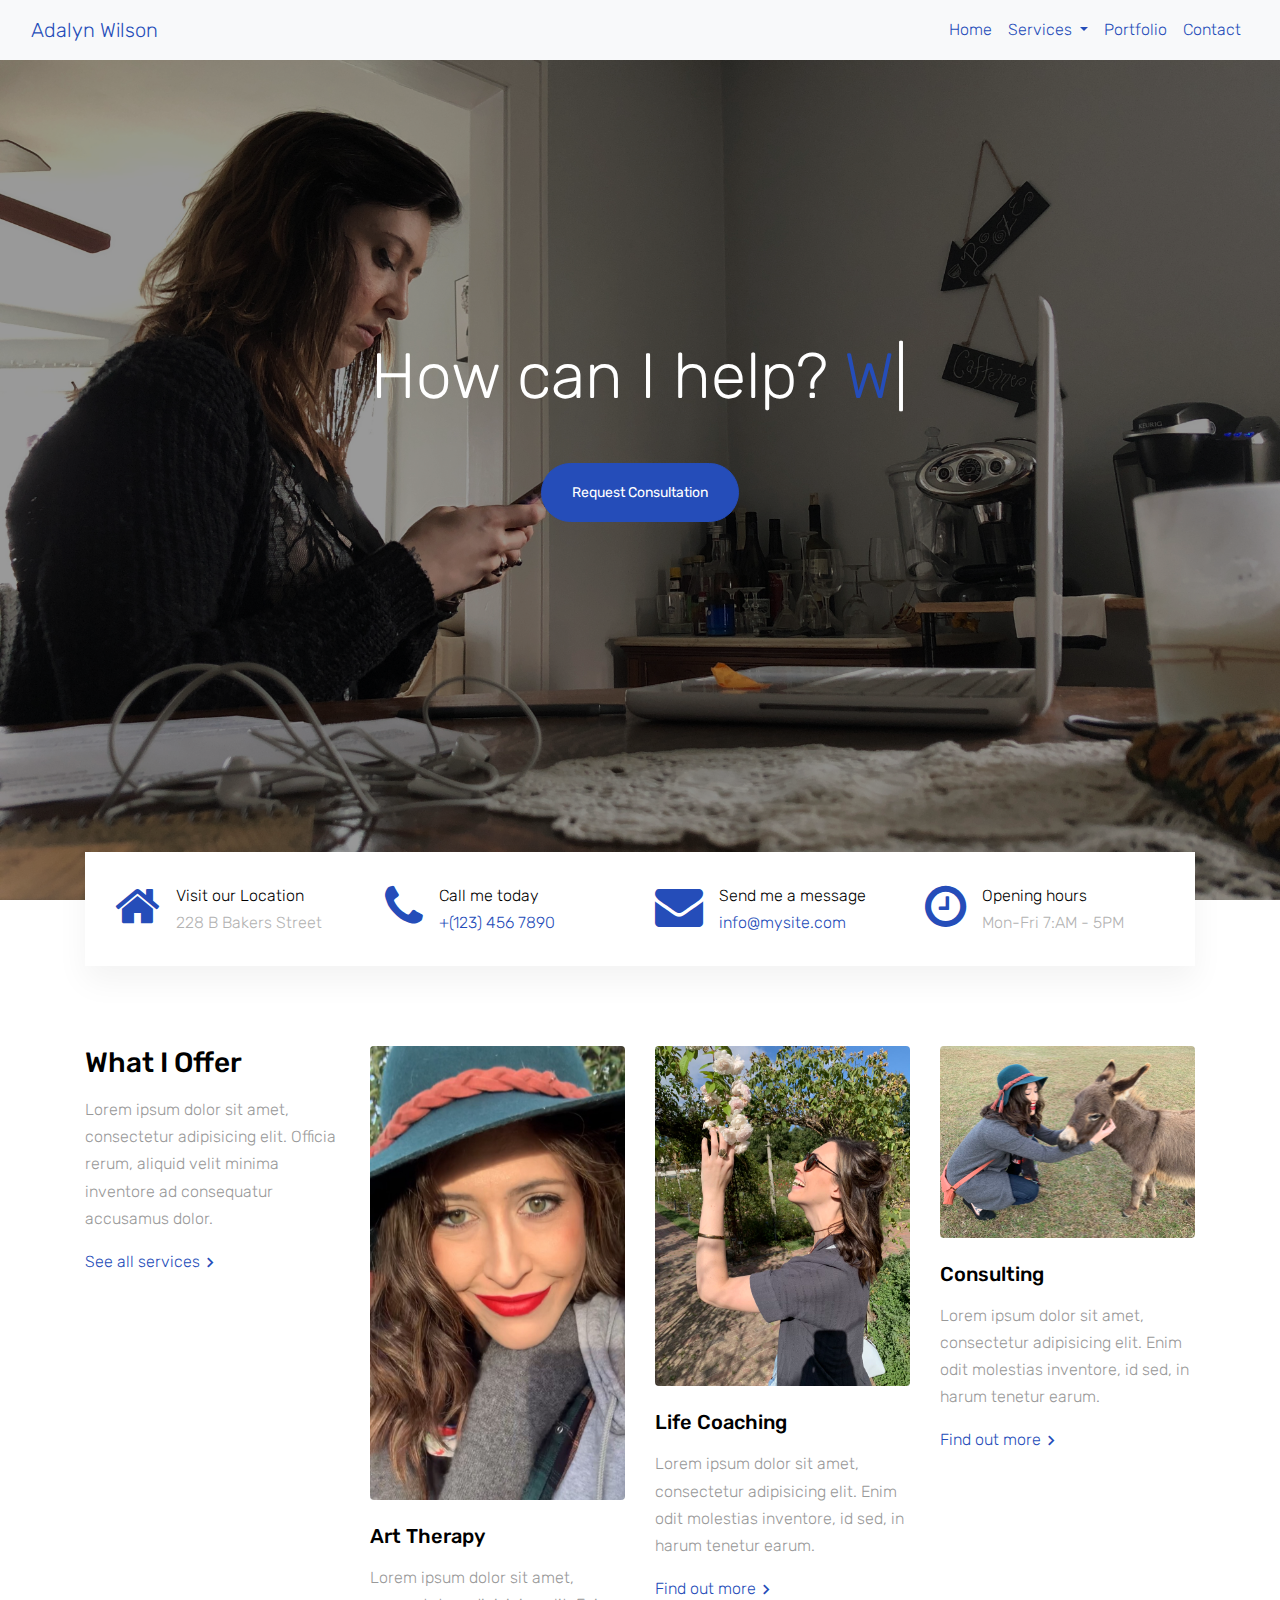
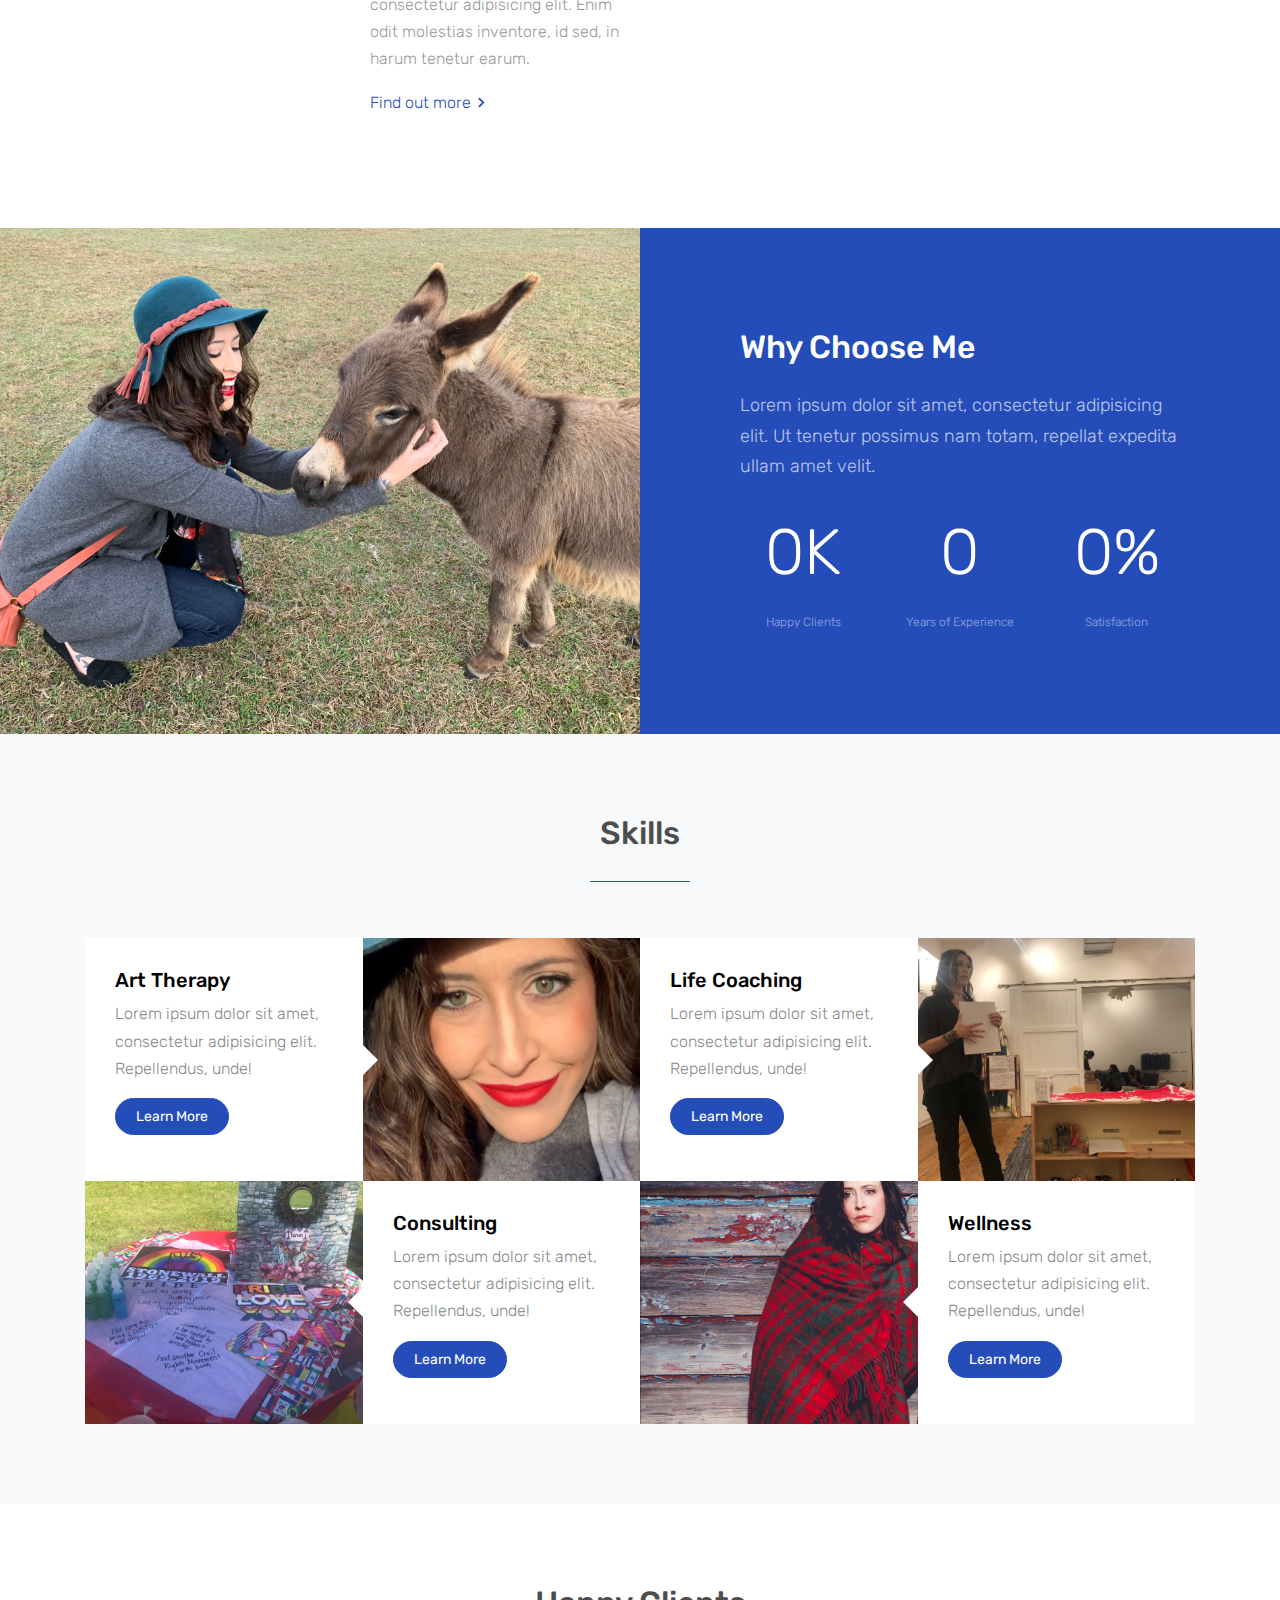
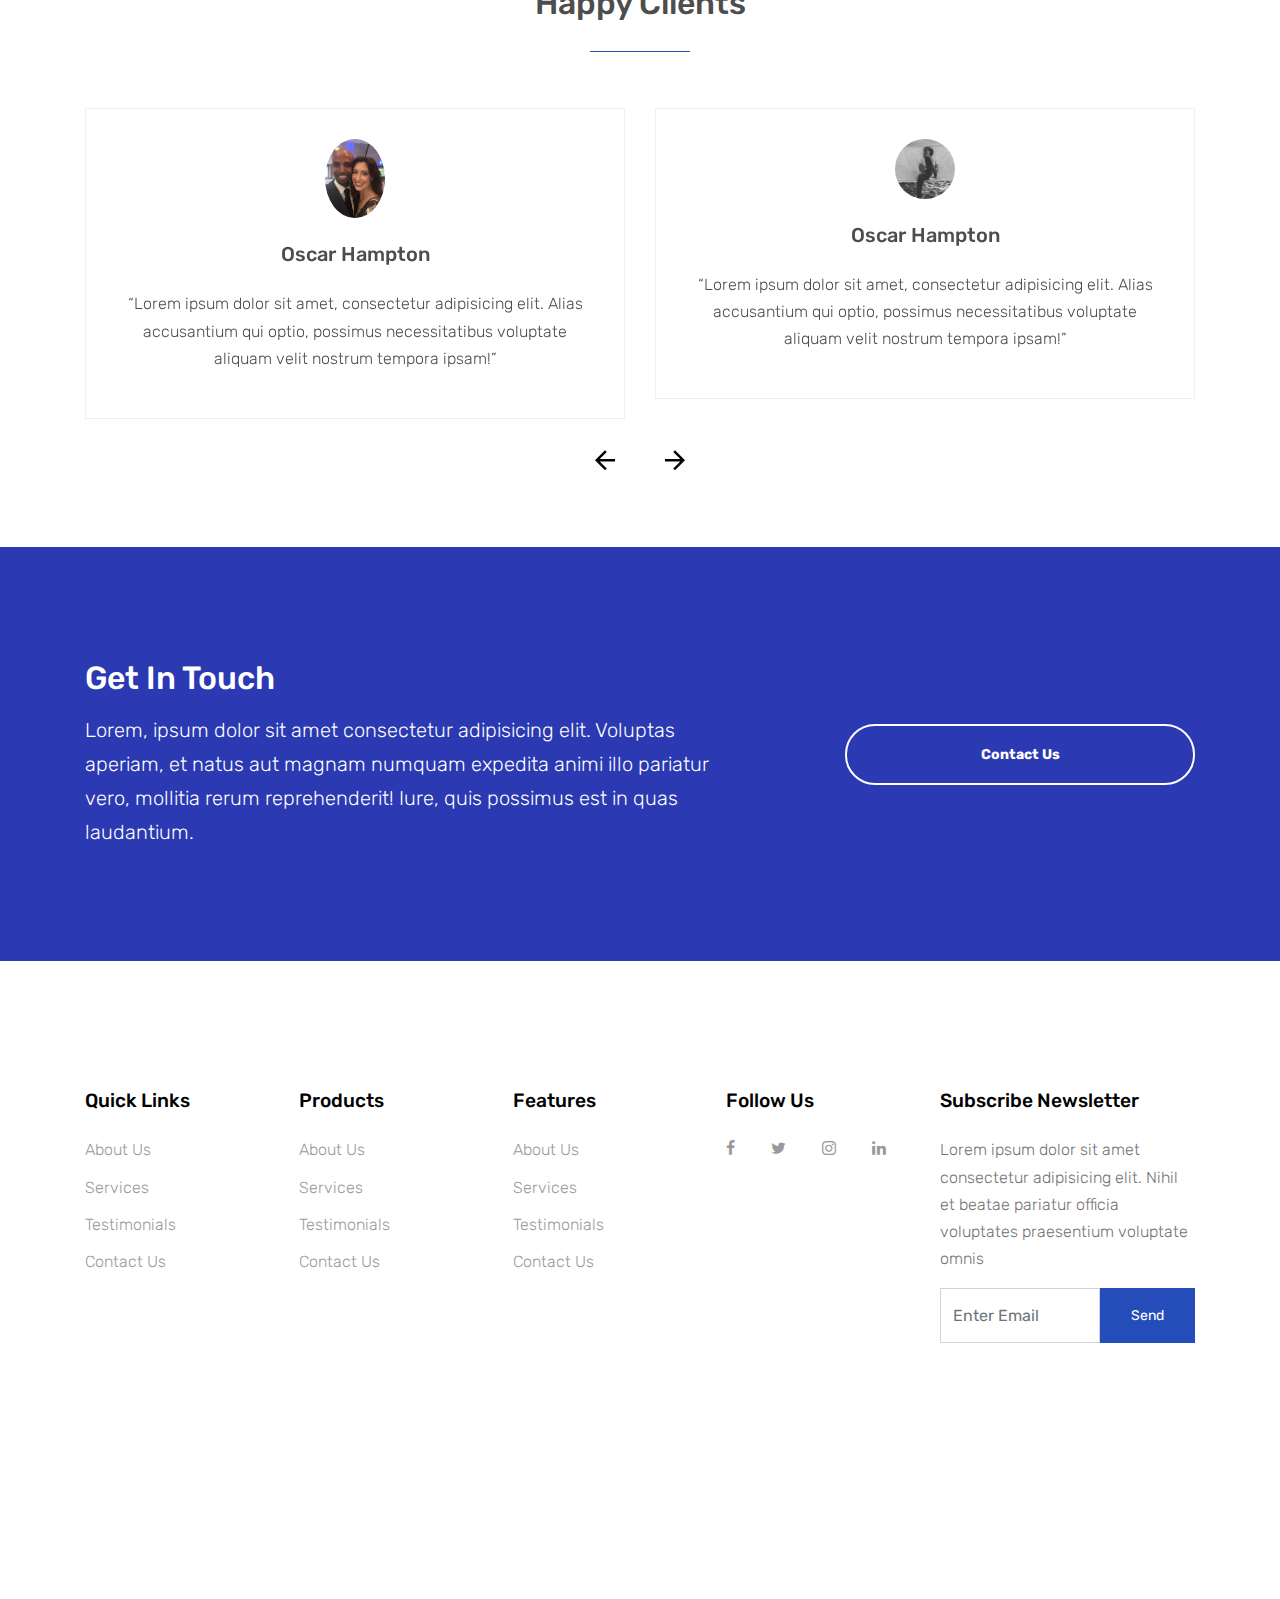
<file: index.html>
<!DOCTYPE html>
<html lang="en">
  <head>
    <title>Physical Theraphy &mdash; Website Template by Colorlib</title>
    <meta charset="utf-8">
    <meta name="viewport" content="width=device-width, initial-scale=1, shrink-to-fit=no">
  

    <link rel="stylesheet" href="https://stackpath.bootstrapcdn.com/bootstrap/4.3.1/css/bootstrap.min.css" integrity="sha384-ggOyR0iXCbMQv3Xipma34MD+dH/1fQ784/j6cY/iJTQUOhcWr7x9JvoRxT2MZw1T" crossorigin="anonymous">
    <link href="https://fonts.googleapis.com/css?family=Rubik:400,700" rel="stylesheet">

    <link rel="stylesheet" href="fonts/icomoon/style.css">

    <link rel="stylesheet" href="css/bootstrap.min.css"> 
    <link rel="stylesheet" href="css/magnific-popup.css">
    <link rel="stylesheet" href="css/jquery-ui.css">
    <link rel="stylesheet" href="css/owl.carousel.min.css">
    <link rel="stylesheet" href="css/owl.theme.default.min.css">

    <link rel="stylesheet" href="css/bootstrap-datepicker.css">

    <link rel="stylesheet" href="fonts/flaticon/font/flaticon.css">

    <link rel="stylesheet" href="css/aos.css">
    <link rel="stylesheet" href="css/rangeslider.css">

    <link rel="stylesheet" href="css/style.css">
    
    <script src="https://code.jquery.com/jquery-3.3.1.slim.min.js" integrity="sha384-q8i/X+965DzO0rT7abK41JStQIAqVgRVzpbzo5smXKp4YfRvH+8abtTE1Pi6jizo" crossorigin="anonymous"></script>
    <script src="https://cdnjs.cloudflare.com/ajax/libs/popper.js/1.14.7/umd/popper.min.js" integrity="sha384-UO2eT0CpHqdSJQ6hJty5KVphtPhzWj9WO1clHTMGa3JDZwrnQq4sF86dIHNDz0W1" crossorigin="anonymous"></script>
    
    
  </head>
  <body>
  
  <div class="site-wrap">

    <div class="site-mobile-menu ">
      <div class="site-mobile-menu-header">
        <div class="site-mobile-menu-close mt-3">
          <span class="icon-close2 js-menu-toggle"></span>
        </div>
      </div>
      <div class="site-mobile-menu-body"></div>
    </div>
    
    <!-- <header class="site-navbar" role="banner">

      <div class="container">
        <div class="row align-items-center">
          
          <div class="col-11 col-xl-4">
            <h1 class="mb-0 site-logo"><a href="index.html" class="text-white mb-0">Adalyn Wilson<span class="text-primary">.</span> </a></h1>
          </div>
          <div class="col-12 col-md-8 d-none d-xl-block">
            <nav class="site-navigation position-relative text-right" role="navigation">

              <ul class="site-menu js-clone-nav mr-auto d-none d-lg-block">
                <li class="active"><a href="index.html"><span>Home</span></a></li>
                <li class="has-children">
                  <a href="services.html"><span>Services</span></a>
                  <ul class="dropdown arrow-top">
                    <li><a href="#">Physical Therapy</a></li>
                    <li><a href="#">Massage Therapy</a></li>
                    <li><a href="#">Chiropractic Therapy</a></li>
                    <li class="has-children">
                      <a href="#">Dropdown</a>
                      <ul class="dropdown">
                        <li><a href="#">Physical Therapy</a></li>
                        <li><a href="#">Massage Therapy</a></li>
                        <li><a href="#">Chiropractic Therapy</a></li>
                      </ul>
                    </li>
                  </ul>
                </li>
                <li><a href="about.html"><span>About</span></a></li>
                <li><a href="blog.html"><span>Blog</span></a></li>
                <li><a href="contact.html"><span>Contact</span></a></li>
              </ul>
            </nav>
          </div>


          <div class="d-inline-block d-xl-none ml-md-0 mr-auto py-3" style="position: relative; top: 3px;"><a href="#" class="site-menu-toggle js-menu-toggle text-white"><span class="icon-menu h3"></span></a></div>

          </div>

        </div>
      </div>
      
    </header> -->

   <nav class="navbar navbar-expand-lg bg-light fixed-top">
     <div class="container-fluid">
      <a class="navbar-brand" href="#">Adalyn Wilson</a> 
      <div class="collapse navbar-collapse" id="navbarNavDropdown">
      <ul class="navbar-nav ml-auto">
        <li class="nav-item active">
          <a class="nav-link" href="#">Home <span class="sr-only">(current)</span></a>
        </li>
        <div class="nav-item dropdown">
          <a class="nav-link dropdown-toggle" href="#" id="navbarDropdownMenuLink" data-toggle="dropdown" aria-haspopup="true" aria-expanded="false">
            Services
          </a>
            <div class="dropdown-menu" aria-labelledby="navbarDropdownMenuLink">
             <button class="dropdown-item" type="button">Art Therapy</button>
             <button class="dropdown-item" type="button">Life Coaching</button>
             <button class="dropdown-item" type="button">Consulting</button>
          </div>
         
        </div>
        <li class="nav-item">
          <a class="nav-link" href="#">Portfolio</a>
        </li>
        <li class="nav-item">
          <a class="nav-link" href="#">Contact</a>
        </li>
      
      </ul>
    </div>
    </div>
  </nav> 
  

    <div class="site-blocks-cover overlay" style="background-image: url(imgAddy/addymediaforwebsite/IMG-1568.JPG);" data-aos="fade" data-stellar-background-ratio="0.5">
      <div class="container">
        <div class="row align-items-center justify-content-center text-center">

          <div class="col-md-10">
            
            <div class="row justify-content-center mb-4">
              <div class="col-md-10 text-center">
                <h1 data-aos="fade-up" class="mb-5">How can I help? <span class="typed-words"></span></h1>

                <p data-aos="fade-up" data-aos-delay="100"><a href="#" class="btn btn-primary btn-pill">Request Consultation</a></p>
              </div>
            </div>

          </div>
        </div>
      </div>
    </div>  



    <div class="block-quick-info-2 ">
      <div class="container">
        <div class="block-quick-info-2-inner">
          <div class="row">
            <div class="col-sm-6 col-md-6 col-lg-3 mb-3 mb-lg-0">
              <div class="d-flex quick-info-2">
                <span class="icon icon-home mr-3"></span>
                <div class="text">
                  <strong class="d-block heading">Visit our Location</strong>
                  <span class="excerpt">228 B Bakers Street</span>
                </div>
              </div>
            </div>
            <div class="col-sm-6 col-md-6 col-lg-3 mb-3 mb-lg-0">
              <div class="d-flex quick-info-2">
                <span class="icon icon-phone mr-3"></span>
                <div class="text">
                  <strong class="d-block heading">Call me today</strong>
                  <span class="excerpt"><a href="#">+(123) 456 7890</a></span>
                </div>
              </div>
            </div>
            <div class="col-sm-6 col-md-6 col-lg-3 mb-3 mb-lg-0">
              <div class="d-flex quick-info-2">
                <span class="icon icon-envelope mr-3"></span>
                <div class="text">
                  <strong class="d-block heading">Send me a message</strong>
                  <span class="excerpt"><a href="#">info@mysite.com</a></span>
                </div>
              </div>
            </div>
            <div class="col-sm-6 col-md-6 col-lg-3 mb-3 mb-lg-0">
              <div class="d-flex quick-info-2">
                <span class="icon icon-clock-o mr-3"></span>
                <div class="text">
                  <strong class="d-block heading">Opening hours</strong>
                  <span class="excerpt">Mon-Fri 7:AM - 5PM</span>
                </div>
              </div>
            </div>
          </div>
        </div>
      </div>
    </div>

    <div class="block-services-1 py-5">
      <div class="container">
        <div class="row">
          <div class="mb-4 mb-lg-0 col-sm-6 col-md-6 col-lg-3">
            <h3 class="mb-3">What I Offer</h3>
            <p>Lorem ipsum dolor sit amet, consectetur adipisicing elit. Officia rerum, aliquid velit minima inventore ad consequatur accusamus dolor.</p>
            <p><a href="#" class="d-inline-flex align-items-center block-service-1-more"><span>See all services</span> <span class="icon-keyboard_arrow_right icon"></span></a></p>
          </div>
          <div class="mb-4 mb-lg-0 col-sm-6 col-md-6 col-lg-3">
            <div class="block-service-1-card">
              <a href="#" class="thumbnail-link d-block mb-4"><img src="imgAddy/addymoremedia/IMG-4644.JPG" alt="Image" class="img-fluid"></a>
              <h3 class="block-service-1-heading mb-3"><a href="#">Art Therapy</a></h3>
              <div class="block-service-1-excerpt"><p>Lorem ipsum dolor sit amet, consectetur adipisicing elit. Enim odit molestias inventore, id sed, in harum tenetur earum.</p></div>
              <p><a href="#" class="d-inline-flex align-items-center block-service-1-more"><span>Find out more</span> <span class="icon-keyboard_arrow_right icon"></span></a></p>
            </div>
          </div>
          <div class="mb-4 mb-lg-0 col-sm-6 col-md-6 col-lg-3">
            <div class="block-service-1-card">
              <a href="#" class="thumbnail-link d-block mb-4"><img src="imgAddy/addymoremedia/IMG-4649.jpg" alt="Image" class="img-fluid"></a>
              <h3 class="block-service-1-heading mb-3"><a href="#">Life Coaching</a></h3>
              <div class="block-service-1-excerpt"><p>Lorem ipsum dolor sit amet, consectetur adipisicing elit. Enim odit molestias inventore, id sed, in harum tenetur earum.</p></div>
              <p><a href="#" class="d-inline-flex align-items-center block-service-1-more"><span>Find out more</span> <span class="icon-keyboard_arrow_right icon"></span></a></p>
            </div>
          </div>
          <div class="mb-4 mb-lg-0 col-sm-6 col-md-6 col-lg-3">
            <div class="block-service-1-card">
              <a href="#" class="thumbnail-link d-block mb-4"><img src="imgAddy/addymoremedia/IMG-4646.jpg" alt="Image" class="img-fluid"></a>
              <h3 class="block-service-1-heading mb-3"><a href="#">Consulting</a></h3>
              <div class="block-service-1-excerpt"><p>Lorem ipsum dolor sit amet, consectetur adipisicing elit. Enim odit molestias inventore, id sed, in harum tenetur earum.</p></div>
              <p><a href="#" class="d-inline-flex align-items-center block-service-1-more"><span>Find out more</span> <span class="icon-keyboard_arrow_right icon"></span></a></p>
            </div>
          </div>
        </div>
      </div>
    </div>

    <div class="block-half-content-1 d-block d-lg-flex mt-5">
      <div class="block-half-content-img" style="background-image: url('imgAddy/addymoremedia/IMG-4646.jpg')">
        
      </div>
      <div class="block-half-content-text bg-primary">
        <div class="block-half-content-text-inner">
          <h2 class="block-half-content-heading mb-4">Why Choose Me</h2>
          <div class="block-half-content-excerpt">
          <p class="lead">Lorem ipsum dolor sit amet, consectetur adipisicing elit. Ut tenetur possimus nam totam, repellat expedita ullam amet velit.</p>
          </div>
        </div>

        <div class="block-counter-1 section-counter">
          <div class="row">
            <div class="col-sm-4">
              <div class="counter">
                <div class="number-wrap">
                  <span class="block-counter-1-number" data-number="3">0</span><span class="append">K</span>
                </div>
                <span class="block-counter-1-caption">Happy Clients</span>
              </div>
            </div>
            <div class="col-sm-4">
              <div class="counter">
                <div class="number-wrap">
                  <span class="block-counter-1-number" data-number="7">0</span><span class="append
"></span>
                </div>
                <span class="block-counter-1-caption">Years of Experience</span>
              </div>
            </div>
            <div class="col-sm-4">
              <div class="counter">
                <div class="number-wrap">
                  <span class="block-counter-1-number" data-number="100">0</span><span class="append">%</span>
                </div>
                <span class="block-counter-1-caption">Satisfaction</span>
              </div>
            </div>
          </div>
        </div>
      </div>
    </div>

    <div class="site-section bg-light">
      <div class="container">
        <div class="row mb-5">
          <div class="col-md-12 text-center">
            <h2 class="site-section-heading text-center font-secondary">Skills</h2>
          </div>
        </div>
      </div>
      <div class="container">
        <div class="d-block d-lg-flex">
          <div class="half-wrap d-block d-md-flex">
            <div class="half bg-white d-block d-md-flex arrow-right">
              <div class="text">
                <h2>Art Therapy</h2>
                <p>Lorem ipsum dolor sit amet, consectetur adipisicing elit. Repellendus, unde!</p>
                <p><a href="#" class="btn btn-primary btn-sm btn-pill">Learn More</a></p>
              </div>
            </div>
            <div class="half bg-img img" style="background-image: url('imgAddy/addymoremedia/IMG-4644.JPG');"></div>
          </div>
          <div class="half-wrap d-block d-md-flex">
            <div class="half bg-white d-block d-md-flex arrow-right">
              <div class="text">
                <h2>Life Coaching</h2>
                <p>Lorem ipsum dolor sit amet, consectetur adipisicing elit. Repellendus, unde!</p>
                <p><a href="#" class="btn btn-primary btn-sm btn-pill">Learn More</a></p>
              </div>
            </div>
            <div class="half bg-img img" style="background-image: url('imgAddy/addymoremedia/IMG-3874.jpg');"></div>
          </div>
        </div>

        <div class="d-block d-lg-flex">
            <div class="half-wrap d-block d-md-flex">
              <div class="half bg-white d-block d-md-flex arrow-left order-md-2">
                <div class="text">
                  <h2>Consulting</h2>
                  <p>Lorem ipsum dolor sit amet, consectetur adipisicing elit. Repellendus, unde!</p>
                  <p><a href="#" class="btn btn-primary btn-sm btn-pill">Learn More</a></p>
                </div>
              </div>
              <div class="half bg-img img" style="background-image: url('imgAddy/addymoremedia/IMG-4650.jpg');"></div>
            </div>
            <div class="half-wrap d-block d-md-flex">
              <div class="half bg-white  d-block d-md-flex arrow-left order-md-2">
                <div class="text">
                  <h2>Wellness</h2>
                  <p>Lorem ipsum dolor sit amet, consectetur adipisicing elit. Repellendus, unde!</p>
                  <p><a href="#" class="btn btn-primary btn-sm btn-pill">Learn More</a></p>
                </div>
              </div>
              <div class="half bg-img img" style="background-image: url('imgAddy/addymoremedia/IMG-4645.JPG');"></div>
            </div>
          </div>
      </div>
    </div>

    <div class="site-section">
      <div class="container">
        <div class="row mb-5">
          <div class="col-md-12 text-center">
            <h2 class="site-section-heading text-center font-secondary">Happy Clients</h2>
          </div>
        </div>
        <div class="row">

          <div class="col-12">

            <div class="owl-carousel-2 owl-carousel">

              <div class="d-block block-testimony mx-auto text-center">
                <div class="person w-25 mx-auto mb-4">
                  <img src="imgAddy/addymediaforwebsite/IMG-2494.JPG" alt="Image" class="img-fluid rounded-circle w-50 mx-auto">
                </div>
                <div>
                  <h2 class="h5 mb-4">Oscar Hampton</h2>
                  <blockquote>&ldquo;Lorem ipsum dolor sit amet, consectetur adipisicing elit. Alias accusantium qui optio, possimus necessitatibus voluptate aliquam velit nostrum tempora ipsam!&rdquo;</blockquote>
                </div>
              </div>

              <div class="d-block block-testimony mx-auto text-center">
                <div class="person w-25 mx-auto mb-4">
                  <img src="imgAddy/addymediaforwebsite/IMG-4236.JPG" alt="Image" class="img-fluid rounded-circle w-50 mx-auto">
                </div>
                <div>
                  <h2 class="h5 mb-4">Oscar Hampton</h2>
                  <blockquote>&ldquo;Lorem ipsum dolor sit amet, consectetur adipisicing elit. Alias accusantium qui optio, possimus necessitatibus voluptate aliquam velit nostrum tempora ipsam!&rdquo;</blockquote>
                </div>
              </div>

              <div class="d-block block-testimony mx-auto text-center">
                <div class="person w-25 mx-auto mb-4">
                  <img src="imgAddy/addymediaforwebsite/IMG-1546.JPG" alt="Image" class="img-fluid rounded-circle w-50 mx-auto">
                </div>
                <div>
                  <h2 class="h5 mb-4">Oscar Hampton</h2>
                  <blockquote>&ldquo;Lorem ipsum dolor sit amet, consectetur adipisicing elit. Alias accusantium qui optio, possimus necessitatibus voluptate aliquam velit nostrum tempora ipsam!&rdquo;</blockquote>
                </div>
              </div>

              <div class="d-block block-testimony mx-auto text-center">
                <div class="person w-25 mx-auto mb-4">
                  <img src="imgAddy/addymediaforwebsite/IMG-1574.JPG" alt="Image" class="img-fluid rounded-circle w-50 mx-auto">
                </div>
                <div>
                  <h2 class="h5 mb-4">Oscar Hampton</h2>
                  <blockquote>&ldquo;Lorem ipsum dolor sit amet, consectetur adipisicing elit. Alias accusantium qui optio, possimus necessitatibus voluptate aliquam velit nostrum tempora ipsam!&rdquo;</blockquote>
                </div>
              </div>


            </div>
          </div>
          

        </div>
      </div>
    </div>

    <div class="mt-5 block-cta-1 primary-overlay" style="background-image: url('imgAddy/addymediaforwebsite/IMG-1570.JPG')">
      <div class="container">
        <div class="row align-items-center justify-content-between">
          <div class="col-lg-7 mb-4 mb-lg-0">
            <h2 class="mb-3 mt-0 text-white">Get In Touch</h2>
            <p class="mb-0 text-white lead">Lorem, ipsum dolor sit amet consectetur adipisicing elit. Voluptas aperiam, et natus aut magnam numquam expedita animi illo pariatur vero, mollitia rerum reprehenderit! Iure, quis possimus est in quas laudantium.</p>
          </div>
          <div class="col-lg-4">
            <p class="mb-0"><a href="#" class="btn btn-outline-white text-white btn-md btn-pill px-5 font-weight-bold btn-block">Contact Us</a></p>
          </div>
        </div>
      </div>
    </div>
    
    <footer class="site-footer">
      <div class="container">
        <div class="row">
          <div class="col-md-9">
            <div class="row">
              <div class="col-md-6 mb-5 mb-lg-0 col-lg-3">
                <h2 class="footer-heading mb-4">Quick Links</h2>
                <ul class="list-unstyled">
                  <li><a href="#">About Us</a></li>
                  <li><a href="#">Services</a></li>
                  <li><a href="#">Testimonials</a></li>
                  <li><a href="#">Contact Us</a></li>
                </ul>
              </div>
              <div class="col-md-6 mb-5 mb-lg-0 col-lg-3">
                <h2 class="footer-heading mb-4">Products</h2>
                <ul class="list-unstyled">
                  <li><a href="#">About Us</a></li>
                  <li><a href="#">Services</a></li>
                  <li><a href="#">Testimonials</a></li>
                  <li><a href="#">Contact Us</a></li>
                </ul>
              </div>
              <div class="col-md-6 mb-5 mb-lg-0 col-lg-3">
                <h2 class="footer-heading mb-4">Features</h2>
                <ul class="list-unstyled">
                  <li><a href="#">About Us</a></li>
                  <li><a href="#">Services</a></li>
                  <li><a href="#">Testimonials</a></li>
                  <li><a href="#">Contact Us</a></li>
                </ul>
              </div>
              <div class="col-md-6 mb-5 mb-lg-0 col-lg-3">
                <h2 class="footer-heading mb-4">Follow Us</h2>
                <a href="#" class="pl-0 pr-3"><span class="icon-facebook"></span></a>
                <a href="#" class="pl-3 pr-3"><span class="icon-twitter"></span></a>
                <a href="#" class="pl-3 pr-3"><span class="icon-instagram"></span></a>
                <a href="#" class="pl-3 pr-3"><span class="icon-linkedin"></span></a>
              </div>
            </div>
          </div>
          <div class="col-lg-3">
            <h2 class="footer-heading mb-4">Subscribe Newsletter</h2>
            <p>Lorem ipsum dolor sit amet consectetur adipisicing elit. Nihil et beatae pariatur officia voluptates praesentium voluptate omnis</p>
            <form action="#" method="post" class="subscription">
              <div class="input-group mb-3  d-flex align-items-stretch">
                <input type="text" class="form-control bg-transparent" placeholder="Enter Email" aria-label="Enter Email" aria-describedby="button-addon2">
                <button class="btn btn-primary text-white" type="button" id="button-addon2">Send</button>
              </div>
            </form>
          </div>
        </div>
        <div class="row pt-5 mt-5">
          <div class="col-12 text-md-center text-left">
            <p>
            <!-- Link back to Colorlib can't be removed. Template is licensed under CC BY 3.0. -->
          <!--  Copyright &copy;<script>document.write(new Date().getFullYear());</script> All rights reserved | This template is made with <i class="icon-heart text-danger" aria-hidden="true"></i> by <a href="https://colorlib.com" target="_blank" >Colorlib</a> -->
            <!-- Link back to Colorlib can't be removed. Template is licensed under CC BY 3.0. -->
            </p>
          </div>
        </div>
      </div>
    </footer>
  </div>

  <script src="js/jquery-3.3.1.min.js"></script>
  <script src="js/jquery-migrate-3.0.1.min.js"></script>
  <script src="js/jquery-ui.js"></script>
  <script src="js/popper.min.js"></script>
  <script src="js/bootstrap.min.js"></script>
  <script src="js/owl.carousel.min.js"></script>
  <script src="js/jquery.stellar.min.js"></script>
  <script src="js/jquery.countdown.min.js"></script>
  <script src="js/jquery.magnific-popup.min.js"></script>
  <script src="js/jquery.animateNumber.min.js"></script>
  <script src="js/jquery.waypoints.min.js"></script>

  <script src="js/bootstrap-datepicker.min.js"></script>
  <script src="js/aos.js"></script>
  <script src="js/rangeslider.min.js"></script>
  

  <script src="js/typed.js"></script>
            <script>
            var typed = new Typed('.typed-words', {
            strings: [" Wellness"," Voice"," Social Justice"],
            typeSpeed: 80,
            backSpeed: 80,
            backDelay: 4000,
            startDelay: 1000,
            loop: true,
            showCursor: true
            });
            </script>

  <script src="js/main.js"></script>
  
  </body>
</html>
</file>
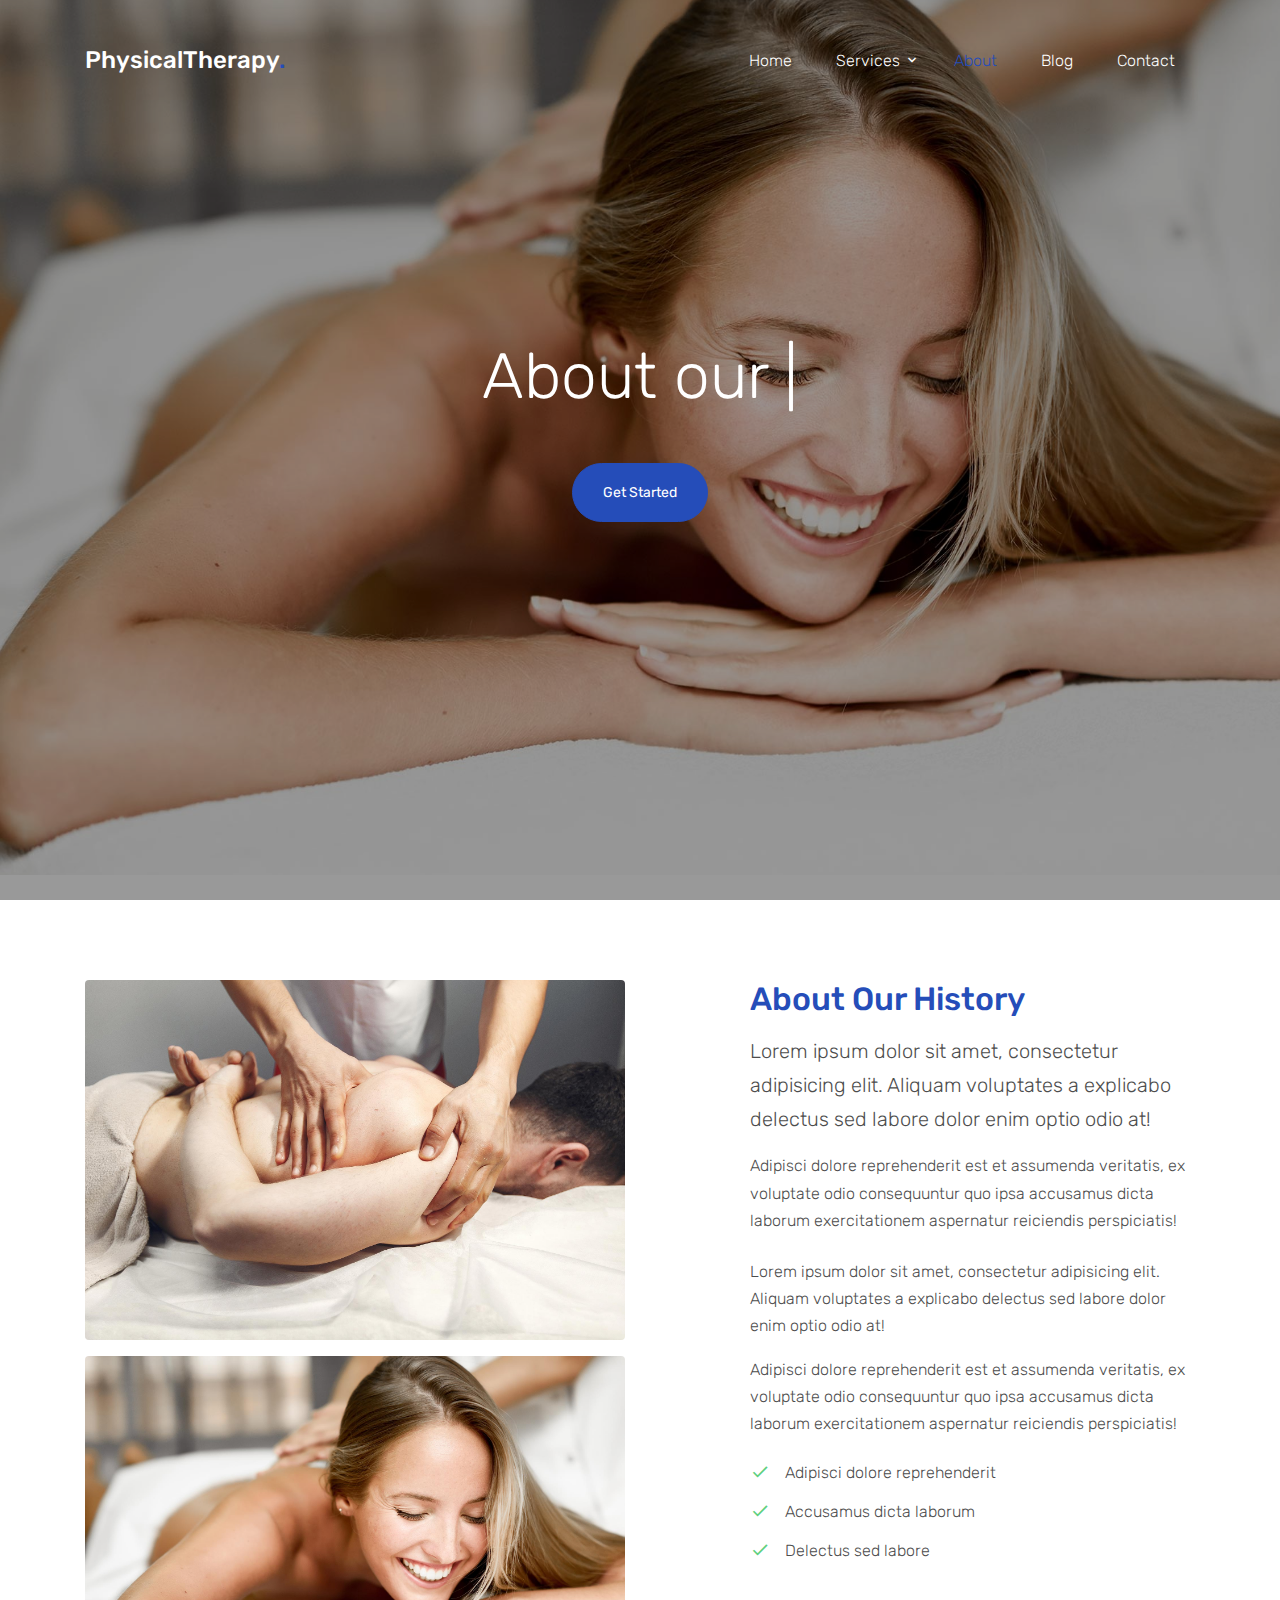
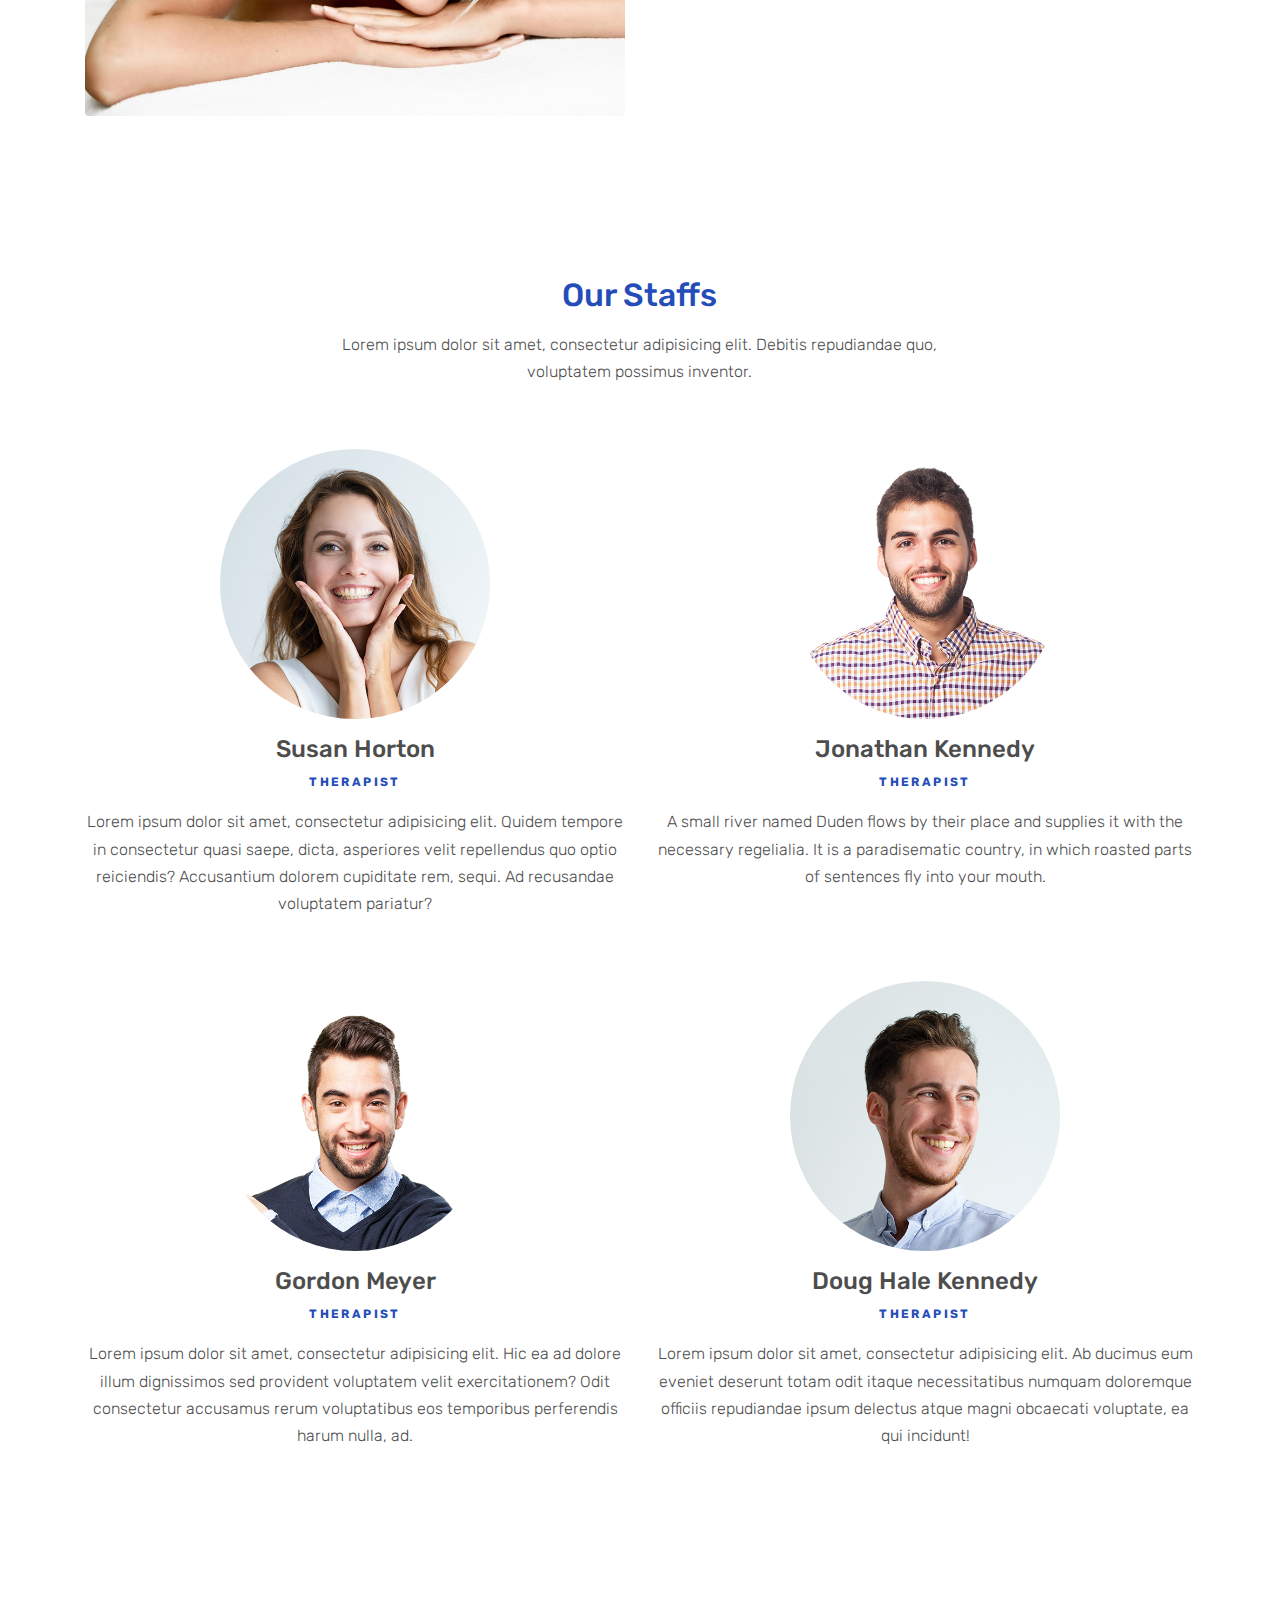
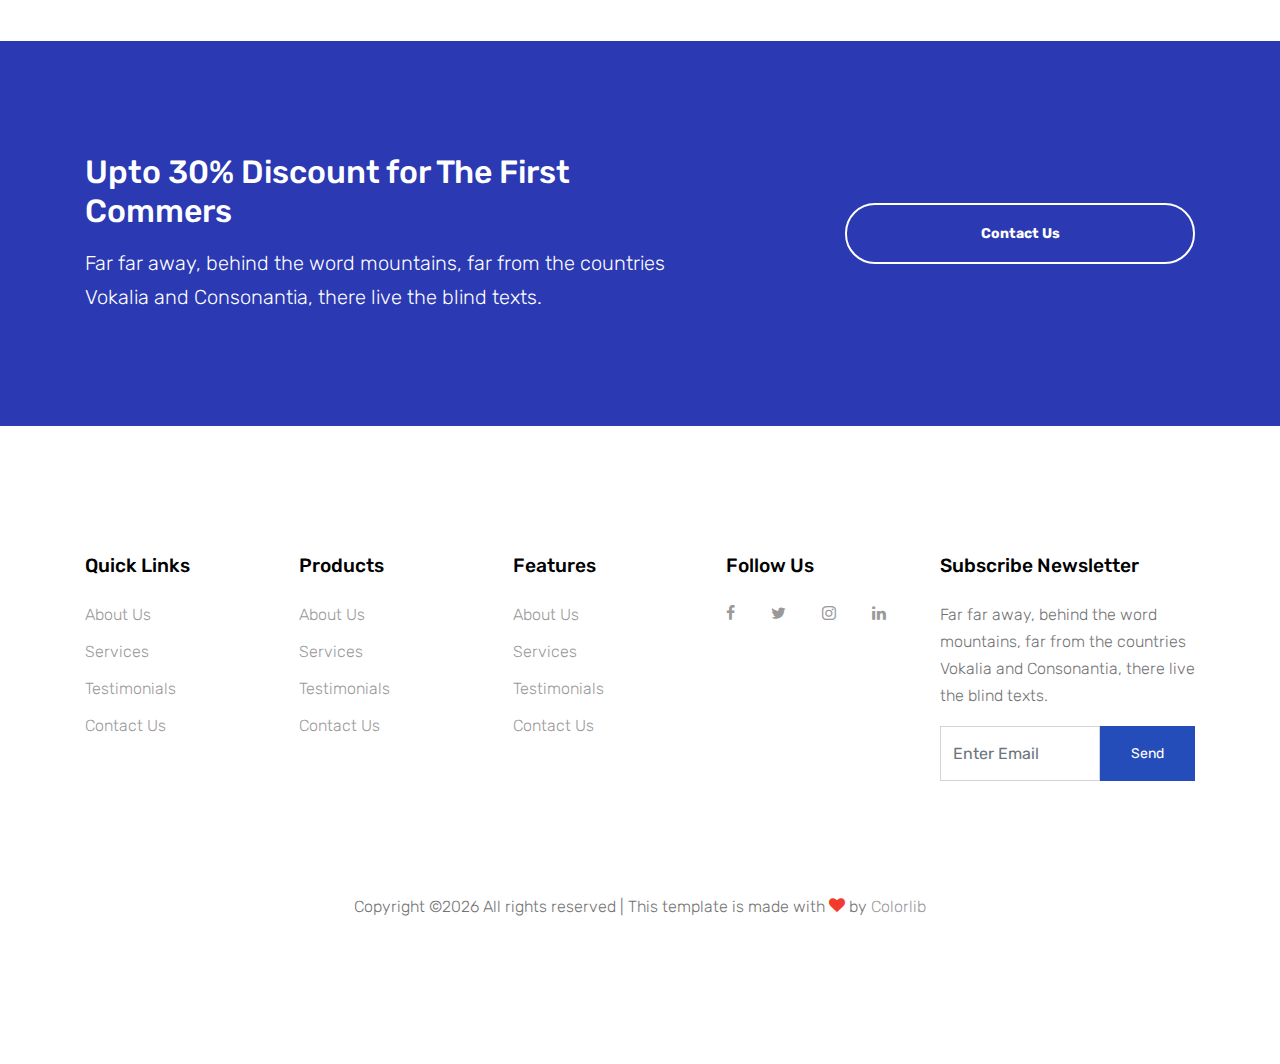
<file: about.html>
<!DOCTYPE html>
<html lang="en">
  <head>
    <title>Physical Theraphy &mdash; Website Template by Colorlib</title>
    <meta charset="utf-8">
    <meta name="viewport" content="width=device-width, initial-scale=1, shrink-to-fit=no">
  

    <link href="https://fonts.googleapis.com/css?family=Rubik:400,700" rel="stylesheet">

    <link rel="stylesheet" href="fonts/icomoon/style.css">

    <link rel="stylesheet" href="css/bootstrap.min.css">
    <link rel="stylesheet" href="css/magnific-popup.css">
    <link rel="stylesheet" href="css/jquery-ui.css">
    <link rel="stylesheet" href="css/owl.carousel.min.css">
    <link rel="stylesheet" href="css/owl.theme.default.min.css">

    <link rel="stylesheet" href="css/bootstrap-datepicker.css">

    <link rel="stylesheet" href="fonts/flaticon/font/flaticon.css">

    <link rel="stylesheet" href="css/aos.css">
    <link rel="stylesheet" href="css/rangeslider.css">

    <link rel="stylesheet" href="css/style.css">
    
  </head>
  <body>
  
  <div class="site-wrap">

    <div class="site-mobile-menu">
      <div class="site-mobile-menu-header">
        <div class="site-mobile-menu-close mt-3">
          <span class="icon-close2 js-menu-toggle"></span>
        </div>
      </div>
      <div class="site-mobile-menu-body"></div>
    </div>
    
    <header class="site-navbar" role="banner">

      <div class="container">
        <div class="row align-items-center">
          
          <div class="col-11 col-xl-4">
            <h1 class="mb-0 site-logo"><a href="index.html" class="text-white mb-0">PhysicalTherapy<span class="text-primary">.</span> </a></h1>
          </div>
          <div class="col-12 col-md-8 d-none d-xl-block">
            <nav class="site-navigation position-relative text-right" role="navigation">

              <ul class="site-menu js-clone-nav mr-auto d-none d-lg-block">
                <li><a href="index.html"><span>Home</span></a></li>
                <li class="has-children">
                  <a href="services.html"><span>Services</span></a>
                  <ul class="dropdown arrow-top">
                    <li><a href="#">Physical Therapy</a></li>
                    <li><a href="#">Massage Therapy</a></li>
                    <li><a href="#">Chiropractic Therapy</a></li>
                    <li class="has-children">
                      <a href="#">Dropdown</a>
                      <ul class="dropdown">
                        <li><a href="#">Physical Therapy</a></li>
                        <li><a href="#">Massage Therapy</a></li>
                        <li><a href="#">Chiropractic Therapy</a></li>
                      </ul>
                    </li>
                  </ul>
                </li>
                <li class="active"><a href="about.html"><span>About</span></a></li>
                <li><a href="blog.html"><span>Blog</span></a></li>
                <li><a href="contact.html"><span>Contact</span></a></li>
              </ul>
            </nav>
          </div>


          <div class="d-inline-block d-xl-none ml-md-0 mr-auto py-3" style="position: relative; top: 3px;"><a href="#" class="site-menu-toggle js-menu-toggle text-white"><span class="icon-menu h3"></span></a></div>

          </div>

        </div>
      </div>
      
    </header>



  

    <div class="site-blocks-cover overlay" style="background-image: url(images/hero_bg_1.jpg);" data-aos="fade" data-stellar-background-ratio="0.5">
      <div class="container">
        <div class="row align-items-center justify-content-center text-center">

          <div class="col-md-10">
            
            <div class="row justify-content-center mb-4">
              <div class="col-md-10 text-center">
                <h1 data-aos="fade-up" class="mb-5">About our  <span class="typed-words"></span></h1>

                <p data-aos="fade-up" data-aos-delay="100"><a href="#" class="btn btn-primary btn-pill">Get Started</a></p>
              </div>
            </div>

          </div>
        </div>
      </div>
    </div>  



    

    <div class="site-section">
      <div class="container">
        <div class="row">
          <div class="col-md-6">
            <img src="images/hero_bg_2.jpg" alt="Image" class="img-fluid rounded mb-3">
            <img src="images/hero_bg_1.jpg" alt="Image" class="img-fluid rounded">
          </div>
          <div class="col-md-5 ml-auto">
            <h2 class="text-primary mb-3">About Our History</h2>
            <p class="lead">Lorem ipsum dolor sit amet, consectetur adipisicing elit. Aliquam voluptates a explicabo delectus sed labore dolor enim optio odio at!</p>
            <p class="mb-4">Adipisci dolore reprehenderit est et assumenda veritatis, ex voluptate odio consequuntur quo ipsa accusamus dicta laborum exercitationem aspernatur reiciendis perspiciatis!</p>

            <p>Lorem ipsum dolor sit amet, consectetur adipisicing elit. Aliquam voluptates a explicabo delectus sed labore dolor enim optio odio at!</p>
            <p class="mb-4">Adipisci dolore reprehenderit est et assumenda veritatis, ex voluptate odio consequuntur quo ipsa accusamus dicta laborum exercitationem aspernatur reiciendis perspiciatis!</p>

            <ul class="ul-check list-unstyled success">
              <li>Adipisci dolore reprehenderit</li>
              <li>Accusamus dicta laborum</li>
              <li>Delectus sed labore</li>
            </ul>
          </div>
        </div>
      </div>
    </div>
    


    <div class="site-section">
      <div class="container">
        <div class="row justify-content-center mb-5">
          <div class="col-md-7 text-center">
            <h2 class="text-primary mb-3">Our Staffs</h2>
            <p>Lorem ipsum dolor sit amet, consectetur adipisicing elit. Debitis repudiandae quo, voluptatem possimus inventor.</p>
          </div>
        </div>
        <div class="row">
          <div class="col-md-6 col-lg-6 mb-4 mb-lg-5 text-center">
            <img src="images/person_1.jpg" alt="Image" class="img-fluid mb-3 w-50 rounded-circle">
            <h3 class="h4">Susan Horton</h3>
            <p class="caption text-primary">Therapist</p>
            <p> Lorem ipsum dolor sit amet, consectetur adipisicing elit. Quidem tempore in consectetur quasi saepe, dicta, asperiores velit repellendus quo optio reiciendis? Accusantium dolorem cupiditate rem, sequi. Ad recusandae voluptatem pariatur?</p>
          </div>
          <div class="col-md-6 col-lg-6 mb-4 mb-lg-5 text-center">
            <img src="images/person_2.jpg" alt="Image" class="img-fluid mb-3 w-50 rounded-circle">
            <h3 class="h4">Jonathan Kennedy</h3>
            <p class="caption text-primary">Therapist</p>
            <p>A small river named Duden flows by their place and supplies it with the necessary regelialia. It is a paradisematic country, in which roasted parts of sentences fly into your mouth.</p>
          </div>
          <div class="col-md-6 col-lg-6 mb-4 mb-lg-5 text-center">
            <img src="images/person_3.jpg" alt="Image" class="img-fluid mb-3 w-50 rounded-circle">
            <h3 class="h4">Gordon Meyer</h3>
            <p class="caption text-primary">Therapist</p>
            <p> Lorem ipsum dolor sit amet, consectetur adipisicing elit. Hic ea ad dolore illum dignissimos sed provident voluptatem velit exercitationem? Odit consectetur accusamus rerum voluptatibus eos temporibus perferendis harum nulla, ad.</p>
          </div>
          <div class="col-md-6 col-lg-6 mb-4 mb-lg-5 text-center">
            <img src="images/person_4.jpg" alt="Image" class="img-fluid mb-3 w-50 rounded-circle">
            <h3 class="h4">Doug Hale Kennedy</h3>
            <p class="caption text-primary">Therapist</p>
            <p> Lorem ipsum dolor sit amet, consectetur adipisicing elit. Ab ducimus eum eveniet deserunt totam odit itaque necessitatibus numquam doloremque officiis repudiandae ipsum delectus atque magni obcaecati voluptate, ea qui incidunt!</p>
          </div>
        </div>
      </div>
    </div>

    <div class="mt-5 block-cta-1 primary-overlay" style="background-image: url('images/hero_bg_2.jpg')">
      <div class="container">
        <div class="row align-items-center justify-content-between">
          <div class="col-lg-7 mb-4 mb-lg-0">
            <h2 class="mb-3 mt-0 text-white">Upto 30% Discount for The First Commers</h2>
            <p class="mb-0 text-white lead">Far far away, behind the word mountains, far from the countries Vokalia and Consonantia, there live the blind texts.</p>
          </div>
          <div class="col-lg-4">
            <p class="mb-0"><a href="contact.html" class="btn btn-outline-white text-white btn-md btn-pill px-5 font-weight-bold btn-block">Contact Us</a></p>
          </div>
        </div>
      </div>
    </div>
    
    <footer class="site-footer">
      <div class="container">
        <div class="row">
          <div class="col-md-9">
            <div class="row">
              <div class="col-md-6 mb-5 mb-lg-0 col-lg-3">
                <h2 class="footer-heading mb-4">Quick Links</h2>
                <ul class="list-unstyled">
                  <li><a href="#">About Us</a></li>
                  <li><a href="#">Services</a></li>
                  <li><a href="#">Testimonials</a></li>
                  <li><a href="#">Contact Us</a></li>
                </ul>
              </div>
              <div class="col-md-6 mb-5 mb-lg-0 col-lg-3">
                <h2 class="footer-heading mb-4">Products</h2>
                <ul class="list-unstyled">
                  <li><a href="#">About Us</a></li>
                  <li><a href="#">Services</a></li>
                  <li><a href="#">Testimonials</a></li>
                  <li><a href="#">Contact Us</a></li>
                </ul>
              </div>
              <div class="col-md-6 mb-5 mb-lg-0 col-lg-3">
                <h2 class="footer-heading mb-4">Features</h2>
                <ul class="list-unstyled">
                  <li><a href="#">About Us</a></li>
                  <li><a href="#">Services</a></li>
                  <li><a href="#">Testimonials</a></li>
                  <li><a href="#">Contact Us</a></li>
                </ul>
              </div>
              <div class="col-md-6 mb-5 mb-lg-0 col-lg-3">
                <h2 class="footer-heading mb-4">Follow Us</h2>
                <a href="#" class="pl-0 pr-3"><span class="icon-facebook"></span></a>
                <a href="#" class="pl-3 pr-3"><span class="icon-twitter"></span></a>
                <a href="#" class="pl-3 pr-3"><span class="icon-instagram"></span></a>
                <a href="#" class="pl-3 pr-3"><span class="icon-linkedin"></span></a>
              </div>
            </div>
          </div>
          <div class="col-lg-3">
            <h2 class="footer-heading mb-4">Subscribe Newsletter</h2>
            <p>Far far away, behind the word mountains, far from the countries Vokalia and Consonantia, there live the blind texts.</p>
            <form action="#" method="post" class="subscription">
              <div class="input-group mb-3  d-flex align-items-stretch">
                <input type="text" class="form-control bg-transparent" placeholder="Enter Email" aria-label="Enter Email" aria-describedby="button-addon2">
                <button class="btn btn-primary text-white" type="button" id="button-addon2">Send</button>
              </div>
            </form>
          </div>
        </div>
        <div class="row pt-5 mt-5">
          <div class="col-12 text-md-center text-left">
            <p>
            <!-- Link back to Colorlib can't be removed. Template is licensed under CC BY 3.0. -->
            Copyright &copy;<script>document.write(new Date().getFullYear());</script> All rights reserved | This template is made with <i class="icon-heart text-danger" aria-hidden="true"></i> by <a href="https://colorlib.com" target="_blank" >Colorlib</a>
            <!-- Link back to Colorlib can't be removed. Template is licensed under CC BY 3.0. -->
            </p>
          </div>
        </div>
      </div>
    </footer>
  </div>

  <script src="js/jquery-3.3.1.min.js"></script>
  <script src="js/jquery-migrate-3.0.1.min.js"></script>
  <script src="js/jquery-ui.js"></script>
  <script src="js/popper.min.js"></script>
  <script src="js/bootstrap.min.js"></script>
  <script src="js/owl.carousel.min.js"></script>
  <script src="js/jquery.stellar.min.js"></script>
  <script src="js/jquery.countdown.min.js"></script>
  <script src="js/jquery.magnific-popup.min.js"></script>
  <script src="js/jquery.animateNumber.min.js"></script>
  <script src="js/jquery.waypoints.min.js"></script>

  <script src="js/bootstrap-datepicker.min.js"></script>
  <script src="js/aos.js"></script>
  <script src="js/rangeslider.min.js"></script>
  

  <script src="js/typed.js"></script>
            <script>
            var typed = new Typed('.typed-words', {
            strings: ["company"],
            typeSpeed: 80,
            backSpeed: 80,
            backDelay: 4000,
            startDelay: 1000,
            loop: false,
            showCursor: true
            });
            </script>

  <script src="js/main.js"></script>
  
  </body>
</html>
</file>
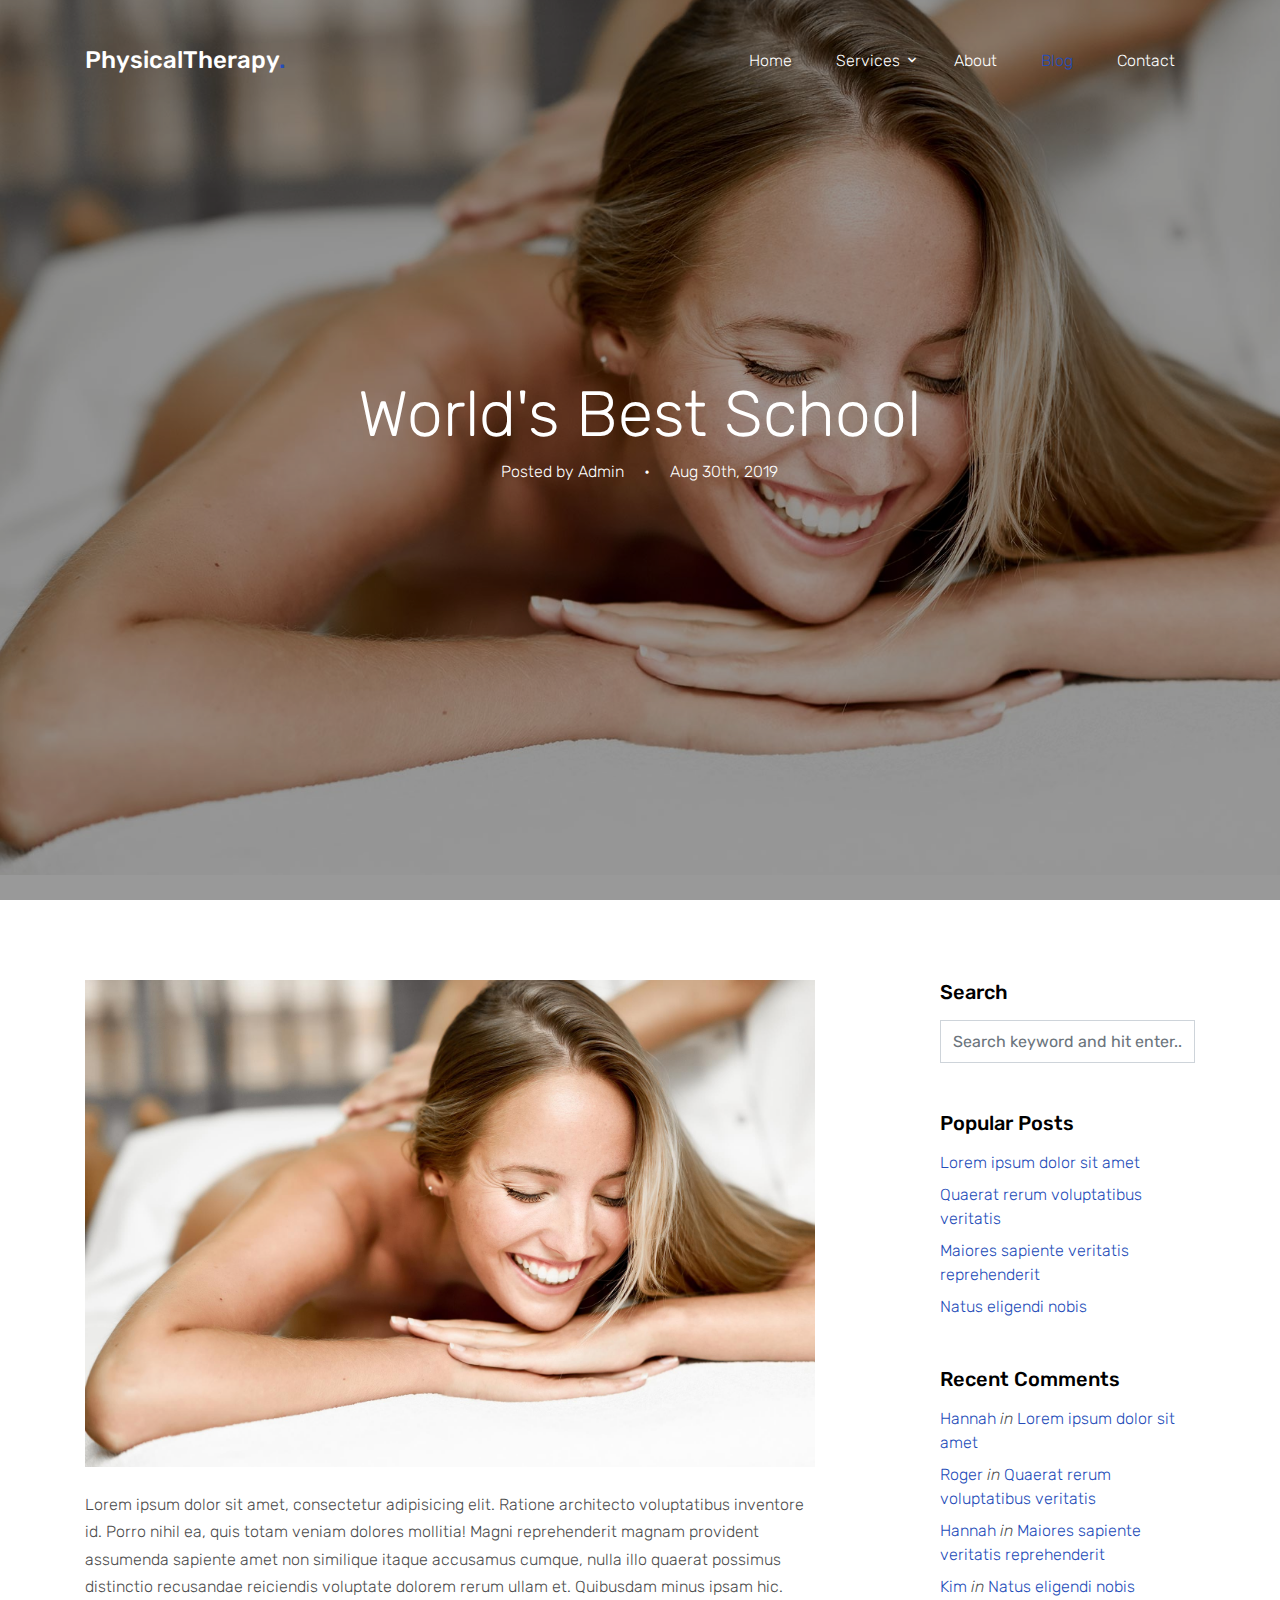
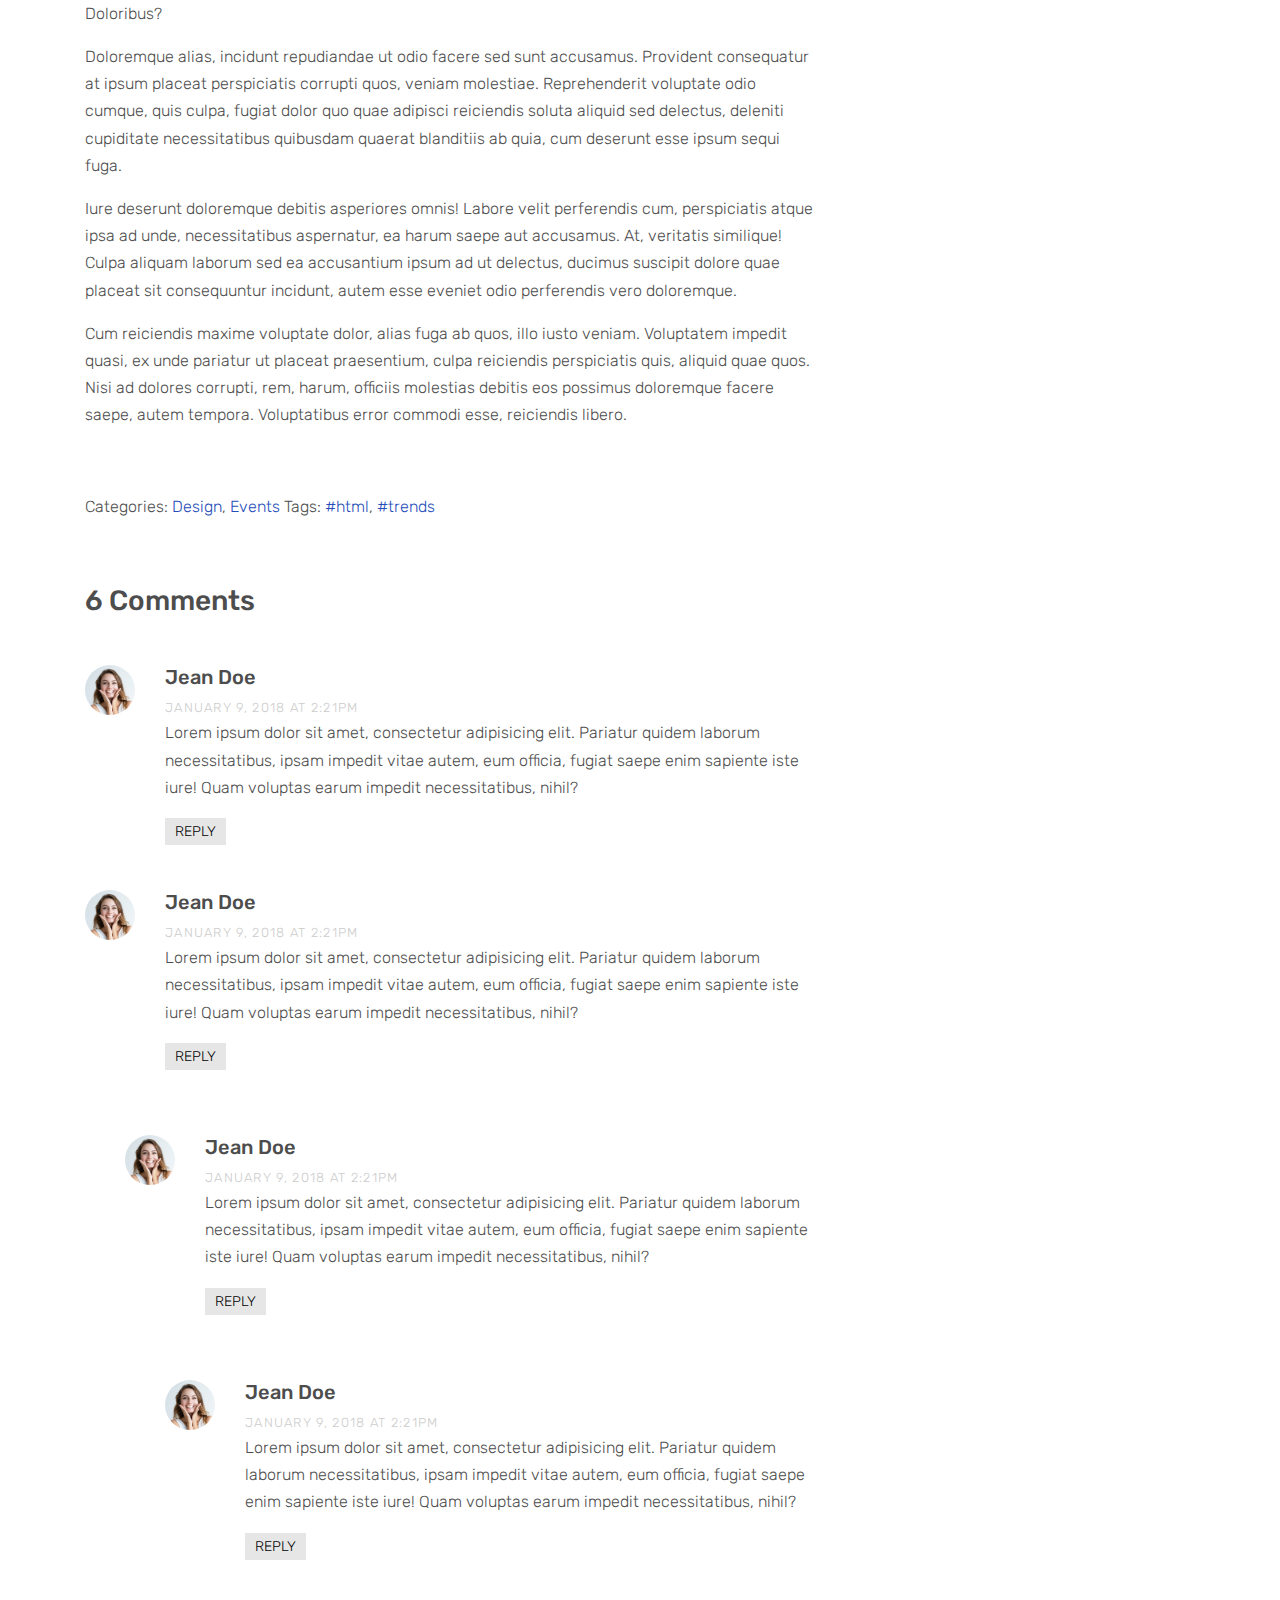
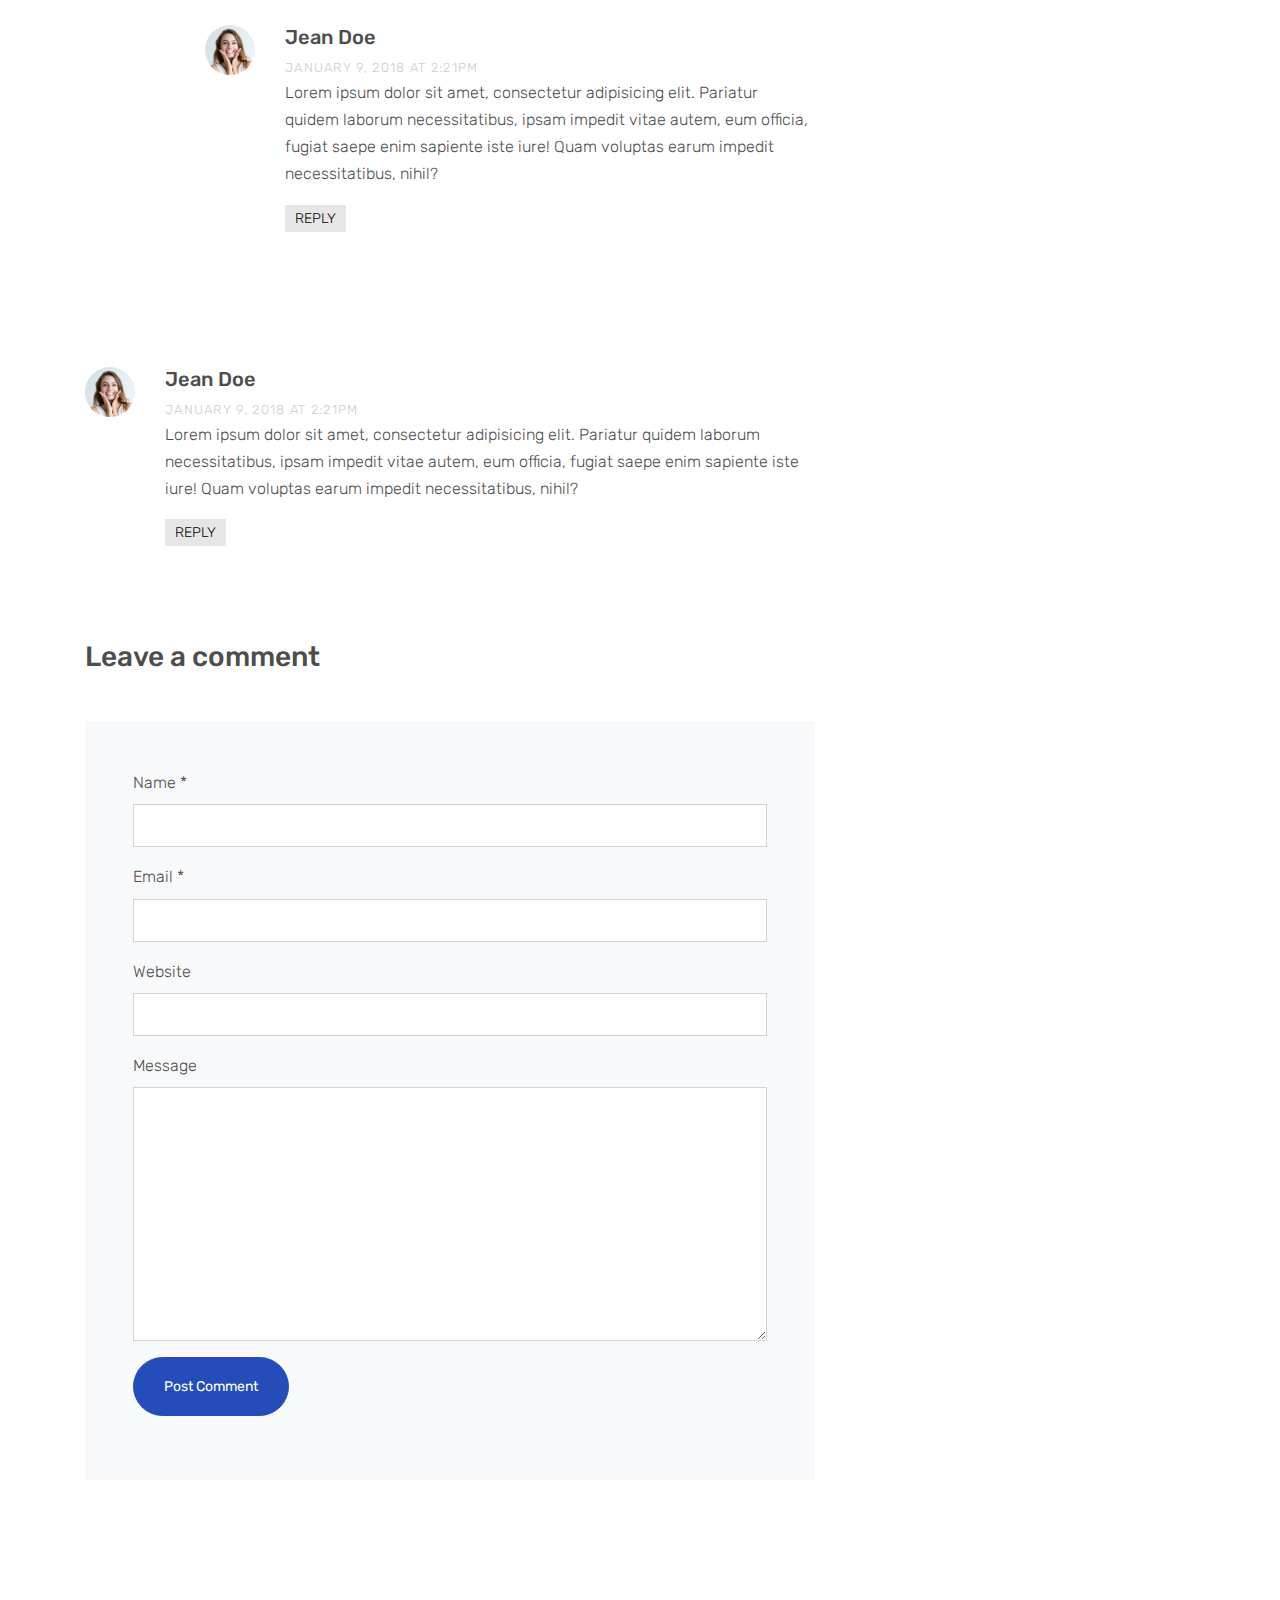
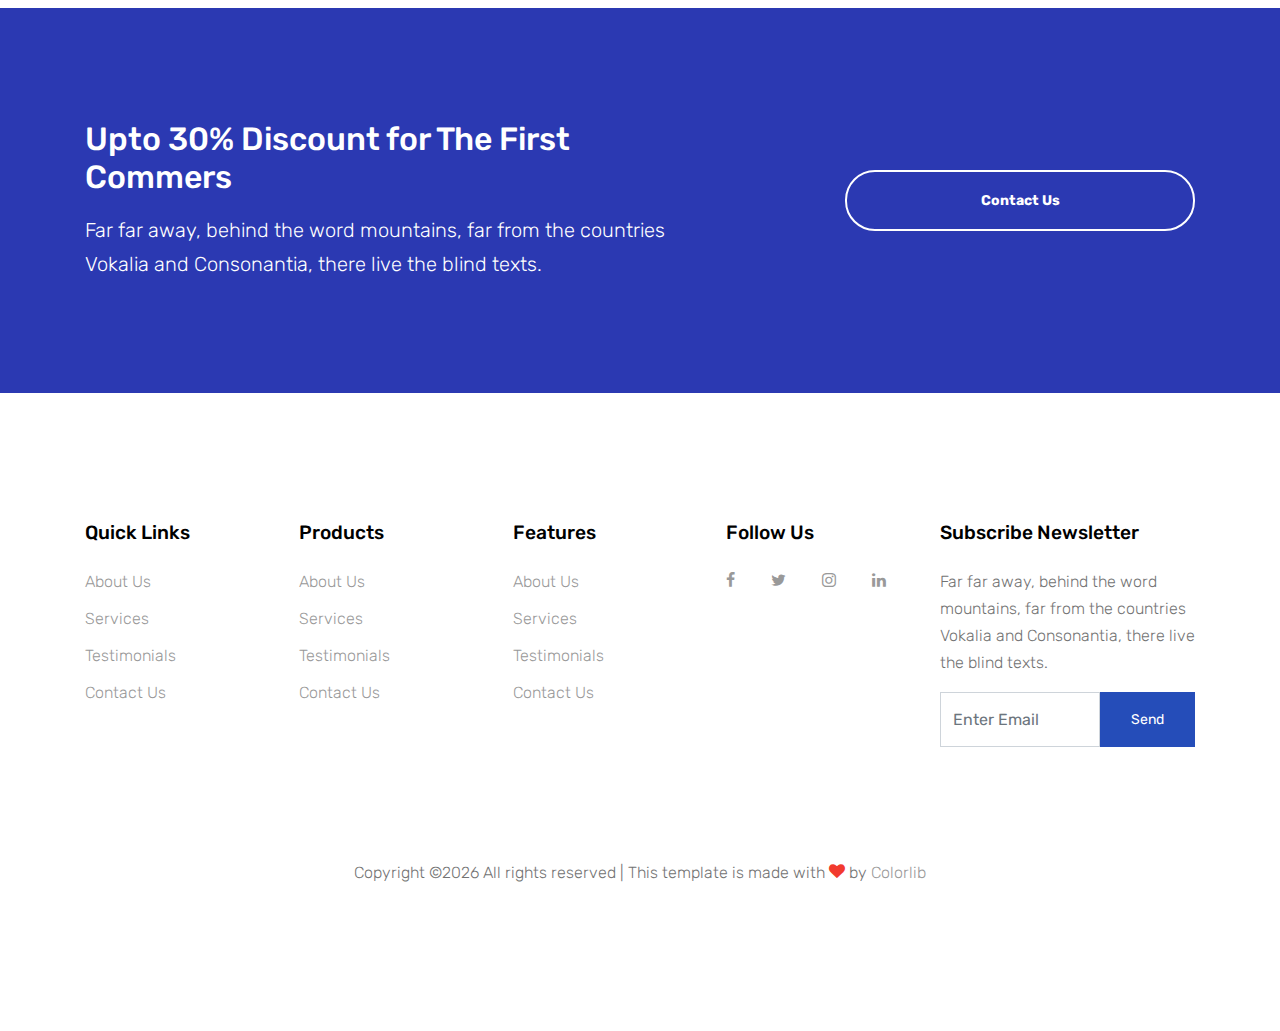
<file: blog-single.html>
<!DOCTYPE html>
<html lang="en">
  <head>
    <title>Physical Theraphy &mdash; Website Template by Colorlib</title>
    <meta charset="utf-8">
    <meta name="viewport" content="width=device-width, initial-scale=1, shrink-to-fit=no">
  

    <link href="https://fonts.googleapis.com/css?family=Rubik:400,700" rel="stylesheet">

    <link rel="stylesheet" href="fonts/icomoon/style.css">

    <link rel="stylesheet" href="css/bootstrap.min.css">
    <link rel="stylesheet" href="css/magnific-popup.css">
    <link rel="stylesheet" href="css/jquery-ui.css">
    <link rel="stylesheet" href="css/owl.carousel.min.css">
    <link rel="stylesheet" href="css/owl.theme.default.min.css">

    <link rel="stylesheet" href="css/bootstrap-datepicker.css">

    <link rel="stylesheet" href="fonts/flaticon/font/flaticon.css">

    <link rel="stylesheet" href="css/aos.css">
    <link rel="stylesheet" href="css/rangeslider.css">

    <link rel="stylesheet" href="css/style.css">
    
  </head>
  <body>
  
  <div class="site-wrap">

    <div class="site-mobile-menu">
      <div class="site-mobile-menu-header">
        <div class="site-mobile-menu-close mt-3">
          <span class="icon-close2 js-menu-toggle"></span>
        </div>
      </div>
      <div class="site-mobile-menu-body"></div>
    </div>
    
    <header class="site-navbar" role="banner">

      <div class="container">
        <div class="row align-items-center">
          
          <div class="col-11 col-xl-4">
            <h1 class="mb-0 site-logo"><a href="index.html" class="text-white mb-0">PhysicalTherapy<span class="text-primary">.</span> </a></h1>
          </div>
          <div class="col-12 col-md-8 d-none d-xl-block">
            <nav class="site-navigation position-relative text-right" role="navigation">

              <ul class="site-menu js-clone-nav mr-auto d-none d-lg-block">
                <li><a href="index.html"><span>Home</span></a></li>
                <li class="has-children">
                  <a href="services.html"><span>Services</span></a>
                  <ul class="dropdown arrow-top">
                    <li><a href="#">Physical Therapy</a></li>
                    <li><a href="#">Massage Therapy</a></li>
                    <li><a href="#">Chiropractic Therapy</a></li>
                    <li class="has-children">
                      <a href="#">Dropdown</a>
                      <ul class="dropdown">
                        <li><a href="#">Physical Therapy</a></li>
                        <li><a href="#">Massage Therapy</a></li>
                        <li><a href="#">Chiropractic Therapy</a></li>
                      </ul>
                    </li>
                  </ul>
                </li>
                <li><a href="about.html"><span>About</span></a></li>
                <li class="active"><a href="blog.html"><span>Blog</span></a></li>
                <li><a href="contact.html"><span>Contact</span></a></li>
              </ul>
            </nav>
          </div>


          <div class="d-inline-block d-xl-none ml-md-0 mr-auto py-3" style="position: relative; top: 3px;"><a href="#" class="site-menu-toggle js-menu-toggle text-white"><span class="icon-menu h3"></span></a></div>

          </div>

        </div>
      </div>
      
    </header>



  

    <div class="site-blocks-cover overlay" style="background-image: url(images/hero_bg_1.jpg);" data-aos="fade" data-stellar-background-ratio="0.5">
      <div class="container">
        <div class="row align-items-center justify-content-center text-center">

          <div class="col-md-10">
            
            <div class="row justify-content-center mb-4">
              <div class="col-md-10 text-center">
                <h1>World's Best School</h1>
                <p data-aos="fade-up" data-aos-delay="100">Posted by Admin <span class="mx-3">&bullet;</span> Aug 30th, 2019</p>
              </div>
            </div>

          </div>
        </div>
      </div>
    </div>  



    

    <div class="site-section">
      <div class="container">
        <div class="row">

          <div class="col-md-8">
            <p class="mb-4"><img src="images/hero_bg_1.jpg" alt="Image" class="img-fluid"></p>
            <p>Lorem ipsum dolor sit amet, consectetur adipisicing elit. Ratione architecto voluptatibus inventore id. Porro nihil ea, quis totam veniam dolores mollitia! Magni reprehenderit magnam provident assumenda sapiente amet non similique itaque accusamus cumque, nulla illo quaerat possimus distinctio recusandae reiciendis voluptate dolorem rerum ullam et. Quibusdam minus ipsam hic. Doloribus?</p>
            <p>Doloremque alias, incidunt repudiandae ut odio facere sed sunt accusamus. Provident consequatur at ipsum placeat perspiciatis corrupti quos, veniam molestiae. Reprehenderit voluptate odio cumque, quis culpa, fugiat dolor quo quae adipisci reiciendis soluta aliquid sed delectus, deleniti cupiditate necessitatibus quibusdam quaerat blanditiis ab quia, cum deserunt esse ipsum sequi fuga.</p>
            <p>Iure deserunt doloremque debitis asperiores omnis! Labore velit perferendis cum, perspiciatis atque ipsa ad unde, necessitatibus aspernatur, ea harum saepe aut accusamus. At, veritatis similique! Culpa aliquam laborum sed ea accusantium ipsum ad ut delectus, ducimus suscipit dolore quae placeat sit consequuntur incidunt, autem esse eveniet odio perferendis vero doloremque.</p>
            <p>Cum reiciendis maxime voluptate dolor, alias fuga ab quos, illo iusto veniam. Voluptatem impedit quasi, ex unde pariatur ut placeat praesentium, culpa reiciendis perspiciatis quis, aliquid quae quos. Nisi ad dolores corrupti, rem, harum, officiis molestias debitis eos possimus doloremque facere saepe, autem tempora. Voluptatibus error commodi esse, reiciendis libero.</p>

            <div class="pt-5">
              <p>Categories:  <a href="#">Design</a>, <a href="#">Events</a>  Tags: <a href="#">#html</a>, <a href="#">#trends</a></p>
            </div>


            <div class="pt-5">
              <h3 class="mb-5">6 Comments</h3>
              <ul class="comment-list">
                <li class="comment">
                  <div class="vcard bio">
                    <img src="images/comment_vcard.jpg" alt="">
                  </div>
                  <div class="comment-body">
                    <h3>Jean Doe</h3>
                    <div class="meta">January 9, 2018 at 2:21pm</div>
                    <p>Lorem ipsum dolor sit amet, consectetur adipisicing elit. Pariatur quidem laborum necessitatibus, ipsam impedit vitae autem, eum officia, fugiat saepe enim sapiente iste iure! Quam voluptas earum impedit necessitatibus, nihil?</p>
                    <p><a href="#" class="reply">Reply</a></p>
                  </div>
                </li>

                <li class="comment">
                  <div class="vcard bio">
                    <img src="images/comment_vcard.jpg" alt="Image placeholder">
                  </div>
                  <div class="comment-body">
                    <h3>Jean Doe</h3>
                    <div class="meta">January 9, 2018 at 2:21pm</div>
                    <p>Lorem ipsum dolor sit amet, consectetur adipisicing elit. Pariatur quidem laborum necessitatibus, ipsam impedit vitae autem, eum officia, fugiat saepe enim sapiente iste iure! Quam voluptas earum impedit necessitatibus, nihil?</p>
                    <p><a href="#" class="reply">Reply</a></p>
                  </div>

                  <ul class="children">
                    <li class="comment">
                      <div class="vcard bio">
                        <img src="images/comment_vcard.jpg" alt="Image placeholder">
                      </div>
                      <div class="comment-body">
                        <h3>Jean Doe</h3>
                        <div class="meta">January 9, 2018 at 2:21pm</div>
                        <p>Lorem ipsum dolor sit amet, consectetur adipisicing elit. Pariatur quidem laborum necessitatibus, ipsam impedit vitae autem, eum officia, fugiat saepe enim sapiente iste iure! Quam voluptas earum impedit necessitatibus, nihil?</p>
                        <p><a href="#" class="reply">Reply</a></p>
                      </div>


                      <ul class="children">
                        <li class="comment">
                          <div class="vcard bio">
                            <img src="images/comment_vcard.jpg" alt="Image placeholder">
                          </div>
                          <div class="comment-body">
                            <h3>Jean Doe</h3>
                            <div class="meta">January 9, 2018 at 2:21pm</div>
                            <p>Lorem ipsum dolor sit amet, consectetur adipisicing elit. Pariatur quidem laborum necessitatibus, ipsam impedit vitae autem, eum officia, fugiat saepe enim sapiente iste iure! Quam voluptas earum impedit necessitatibus, nihil?</p>
                            <p><a href="#" class="reply">Reply</a></p>
                          </div>

                            <ul class="children">
                              <li class="comment">
                                <div class="vcard bio">
                                  <img src="images/comment_vcard.jpg" alt="Image placeholder">
                                </div>
                                <div class="comment-body">
                                  <h3>Jean Doe</h3>
                                  <div class="meta">January 9, 2018 at 2:21pm</div>
                                  <p>Lorem ipsum dolor sit amet, consectetur adipisicing elit. Pariatur quidem laborum necessitatibus, ipsam impedit vitae autem, eum officia, fugiat saepe enim sapiente iste iure! Quam voluptas earum impedit necessitatibus, nihil?</p>
                                  <p><a href="#" class="reply">Reply</a></p>
                                </div>
                              </li>
                            </ul>
                        </li>
                      </ul>
                    </li>
                  </ul>
                </li>

                <li class="comment">
                  <div class="vcard bio">
                    <img src="images/comment_vcard.jpg" alt="Image placeholder">
                  </div>
                  <div class="comment-body">
                    <h3>Jean Doe</h3>
                    <div class="meta">January 9, 2018 at 2:21pm</div>
                    <p>Lorem ipsum dolor sit amet, consectetur adipisicing elit. Pariatur quidem laborum necessitatibus, ipsam impedit vitae autem, eum officia, fugiat saepe enim sapiente iste iure! Quam voluptas earum impedit necessitatibus, nihil?</p>
                    <p><a href="#" class="reply">Reply</a></p>
                  </div>
                </li>
              </ul>
              <!-- END comment-list -->
              
              <div class="comment-form-wrap pt-5">
                <h3 class="mb-5">Leave a comment</h3>
                <form action="#" class="p-5 bg-light">
                  <div class="form-group">
                    <label for="name">Name *</label>
                    <input type="text" class="form-control" id="name">
                  </div>
                  <div class="form-group">
                    <label for="email">Email *</label>
                    <input type="email" class="form-control" id="email">
                  </div>
                  <div class="form-group">
                    <label for="website">Website</label>
                    <input type="url" class="form-control" id="website">
                  </div>

                  <div class="form-group">
                    <label for="message">Message</label>
                    <textarea name="" id="message" cols="30" rows="10" class="form-control"></textarea>
                  </div>
                  <div class="form-group">
                    <input type="submit" value="Post Comment" class="btn btn-pill btn-primary text-white btn-md">
                  </div>

                </form>
              </div>
            </div>


          </div>

          <div class="col-md-3 ml-auto">
            <div class="mb-5">
              <h3 class="h5 text-black mb-3">Search</h3>
              <form action="#" method="post">
                <div class="form-group d-flex">
                  <input type="text" class="form-control" placeholder="Search keyword and hit enter...">
                </div>
              </form>
            </div>

            <div class="mb-5">
              <h3 class="h5 text-black mb-3">Popular Posts</h3>
              <ul class="list-unstyled post-lists">
                <li class="mb-2"><a href="#">Lorem ipsum dolor sit amet</a></li>
                <li class="mb-2"><a href="#">Quaerat rerum voluptatibus veritatis</a></li>
                <li class="mb-2"><a href="#">Maiores sapiente veritatis reprehenderit</a></li>
                <li class="mb-2"><a href="#">Natus eligendi nobis</a></li>
              </ul>
            </div>

            <div class="mb-5">
              <h3 class="h5 text-black mb-3">Recent Comments</h3>
              <ul class="list-unstyled post-lists">
                <li class="mb-2"><a href="#">Hannah</a> <em>in</em> <a href="#">Lorem ipsum dolor sit amet</a></li>
                <li class="mb-2"><a href="#">Roger</a> <em>in</em> <a href="#">Quaerat rerum voluptatibus veritatis</a></li>
                <li class="mb-2"><a href="#">Hannah</a> <em>in</em> <a href="#">Maiores sapiente veritatis reprehenderit</a></li>
                <li class="mb-2"><a href="#">Kim</a> <em>in</em> <a href="#">Natus eligendi nobis</a></li>
              </ul>
            </div>

          </div>
          
        </div>
      </div>
    </div>

    <div class="mt-5 block-cta-1 primary-overlay" style="background-image: url('images/hero_bg_2.jpg')">
      <div class="container">
        <div class="row align-items-center justify-content-between">
          <div class="col-lg-7 mb-4 mb-lg-0">
            <h2 class="mb-3 mt-0 text-white">Upto 30% Discount for The First Commers</h2>
            <p class="mb-0 text-white lead">Far far away, behind the word mountains, far from the countries Vokalia and Consonantia, there live the blind texts.</p>
          </div>
          <div class="col-lg-4">
            <p class="mb-0"><a href="contact.html" class="btn btn-outline-white text-white btn-md btn-pill px-5 font-weight-bold btn-block">Contact Us</a></p>
          </div>
        </div>
      </div>
    </div>
    
    <footer class="site-footer">
      <div class="container">
        <div class="row">
          <div class="col-md-9">
            <div class="row">
              <div class="col-md-6 mb-5 mb-lg-0 col-lg-3">
                <h2 class="footer-heading mb-4">Quick Links</h2>
                <ul class="list-unstyled">
                  <li><a href="#">About Us</a></li>
                  <li><a href="#">Services</a></li>
                  <li><a href="#">Testimonials</a></li>
                  <li><a href="#">Contact Us</a></li>
                </ul>
              </div>
              <div class="col-md-6 mb-5 mb-lg-0 col-lg-3">
                <h2 class="footer-heading mb-4">Products</h2>
                <ul class="list-unstyled">
                  <li><a href="#">About Us</a></li>
                  <li><a href="#">Services</a></li>
                  <li><a href="#">Testimonials</a></li>
                  <li><a href="#">Contact Us</a></li>
                </ul>
              </div>
              <div class="col-md-6 mb-5 mb-lg-0 col-lg-3">
                <h2 class="footer-heading mb-4">Features</h2>
                <ul class="list-unstyled">
                  <li><a href="#">About Us</a></li>
                  <li><a href="#">Services</a></li>
                  <li><a href="#">Testimonials</a></li>
                  <li><a href="#">Contact Us</a></li>
                </ul>
              </div>
              <div class="col-md-6 mb-5 mb-lg-0 col-lg-3">
                <h2 class="footer-heading mb-4">Follow Us</h2>
                <a href="#" class="pl-0 pr-3"><span class="icon-facebook"></span></a>
                <a href="#" class="pl-3 pr-3"><span class="icon-twitter"></span></a>
                <a href="#" class="pl-3 pr-3"><span class="icon-instagram"></span></a>
                <a href="#" class="pl-3 pr-3"><span class="icon-linkedin"></span></a>
              </div>
            </div>
          </div>
          <div class="col-lg-3">
            <h2 class="footer-heading mb-4">Subscribe Newsletter</h2>
            <p>Far far away, behind the word mountains, far from the countries Vokalia and Consonantia, there live the blind texts.</p>
            <form action="#" method="post" class="subscription">
              <div class="input-group mb-3  d-flex align-items-stretch">
                <input type="text" class="form-control bg-transparent" placeholder="Enter Email" aria-label="Enter Email" aria-describedby="button-addon2">
                <button class="btn btn-primary text-white" type="button" id="button-addon2">Send</button>
              </div>
            </form>
          </div>
        </div>
        <div class="row pt-5 mt-5">
          <div class="col-12 text-md-center text-left">
            <p>
            <!-- Link back to Colorlib can't be removed. Template is licensed under CC BY 3.0. -->
            Copyright &copy;<script>document.write(new Date().getFullYear());</script> All rights reserved | This template is made with <i class="icon-heart text-danger" aria-hidden="true"></i> by <a href="https://colorlib.com" target="_blank" >Colorlib</a>
            <!-- Link back to Colorlib can't be removed. Template is licensed under CC BY 3.0. -->
            </p>
          </div>
        </div>
      </div>
    </footer>
  </div>

  <script src="js/jquery-3.3.1.min.js"></script>
  <script src="js/jquery-migrate-3.0.1.min.js"></script>
  <script src="js/jquery-ui.js"></script>
  <script src="js/popper.min.js"></script>
  <script src="js/bootstrap.min.js"></script>
  <script src="js/owl.carousel.min.js"></script>
  <script src="js/jquery.stellar.min.js"></script>
  <script src="js/jquery.countdown.min.js"></script>
  <script src="js/jquery.magnific-popup.min.js"></script>
  <script src="js/jquery.animateNumber.min.js"></script>
  <script src="js/jquery.waypoints.min.js"></script>

  <script src="js/bootstrap-datepicker.min.js"></script>
  <script src="js/aos.js"></script>
  <script src="js/rangeslider.min.js"></script>
  

  

  <script src="js/main.js"></script>
  
  </body>
</html>
</file>
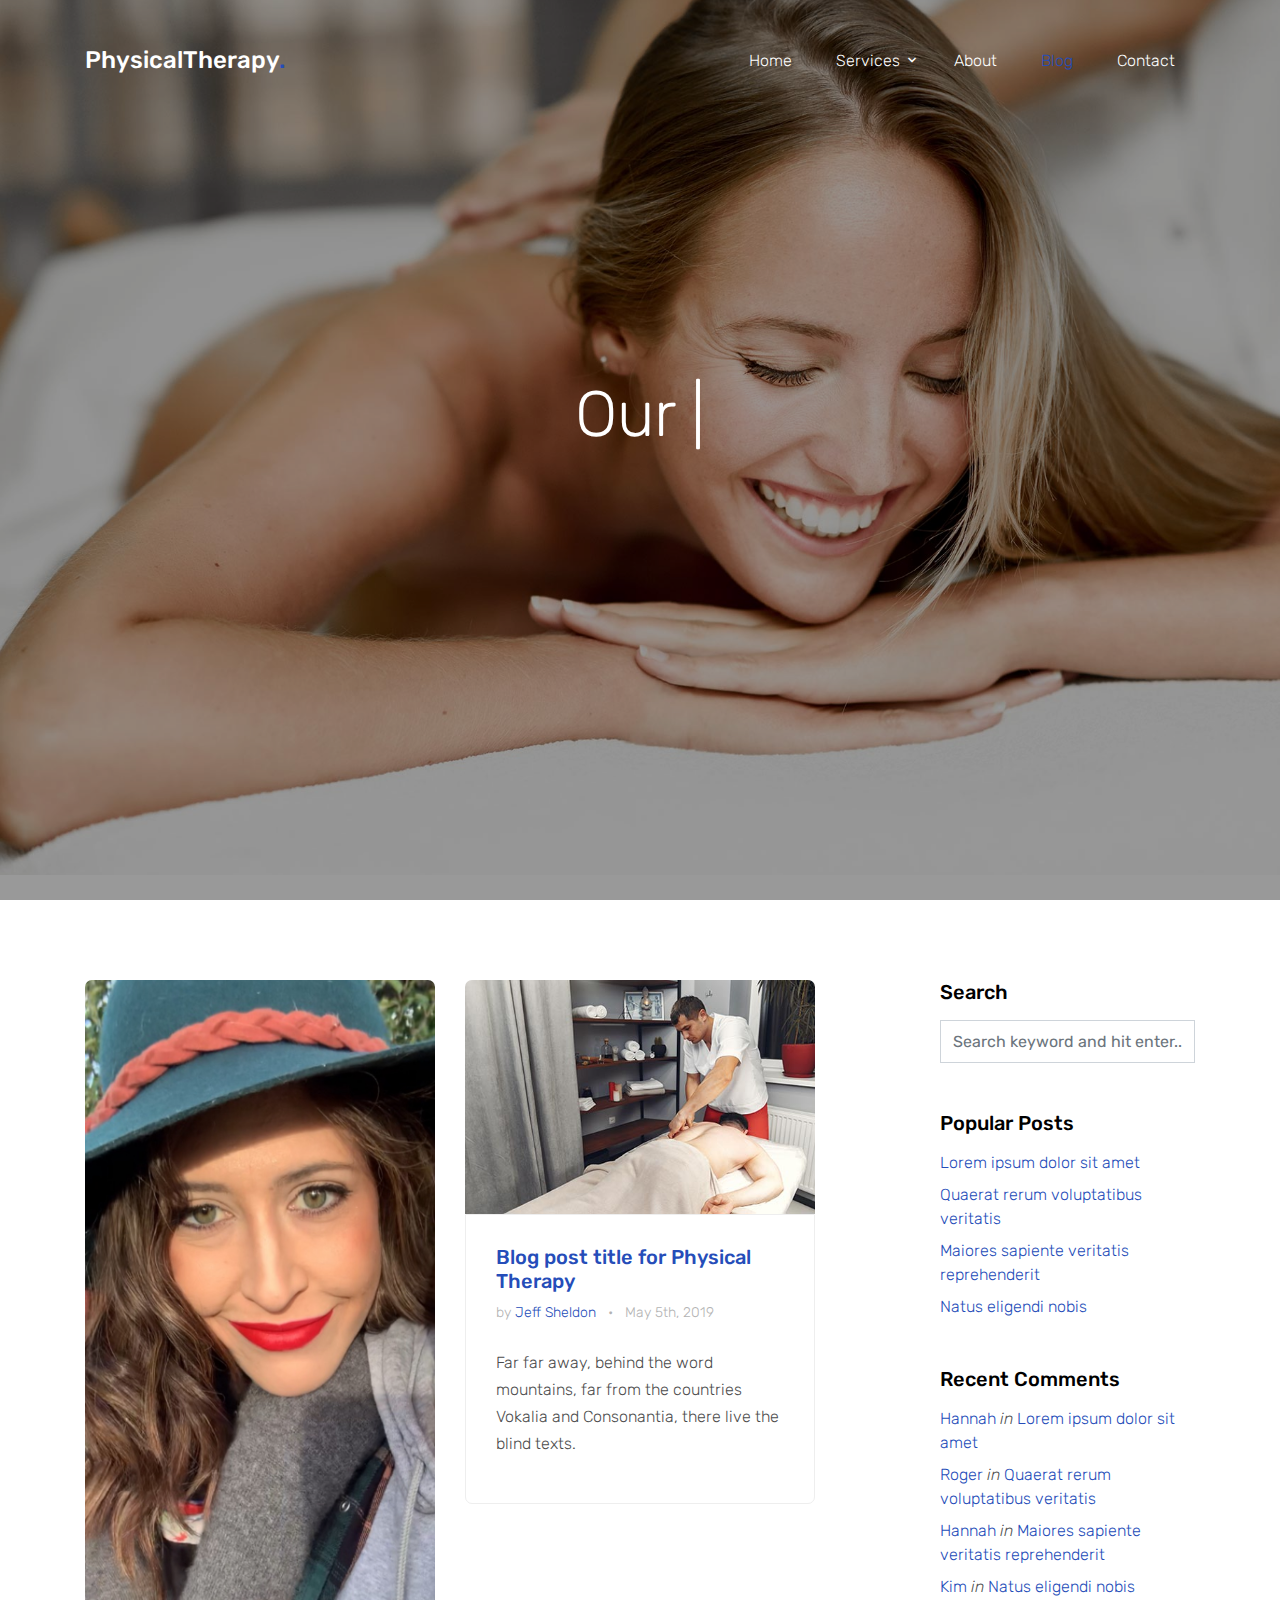
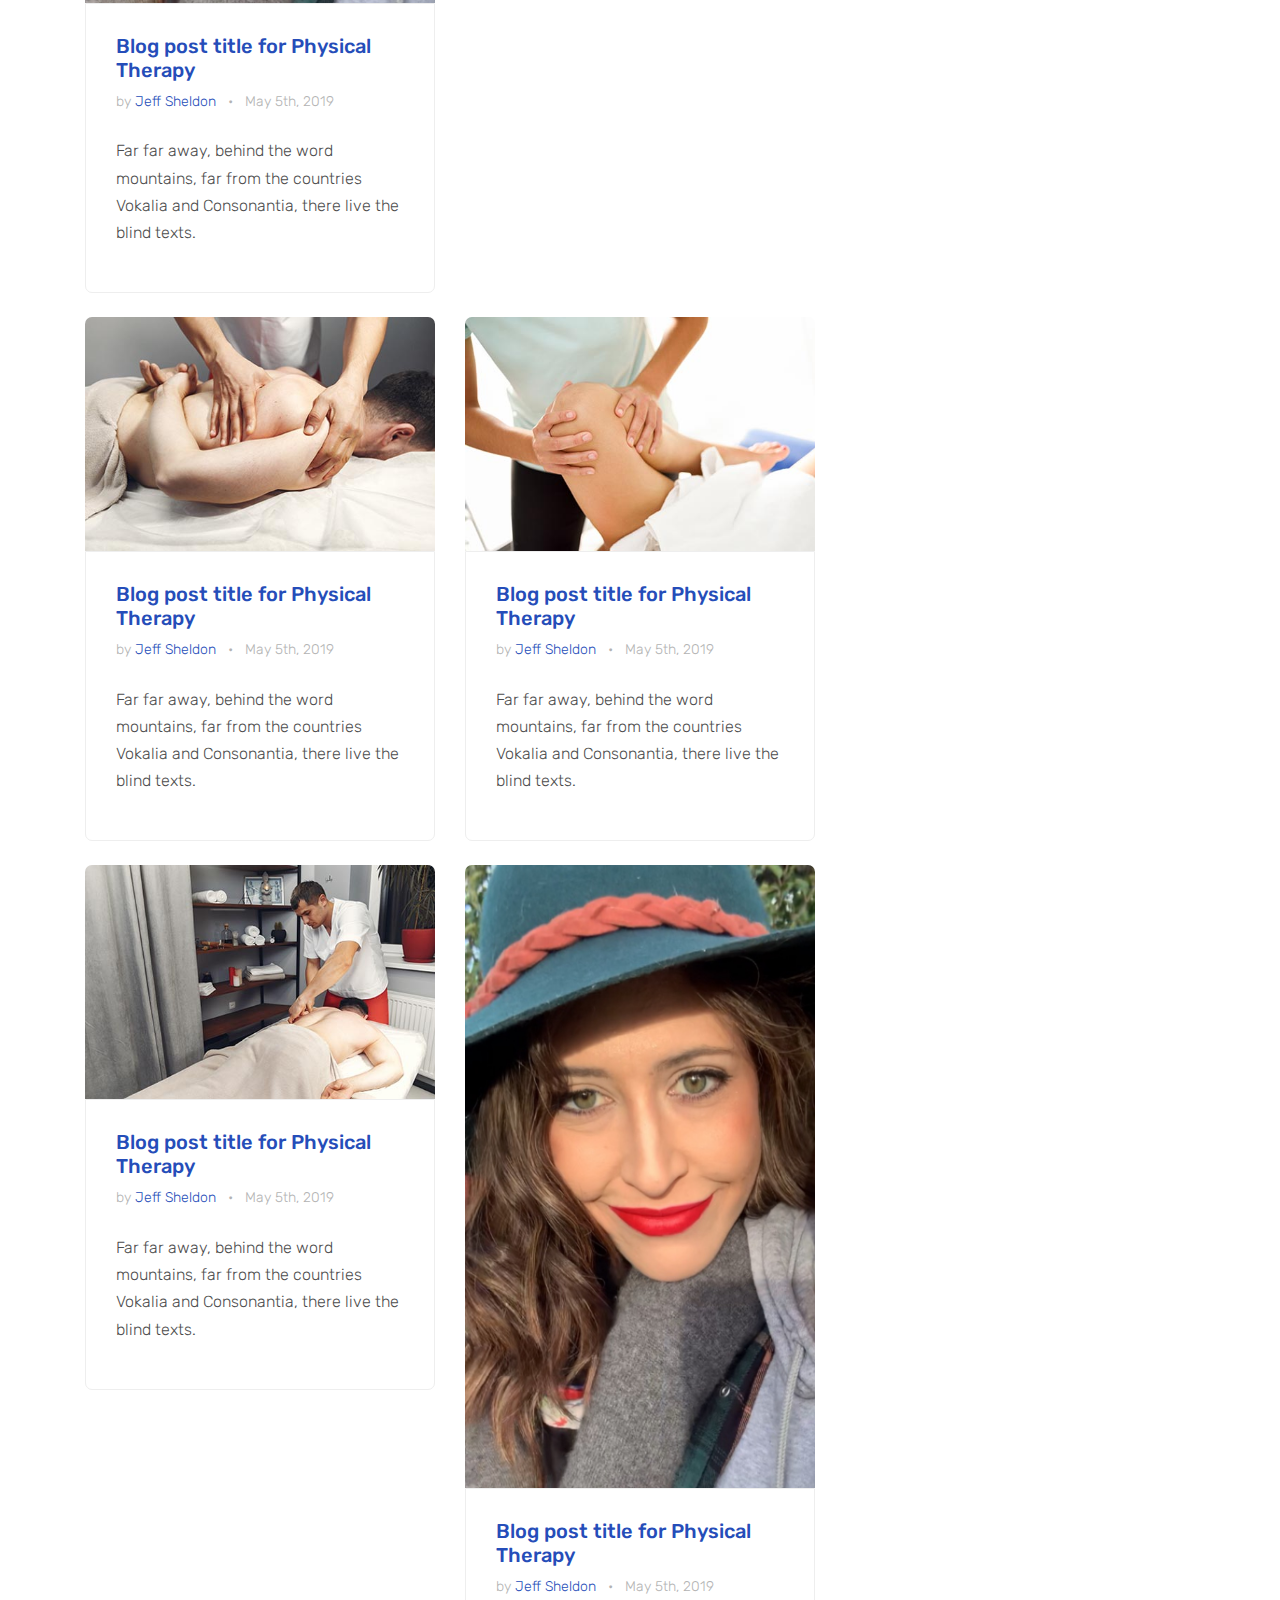
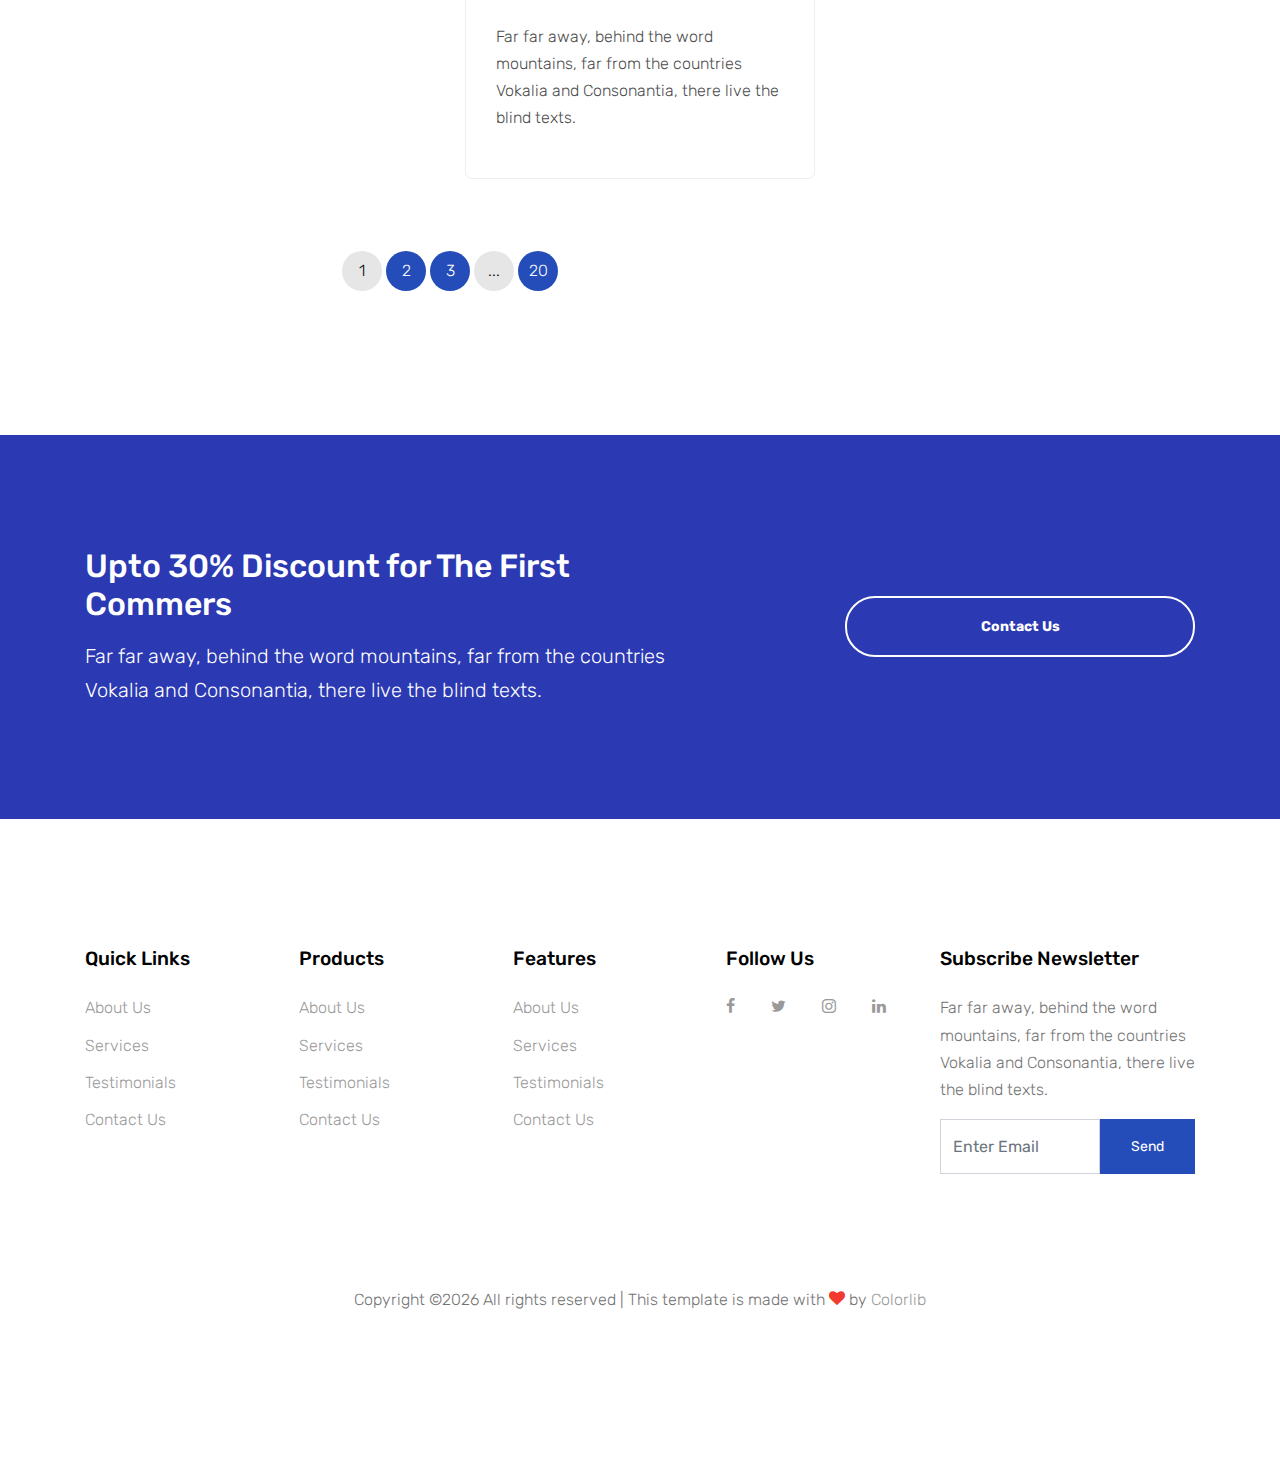
<file: blog.html>
<!DOCTYPE html>
<html lang="en">
  <head>
    <title>Physical Theraphy &mdash; Website Template by Colorlib</title>
    <meta charset="utf-8">
    <meta name="viewport" content="width=device-width, initial-scale=1, shrink-to-fit=no">
  

    <link href="https://fonts.googleapis.com/css?family=Rubik:400,700" rel="stylesheet">

    <link rel="stylesheet" href="fonts/icomoon/style.css">

    <link rel="stylesheet" href="css/bootstrap.min.css">
    <link rel="stylesheet" href="css/magnific-popup.css">
    <link rel="stylesheet" href="css/jquery-ui.css">
    <link rel="stylesheet" href="css/owl.carousel.min.css">
    <link rel="stylesheet" href="css/owl.theme.default.min.css">

    <link rel="stylesheet" href="css/bootstrap-datepicker.css">

    <link rel="stylesheet" href="fonts/flaticon/font/flaticon.css">

    <link rel="stylesheet" href="css/aos.css">
    <link rel="stylesheet" href="css/rangeslider.css">

    <link rel="stylesheet" href="css/style.css">
    
  </head>
  <body>
  
  <div class="site-wrap">

    <div class="site-mobile-menu">
      <div class="site-mobile-menu-header">
        <div class="site-mobile-menu-close mt-3">
          <span class="icon-close2 js-menu-toggle"></span>
        </div>
      </div>
      <div class="site-mobile-menu-body"></div>
    </div>
    
    <header class="site-navbar" role="banner">

      <div class="container">
        <div class="row align-items-center">
          
          <div class="col-11 col-xl-4">
            <h1 class="mb-0 site-logo"><a href="index.html" class="text-white mb-0">PhysicalTherapy<span class="text-primary">.</span> </a></h1>
          </div>
          <div class="col-12 col-md-8 d-none d-xl-block">
            <nav class="site-navigation position-relative text-right" role="navigation">

              <ul class="site-menu js-clone-nav mr-auto d-none d-lg-block">
                <li><a href="index.html"><span>Home</span></a></li>
                <li class="has-children">
                  <a href="services.html"><span>Services</span></a>
                  <ul class="dropdown arrow-top">
                    <li><a href="#">Physical Therapy</a></li>
                    <li><a href="#">Massage Therapy</a></li>
                    <li><a href="#">Chiropractic Therapy</a></li>
                    <li class="has-children">
                      <a href="#">Dropdown</a>
                      <ul class="dropdown">
                        <li><a href="#">Physical Therapy</a></li>
                        <li><a href="#">Massage Therapy</a></li>
                        <li><a href="#">Chiropractic Therapy</a></li>
                      </ul>
                    </li>
                  </ul>
                </li>
                <li><a href="about.html"><span>About</span></a></li>
                <li class="active"><a href="blog.html"><span>Blog</span></a></li>
                <li><a href="contact.html"><span>Contact</span></a></li>
              </ul>
            </nav>
          </div>


          <div class="d-inline-block d-xl-none ml-md-0 mr-auto py-3" style="position: relative; top: 3px;"><a href="#" class="site-menu-toggle js-menu-toggle text-white"><span class="icon-menu h3"></span></a></div>

          </div>

        </div>
      </div>
      
    </header>



  

    <div class="site-blocks-cover overlay" style="background-image: url(images/hero_bg_1.jpg);" data-aos="fade" data-stellar-background-ratio="0.5">
      <div class="container">
        <div class="row align-items-center justify-content-center text-center">

          <div class="col-md-10">
            
            <div class="row justify-content-center mb-4">
              <div class="col-md-10 text-center">
                <h1 data-aos="fade-up" class="mb-5">Our  <span class="typed-words"></span></h1>
              </div>
            </div>

          </div>
        </div>
      </div>
    </div>  



    

    <div class="site-section">
      <div class="container">
        <div class="row">

          <div class="col-md-8">

            <div class="row mb-3 align-items-stretch">
              <div class="col-md-6 col-lg-6 mb-4 mb-lg-4">
                <div class="h-entry">
                  <a href="blog-single.html"><img src="imgAddy/addymoremedia/IMG-4644.JPG" alt="Free Website Template by Free-Template.co" class="img-fluid"></a>
                  <div class="h-entry-inner">
                    <h2 class="font-size-regular"><a href="blog-single.html">Blog post title for Physical Therapy</a></h2>
                    <div class="meta mb-4">by <a href="blog-single.html">Jeff Sheldon</a> <span class="mx-2">&bullet;</span> May 5th, 2019</div>
                    <p>Far far away, behind the word mountains, far from the countries Vokalia and Consonantia, there live the blind texts. </p>
                  </div>
                </div> 
              </div>
              <div class="col-md-6 col-lg-6 mb-4 mb-lg-4">
                <div class="h-entry">
                  <a href="blog-single.html"><img src="images/img_2.jpg" alt="Free Website Template by Free-Template.co" class="img-fluid"></a>
                  <div class="h-entry-inner">
                    <h2 class="font-size-regular"><a href="blog-single.html">Blog post title for Physical Therapy</a></h2>
                    <div class="meta mb-4">by <a href="blog-single.html">Jeff Sheldon</a> <span class="mx-2">&bullet;</span> May 5th, 2019</div>
                    <p>Far far away, behind the word mountains, far from the countries Vokalia and Consonantia, there live the blind texts. </p>
                  </div>
                </div> 
              </div>
              <div class="col-md-6 col-lg-6 mb-4 mb-lg-4">
                <div class="h-entry">
                  <a href="blog-single.html"><img src="images/img_3.jpg" alt="Free Website Template by Free-Template.co" class="img-fluid"></a>
                  <div class="h-entry-inner">
                    <h2 class="font-size-regular"><a href="blog-single.html">Blog post title for Physical Therapy</a></h2>
                    <div class="meta mb-4">by <a href="blog-single.html">Jeff Sheldon</a> <span class="mx-2">&bullet;</span> May 5th, 2019</div>
                    <p>Far far away, behind the word mountains, far from the countries Vokalia and Consonantia, there live the blind texts. </p>
                  </div>
                </div>
              </div>
              <div class="col-md-6 col-lg-6 mb-4 mb-lg-4">
                <div class="h-entry">
                  <a href="blog-single.html"><img src="images/img_4.jpg" alt="Free Website Template by Free-Template.co" class="img-fluid"></a>
                  <div class="h-entry-inner">
                    <h2 class="font-size-regular"><a href="blog-single.html">Blog post title for Physical Therapy</a></h2>
                    <div class="meta mb-4">by <a href="blog-single.html">Jeff Sheldon</a> <span class="mx-2">&bullet;</span> May 5th, 2019</div>
                    <p>Far far away, behind the word mountains, far from the countries Vokalia and Consonantia, there live the blind texts. </p>
                  </div>
                </div>
              </div>
              <div class="col-md-6 col-lg-6 mb-4 mb-lg-4">
                <div class="h-entry">
                  <a href="blog-single.html"><img src="images/img_2.jpg" alt="Free Website Template by Free-Template.co" class="img-fluid"></a>
                  <div class="h-entry-inner">
                    <h2 class="font-size-regular"><a href="blog-single.html">Blog post title for Physical Therapy</a></h2>
                    <div class="meta mb-4">by <a href="blog-single.html">Jeff Sheldon</a> <span class="mx-2">&bullet;</span> May 5th, 2019</div>
                    <p>Far far away, behind the word mountains, far from the countries Vokalia and Consonantia, there live the blind texts. </p>
                  </div>
                </div>
              </div>
              <div class="col-md-6 col-lg-6 mb-4 mb-lg-4">
                <div class="h-entry">
                  <a href="blog-single.html"><img src="imgAddy/addymoremedia/IMG-4644.JPG" alt="Free Website Template by Free-Template.co" class="img-fluid"></a>
                  <div class="h-entry-inner">
                    <h2 class="font-size-regular"><a href="blog-single.html">Blog post title for Physical Therapy</a></h2>
                    <div class="meta mb-4">by <a href="#">Jeff Sheldon</a> <span class="mx-2">&bullet;</span> May 5th, 2019</div>
                    <p>Far far away, behind the word mountains, far from the countries Vokalia and Consonantia, there live the blind texts. </p>
                  </div>
                </div>
              </div>
            </div>
            <div class="col-12 text-center mt-5">
              <p class="custom-pagination">
                <span>1</span>
                <a href="#">2</a>
                <a href="#">3</a>
                <span>...</span>
                <a href="#">20</a>
              </p>
            </div>
          </div>

          <div class="col-md-3 ml-auto">
            <div class="mb-5">
              <h3 class="h5 text-black mb-3">Search</h3>
              <form action="#" method="post">
                <div class="form-group d-flex">
                  <input type="text" class="form-control" placeholder="Search keyword and hit enter...">
                </div>
              </form>
            </div>

            <div class="mb-5">
              <h3 class="h5 text-black mb-3">Popular Posts</h3>
              <ul class="list-unstyled post-lists">
                <li class="mb-2"><a href="#">Lorem ipsum dolor sit amet</a></li>
                <li class="mb-2"><a href="#">Quaerat rerum voluptatibus veritatis</a></li>
                <li class="mb-2"><a href="#">Maiores sapiente veritatis reprehenderit</a></li>
                <li class="mb-2"><a href="#">Natus eligendi nobis</a></li>
              </ul>
            </div>

            <div class="mb-5">
              <h3 class="h5 text-black mb-3">Recent Comments</h3>
              <ul class="list-unstyled post-lists">
                <li class="mb-2"><a href="#">Hannah</a> <em>in</em> <a href="#">Lorem ipsum dolor sit amet</a></li>
                <li class="mb-2"><a href="#">Roger</a> <em>in</em> <a href="#">Quaerat rerum voluptatibus veritatis</a></li>
                <li class="mb-2"><a href="#">Hannah</a> <em>in</em> <a href="#">Maiores sapiente veritatis reprehenderit</a></li>
                <li class="mb-2"><a href="#">Kim</a> <em>in</em> <a href="#">Natus eligendi nobis</a></li>
              </ul>
            </div>

          </div>
          
        </div>
      </div>
    </div>

    <div class="mt-5 block-cta-1 primary-overlay" style="background-image: url('images/hero_bg_2.jpg')">
      <div class="container">
        <div class="row align-items-center justify-content-between">
          <div class="col-lg-7 mb-4 mb-lg-0">
            <h2 class="mb-3 mt-0 text-white">Upto 30% Discount for The First Commers</h2>
            <p class="mb-0 text-white lead">Far far away, behind the word mountains, far from the countries Vokalia and Consonantia, there live the blind texts.</p>
          </div>
          <div class="col-lg-4">
            <p class="mb-0"><a href="contact.html" class="btn btn-outline-white text-white btn-md btn-pill px-5 font-weight-bold btn-block">Contact Us</a></p>
          </div>
        </div>
      </div>
    </div>
    
    <footer class="site-footer">
      <div class="container">
        <div class="row">
          <div class="col-md-9">
            <div class="row">
              <div class="col-md-6 mb-5 mb-lg-0 col-lg-3">
                <h2 class="footer-heading mb-4">Quick Links</h2>
                <ul class="list-unstyled">
                  <li><a href="#">About Us</a></li>
                  <li><a href="#">Services</a></li>
                  <li><a href="#">Testimonials</a></li>
                  <li><a href="#">Contact Us</a></li>
                </ul>
              </div>
              <div class="col-md-6 mb-5 mb-lg-0 col-lg-3">
                <h2 class="footer-heading mb-4">Products</h2>
                <ul class="list-unstyled">
                  <li><a href="#">About Us</a></li>
                  <li><a href="#">Services</a></li>
                  <li><a href="#">Testimonials</a></li>
                  <li><a href="#">Contact Us</a></li>
                </ul>
              </div>
              <div class="col-md-6 mb-5 mb-lg-0 col-lg-3">
                <h2 class="footer-heading mb-4">Features</h2>
                <ul class="list-unstyled">
                  <li><a href="#">About Us</a></li>
                  <li><a href="#">Services</a></li>
                  <li><a href="#">Testimonials</a></li>
                  <li><a href="#">Contact Us</a></li>
                </ul>
              </div>
              <div class="col-md-6 mb-5 mb-lg-0 col-lg-3">
                <h2 class="footer-heading mb-4">Follow Us</h2>
                <a href="#" class="pl-0 pr-3"><span class="icon-facebook"></span></a>
                <a href="#" class="pl-3 pr-3"><span class="icon-twitter"></span></a>
                <a href="#" class="pl-3 pr-3"><span class="icon-instagram"></span></a>
                <a href="#" class="pl-3 pr-3"><span class="icon-linkedin"></span></a>
              </div>
            </div>
          </div>
          <div class="col-lg-3">
            <h2 class="footer-heading mb-4">Subscribe Newsletter</h2>
            <p>Far far away, behind the word mountains, far from the countries Vokalia and Consonantia, there live the blind texts.</p>
            <form action="#" method="post" class="subscription">
              <div class="input-group mb-3  d-flex align-items-stretch">
                <input type="text" class="form-control bg-transparent" placeholder="Enter Email" aria-label="Enter Email" aria-describedby="button-addon2">
                <button class="btn btn-primary text-white" type="button" id="button-addon2">Send</button>
              </div>
            </form>
          </div>
        </div>
        <div class="row pt-5 mt-5">
          <div class="col-12 text-md-center text-left">
            <p>
            <!-- Link back to Colorlib can't be removed. Template is licensed under CC BY 3.0. -->
            Copyright &copy;<script>document.write(new Date().getFullYear());</script> All rights reserved | This template is made with <i class="icon-heart text-danger" aria-hidden="true"></i> by <a href="https://colorlib.com" target="_blank" >Colorlib</a>
            <!-- Link back to Colorlib can't be removed. Template is licensed under CC BY 3.0. -->
            </p>
          </div>
        </div>
      </div>
    </footer>
  </div>

  <script src="js/jquery-3.3.1.min.js"></script>
  <script src="js/jquery-migrate-3.0.1.min.js"></script>
  <script src="js/jquery-ui.js"></script>
  <script src="js/popper.min.js"></script>
  <script src="js/bootstrap.min.js"></script>
  <script src="js/owl.carousel.min.js"></script>
  <script src="js/jquery.stellar.min.js"></script>
  <script src="js/jquery.countdown.min.js"></script>
  <script src="js/jquery.magnific-popup.min.js"></script>
  <script src="js/jquery.animateNumber.min.js"></script>
  <script src="js/jquery.waypoints.min.js"></script>

  <script src="js/bootstrap-datepicker.min.js"></script>
  <script src="js/aos.js"></script>
  <script src="js/rangeslider.min.js"></script>
  

  <script src="js/typed.js"></script>
            <script>
            var typed = new Typed('.typed-words', {
            strings: ["blog updates"],
            typeSpeed: 80,
            backSpeed: 80,
            backDelay: 4000,
            startDelay: 1000,
            loop: false,
            showCursor: true
            });
            </script>

  <script src="js/main.js"></script>
  
  </body>
</html>
</file>
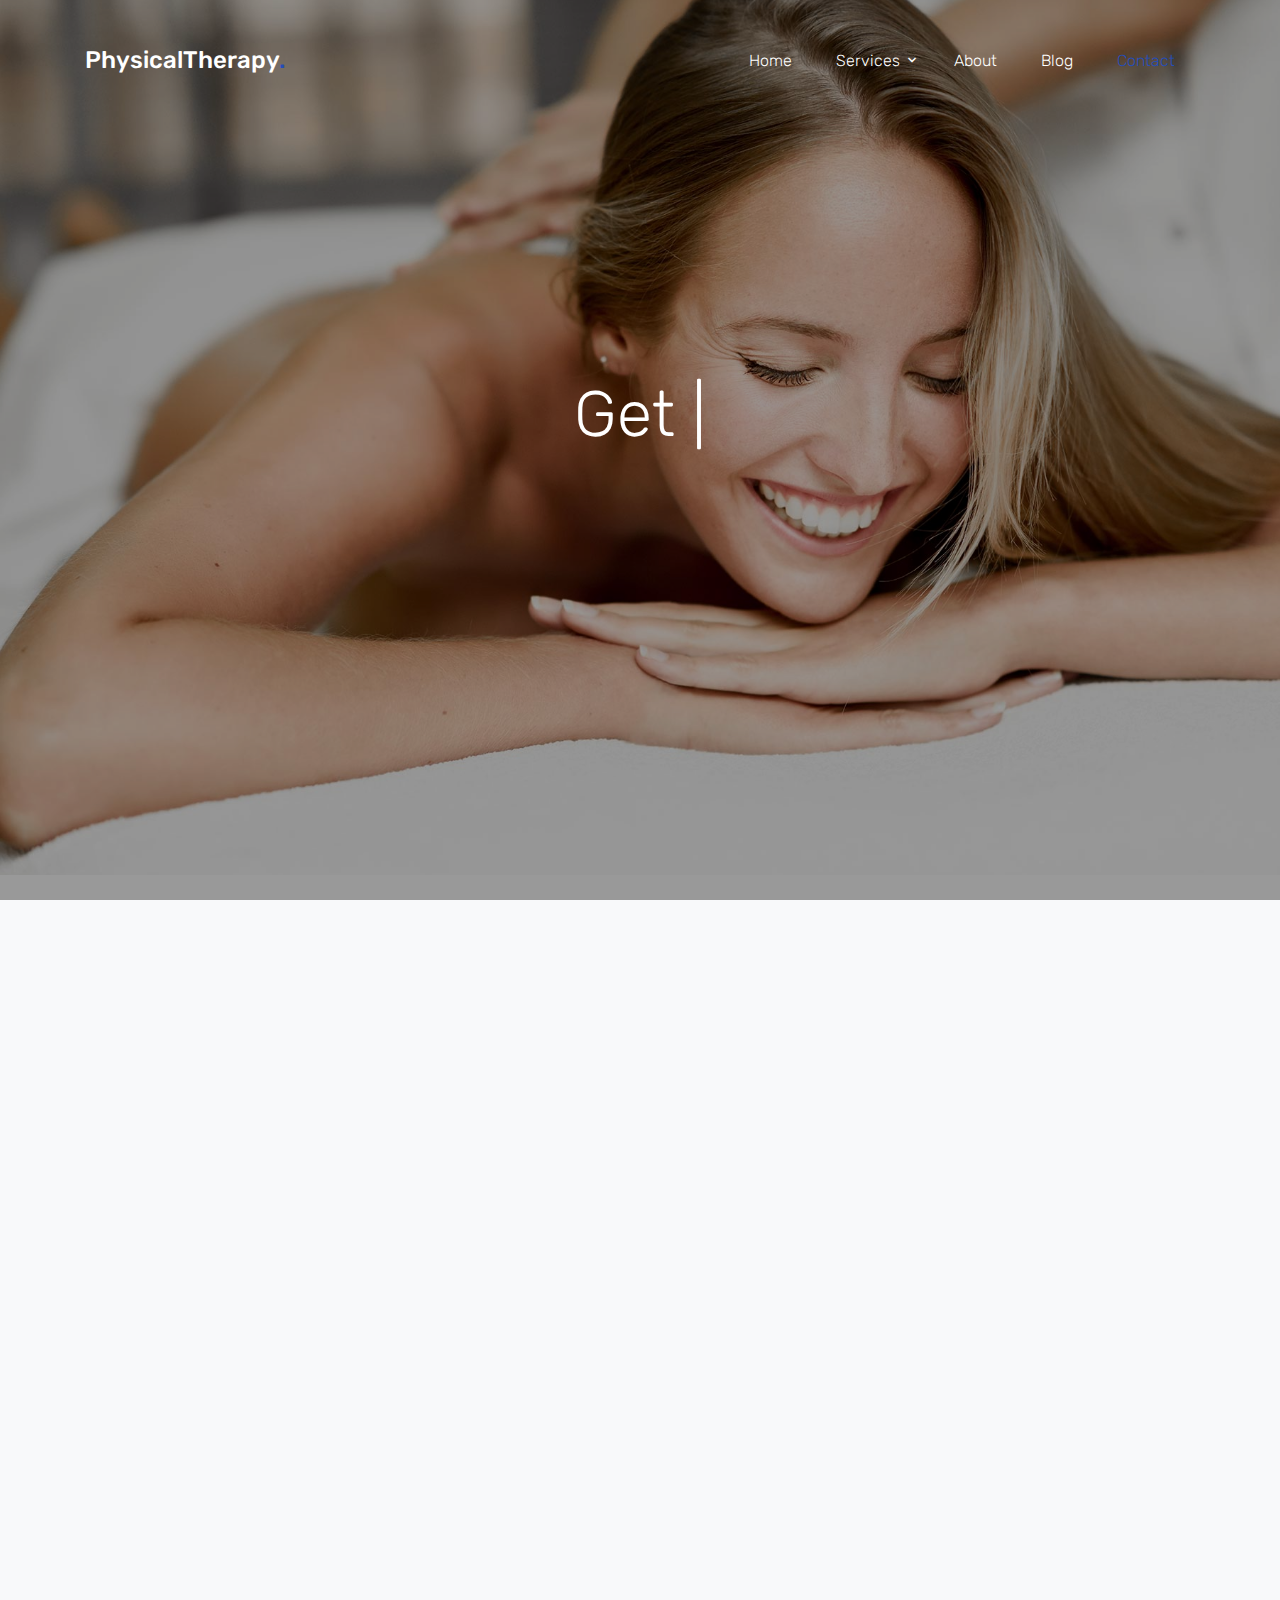
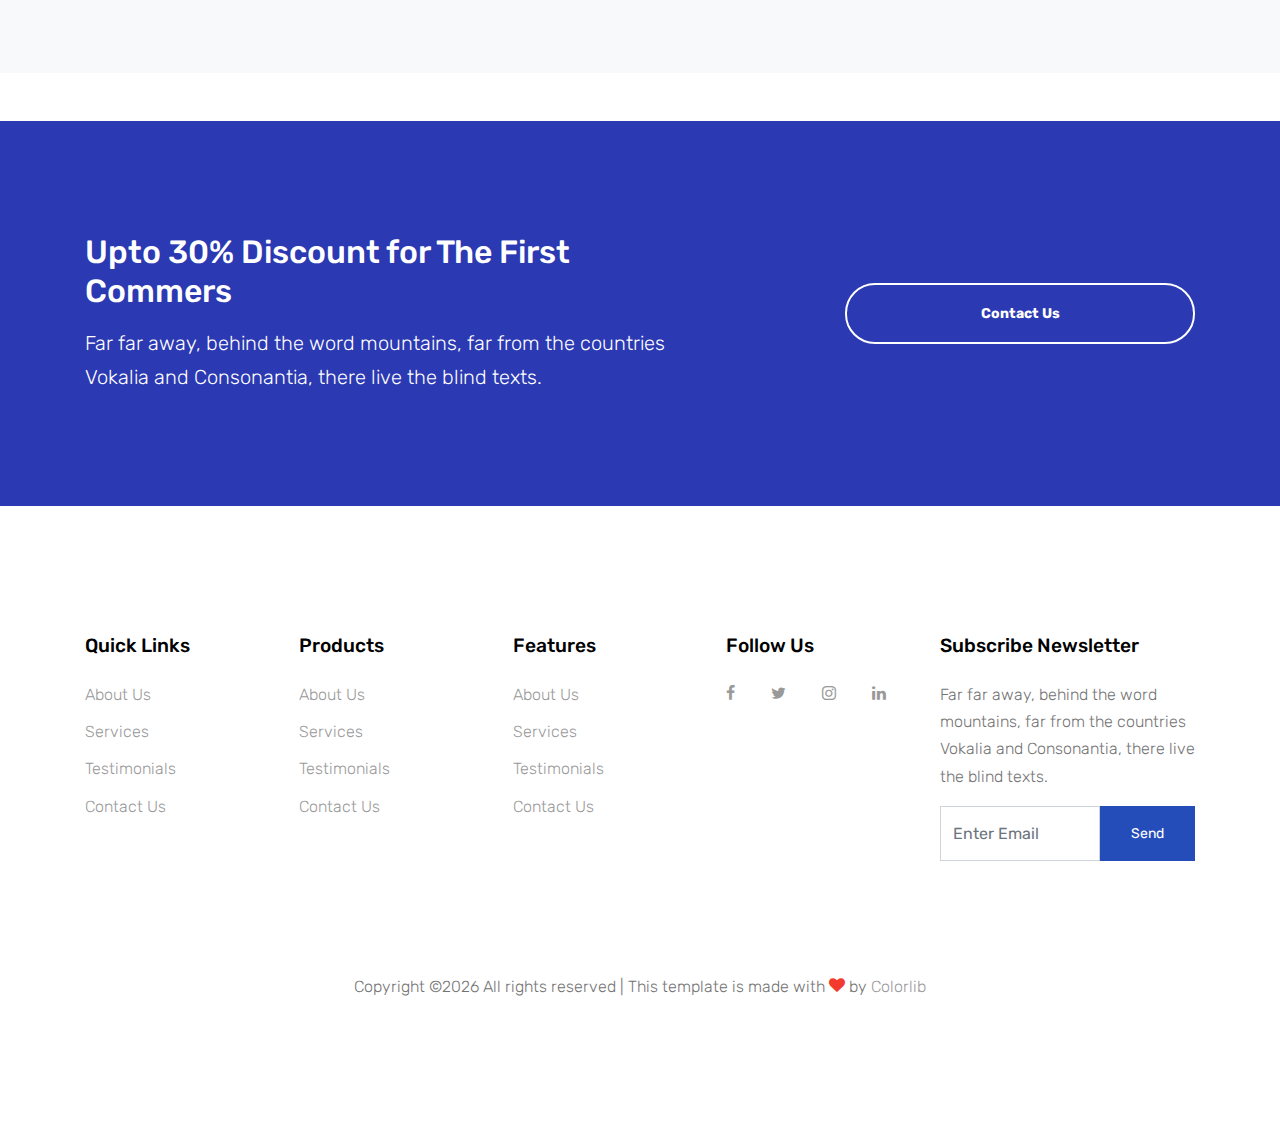
<file: contact.html>
<!DOCTYPE html>
<html lang="en">
  <head>
    <title>Physical Theraphy &mdash; Website Template by Colorlib</title>
    <meta charset="utf-8">
    <meta name="viewport" content="width=device-width, initial-scale=1, shrink-to-fit=no">
  

    <link href="https://fonts.googleapis.com/css?family=Rubik:400,700" rel="stylesheet">

    <link rel="stylesheet" href="fonts/icomoon/style.css">

    <link rel="stylesheet" href="css/bootstrap.min.css">
    <link rel="stylesheet" href="css/magnific-popup.css">
    <link rel="stylesheet" href="css/jquery-ui.css">
    <link rel="stylesheet" href="css/owl.carousel.min.css">
    <link rel="stylesheet" href="css/owl.theme.default.min.css">

    <link rel="stylesheet" href="css/bootstrap-datepicker.css">

    <link rel="stylesheet" href="fonts/flaticon/font/flaticon.css">

    <link rel="stylesheet" href="css/aos.css">
    <link rel="stylesheet" href="css/rangeslider.css">

    <link rel="stylesheet" href="css/style.css">
    
  </head>
  <body>
  
  <div class="site-wrap">

    <div class="site-mobile-menu">
      <div class="site-mobile-menu-header">
        <div class="site-mobile-menu-close mt-3">
          <span class="icon-close2 js-menu-toggle"></span>
        </div>
      </div>
      <div class="site-mobile-menu-body"></div>
    </div>
    
    <header class="site-navbar" role="banner">

      <div class="container">
        <div class="row align-items-center">
          
          <div class="col-11 col-xl-4">
            <h1 class="mb-0 site-logo"><a href="index.html" class="text-white mb-0">PhysicalTherapy<span class="text-primary">.</span> </a></h1>
          </div>
          <div class="col-12 col-md-8 d-none d-xl-block">
            <nav class="site-navigation position-relative text-right" role="navigation">

              <ul class="site-menu js-clone-nav mr-auto d-none d-lg-block">
                <li><a href="index.html"><span>Home</span></a></li>
                <li class="has-children">
                  <a href="services.html"><span>Services</span></a>
                  <ul class="dropdown arrow-top">
                    <li><a href="#">Physical Therapy</a></li>
                    <li><a href="#">Massage Therapy</a></li>
                    <li><a href="#">Chiropractic Therapy</a></li>
                    <li class="has-children">
                      <a href="#">Dropdown</a>
                      <ul class="dropdown">
                        <li><a href="#">Physical Therapy</a></li>
                        <li><a href="#">Massage Therapy</a></li>
                        <li><a href="#">Chiropractic Therapy</a></li>
                      </ul>
                    </li>
                  </ul>
                </li>
                <li><a href="about.html"><span>About</span></a></li>
                <li><a href="blog.html"><span>Blog</span></a></li>
                <li class="active"><a href="contact.html"><span>Contact</span></a></li>
              </ul>
            </nav>
          </div>


          <div class="d-inline-block d-xl-none ml-md-0 mr-auto py-3" style="position: relative; top: 3px;"><a href="#" class="site-menu-toggle js-menu-toggle text-white"><span class="icon-menu h3"></span></a></div>

          </div>

        </div>
      </div>
      
    </header>



  

    <div class="site-blocks-cover overlay" style="background-image: url(images/hero_bg_1.jpg);" data-aos="fade" data-stellar-background-ratio="0.5">
      <div class="container">
        <div class="row align-items-center justify-content-center text-center">

          <div class="col-md-10">
            
            <div class="row justify-content-center mb-4">
              <div class="col-md-10 text-center">
                <h1 data-aos="fade-up" class="mb-5">Get  <span class="typed-words"></span></h1>
              </div>
            </div>

          </div>
        </div>
      </div>
    </div>  

    <div class="site-section bg-light">
      <div class="container">
        <div class="row">
          <div class="col-md-7 mb-5"  data-aos="fade">

            

            <form action="#" class="p-5 bg-white" style="margin-top: -150px;">
             

              <div class="row form-group">
                <div class="col-md-6 mb-3 mb-md-0">
                  <label class="text-black" for="fname">First Name</label>
                  <input type="text" id="fname" class="form-control">
                </div>
                <div class="col-md-6">
                  <label class="text-black" for="lname">Last Name</label>
                  <input type="text" id="lname" class="form-control">
                </div>
              </div>

              <div class="row form-group">
                
                <div class="col-md-12">
                  <label class="text-black" for="email">Email</label> 
                  <input type="email" id="email" class="form-control">
                </div>
              </div>

              <div class="row form-group">
                
                <div class="col-md-12">
                  <label class="text-black" for="subject">Subject</label> 
                  <input type="subject" id="subject" class="form-control">
                </div>
              </div>

              <div class="row form-group">
                <div class="col-md-12">
                  <label class="text-black" for="message">Message</label> 
                  <textarea name="message" id="message" cols="30" rows="7" class="form-control" placeholder="Write your notes or questions here..."></textarea>
                </div>
              </div>

              <div class="row form-group">
                <div class="col-md-12">
                  <input type="submit" value="Send Message" class="btn btn-pill btn-primary btn-md text-white">
                </div>
              </div>

  
            </form>
          </div>
          <div class="col-md-5"  data-aos="fade" data-aos-delay="100">
            
            <div class="p-4 mb-3 bg-white">
              <p class="mb-0 font-weight-bold">Address</p>
              <p class="mb-4">203 Fake St. Mountain View, San Francisco, California, USA</p>

              <p class="mb-0 font-weight-bold">Phone</p>
              <p class="mb-4"><a href="#">+1 232 3235 324</a></p>

              <p class="mb-0 font-weight-bold">Email Address</p>
              <p class="mb-0"><a href="#">youremail@domain.com</a></p>

            </div>
            
            <div class="p-4 mb-3 bg-white">
              <h3 class="h5 text-black mb-3">More Info</h3>
              <p>Lorem ipsum dolor sit amet, consectetur adipisicing elit. Ipsa ad iure porro mollitia architecto hic consequuntur. Distinctio nisi perferendis dolore, ipsa consectetur? Fugiat quaerat eos qui, libero neque sed nulla.</p>
              <p><a href="#" class="btn btn-primary px-4 py-2 text-white btn-pill btn-sm">Learn More</a></p>
            </div>

          </div>
        </div>
      </div>
    </div>
    

    <div class="mt-5 block-cta-1 primary-overlay" style="background-image: url('images/hero_bg_2.jpg')">
      <div class="container">
        <div class="row align-items-center justify-content-between">
          <div class="col-lg-7 mb-4 mb-lg-0">
            <h2 class="mb-3 mt-0 text-white">Upto 30% Discount for The First Commers</h2>
            <p class="mb-0 text-white lead">Far far away, behind the word mountains, far from the countries Vokalia and Consonantia, there live the blind texts.</p>
          </div>
          <div class="col-lg-4">
            <p class="mb-0"><a href="contact.html" class="btn btn-outline-white text-white btn-md btn-pill px-5 font-weight-bold btn-block">Contact Us</a></p>
          </div>
        </div>
      </div>
    </div>
    
    <footer class="site-footer">
      <div class="container">
        <div class="row">
          <div class="col-md-9">
            <div class="row">
              <div class="col-md-6 mb-5 mb-lg-0 col-lg-3">
                <h2 class="footer-heading mb-4">Quick Links</h2>
                <ul class="list-unstyled">
                  <li><a href="#">About Us</a></li>
                  <li><a href="#">Services</a></li>
                  <li><a href="#">Testimonials</a></li>
                  <li><a href="#">Contact Us</a></li>
                </ul>
              </div>
              <div class="col-md-6 mb-5 mb-lg-0 col-lg-3">
                <h2 class="footer-heading mb-4">Products</h2>
                <ul class="list-unstyled">
                  <li><a href="#">About Us</a></li>
                  <li><a href="#">Services</a></li>
                  <li><a href="#">Testimonials</a></li>
                  <li><a href="#">Contact Us</a></li>
                </ul>
              </div>
              <div class="col-md-6 mb-5 mb-lg-0 col-lg-3">
                <h2 class="footer-heading mb-4">Features</h2>
                <ul class="list-unstyled">
                  <li><a href="#">About Us</a></li>
                  <li><a href="#">Services</a></li>
                  <li><a href="#">Testimonials</a></li>
                  <li><a href="#">Contact Us</a></li>
                </ul>
              </div>
              <div class="col-md-6 mb-5 mb-lg-0 col-lg-3">
                <h2 class="footer-heading mb-4">Follow Us</h2>
                <a href="#" class="pl-0 pr-3"><span class="icon-facebook"></span></a>
                <a href="#" class="pl-3 pr-3"><span class="icon-twitter"></span></a>
                <a href="#" class="pl-3 pr-3"><span class="icon-instagram"></span></a>
                <a href="#" class="pl-3 pr-3"><span class="icon-linkedin"></span></a>
              </div>
            </div>
          </div>
          <div class="col-lg-3">
            <h2 class="footer-heading mb-4">Subscribe Newsletter</h2>
            <p>Far far away, behind the word mountains, far from the countries Vokalia and Consonantia, there live the blind texts.</p>
            <form action="#" method="post" class="subscription">
              <div class="input-group mb-3  d-flex align-items-stretch">
                <input type="text" class="form-control bg-transparent" placeholder="Enter Email" aria-label="Enter Email" aria-describedby="button-addon2">
                <button class="btn btn-primary text-white" type="button" id="button-addon2">Send</button>
              </div>
            </form>
          </div>
        </div>
        <div class="row pt-5 mt-5">
          <div class="col-12 text-md-center text-left">
            <p>
            <!-- Link back to Colorlib can't be removed. Template is licensed under CC BY 3.0. -->
            Copyright &copy;<script>document.write(new Date().getFullYear());</script> All rights reserved | This template is made with <i class="icon-heart text-danger" aria-hidden="true"></i> by <a href="https://colorlib.com" target="_blank" >Colorlib</a>
            <!-- Link back to Colorlib can't be removed. Template is licensed under CC BY 3.0. -->
            </p>
          </div>
        </div>
      </div>
    </footer>
  </div>

  <script src="js/jquery-3.3.1.min.js"></script>
  <script src="js/jquery-migrate-3.0.1.min.js"></script>
  <script src="js/jquery-ui.js"></script>
  <script src="js/popper.min.js"></script>
  <script src="js/bootstrap.min.js"></script>
  <script src="js/owl.carousel.min.js"></script>
  <script src="js/jquery.stellar.min.js"></script>
  <script src="js/jquery.countdown.min.js"></script>
  <script src="js/jquery.magnific-popup.min.js"></script>
  <script src="js/jquery.animateNumber.min.js"></script>
  <script src="js/jquery.waypoints.min.js"></script>

  <script src="js/bootstrap-datepicker.min.js"></script>
  <script src="js/aos.js"></script>
  <script src="js/rangeslider.min.js"></script>
  

  <script src="js/typed.js"></script>
            <script>
            var typed = new Typed('.typed-words', {
            strings: ["in touch with us"],
            typeSpeed: 80,
            backSpeed: 80,
            backDelay: 4000,
            startDelay: 1000,
            loop: false,
            showCursor: true
            });
            </script>

  <script src="js/main.js"></script>
  
  </body>
</html>
</file>
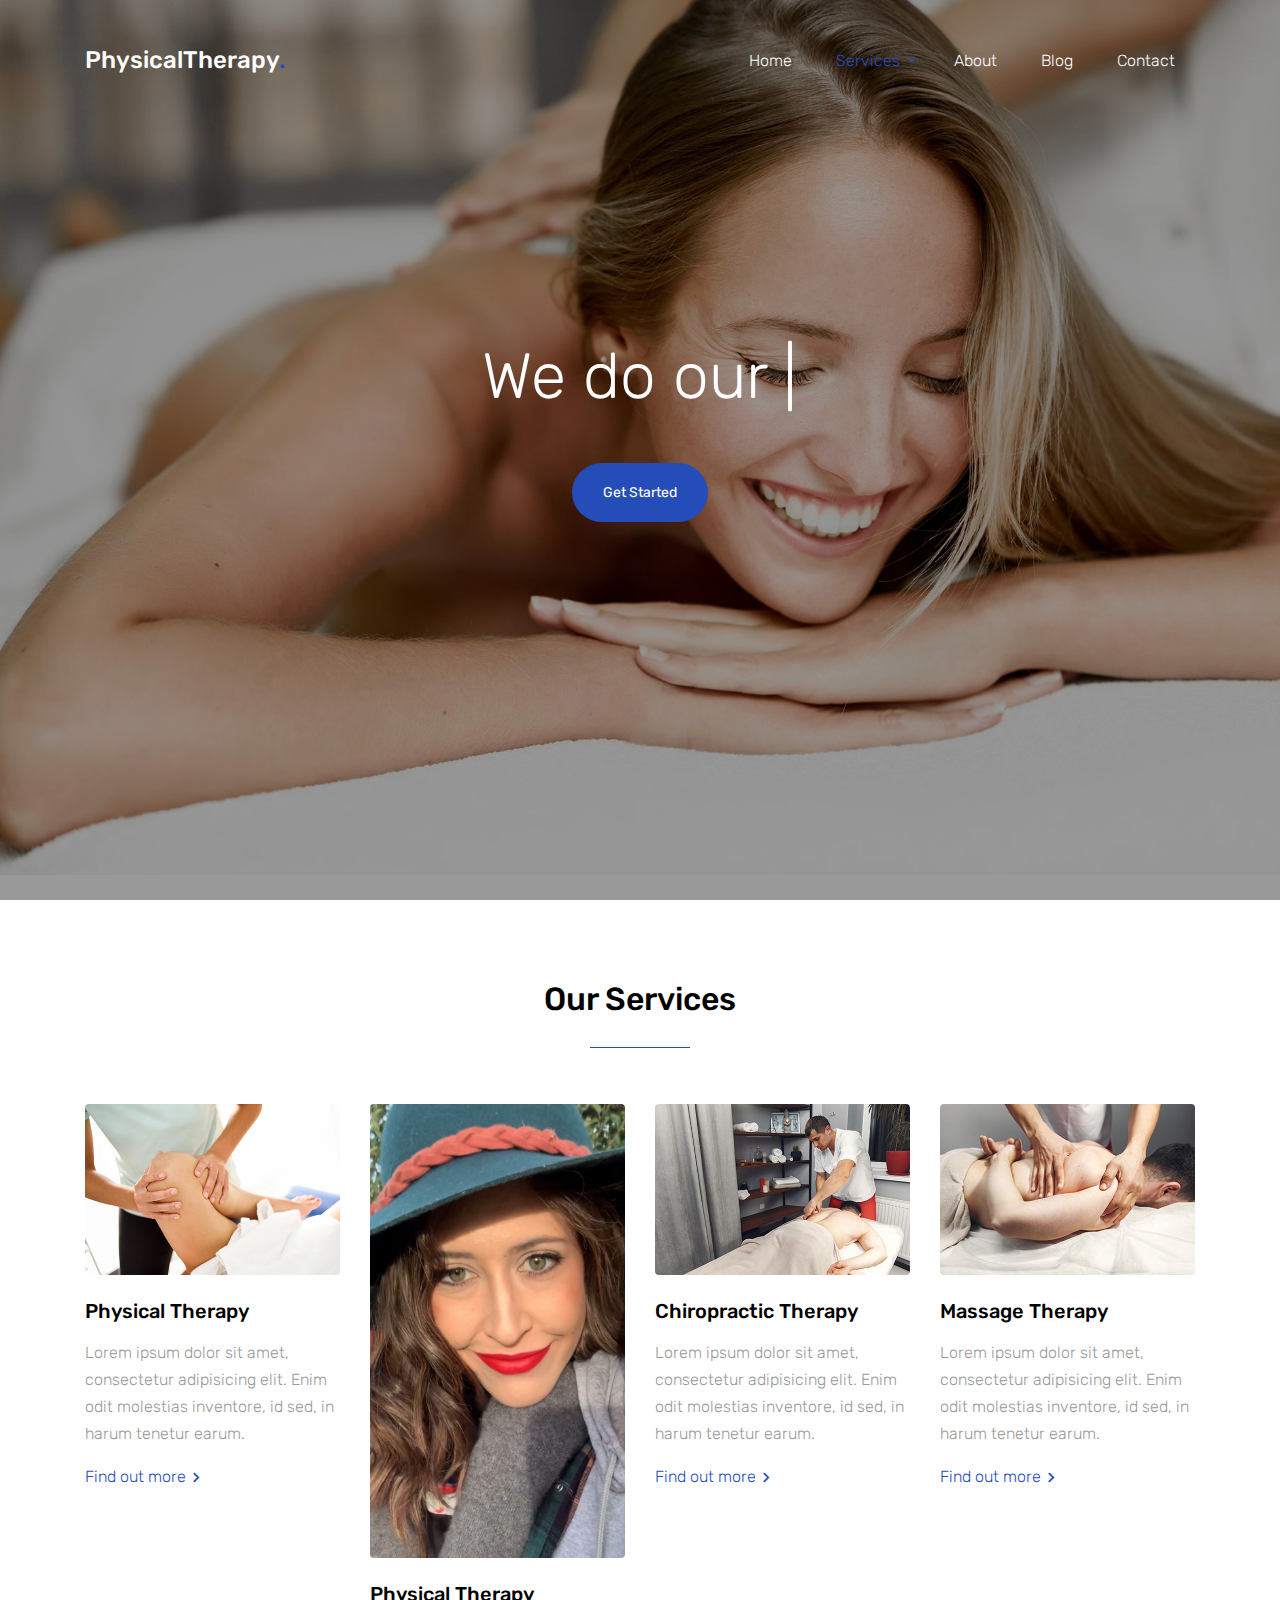
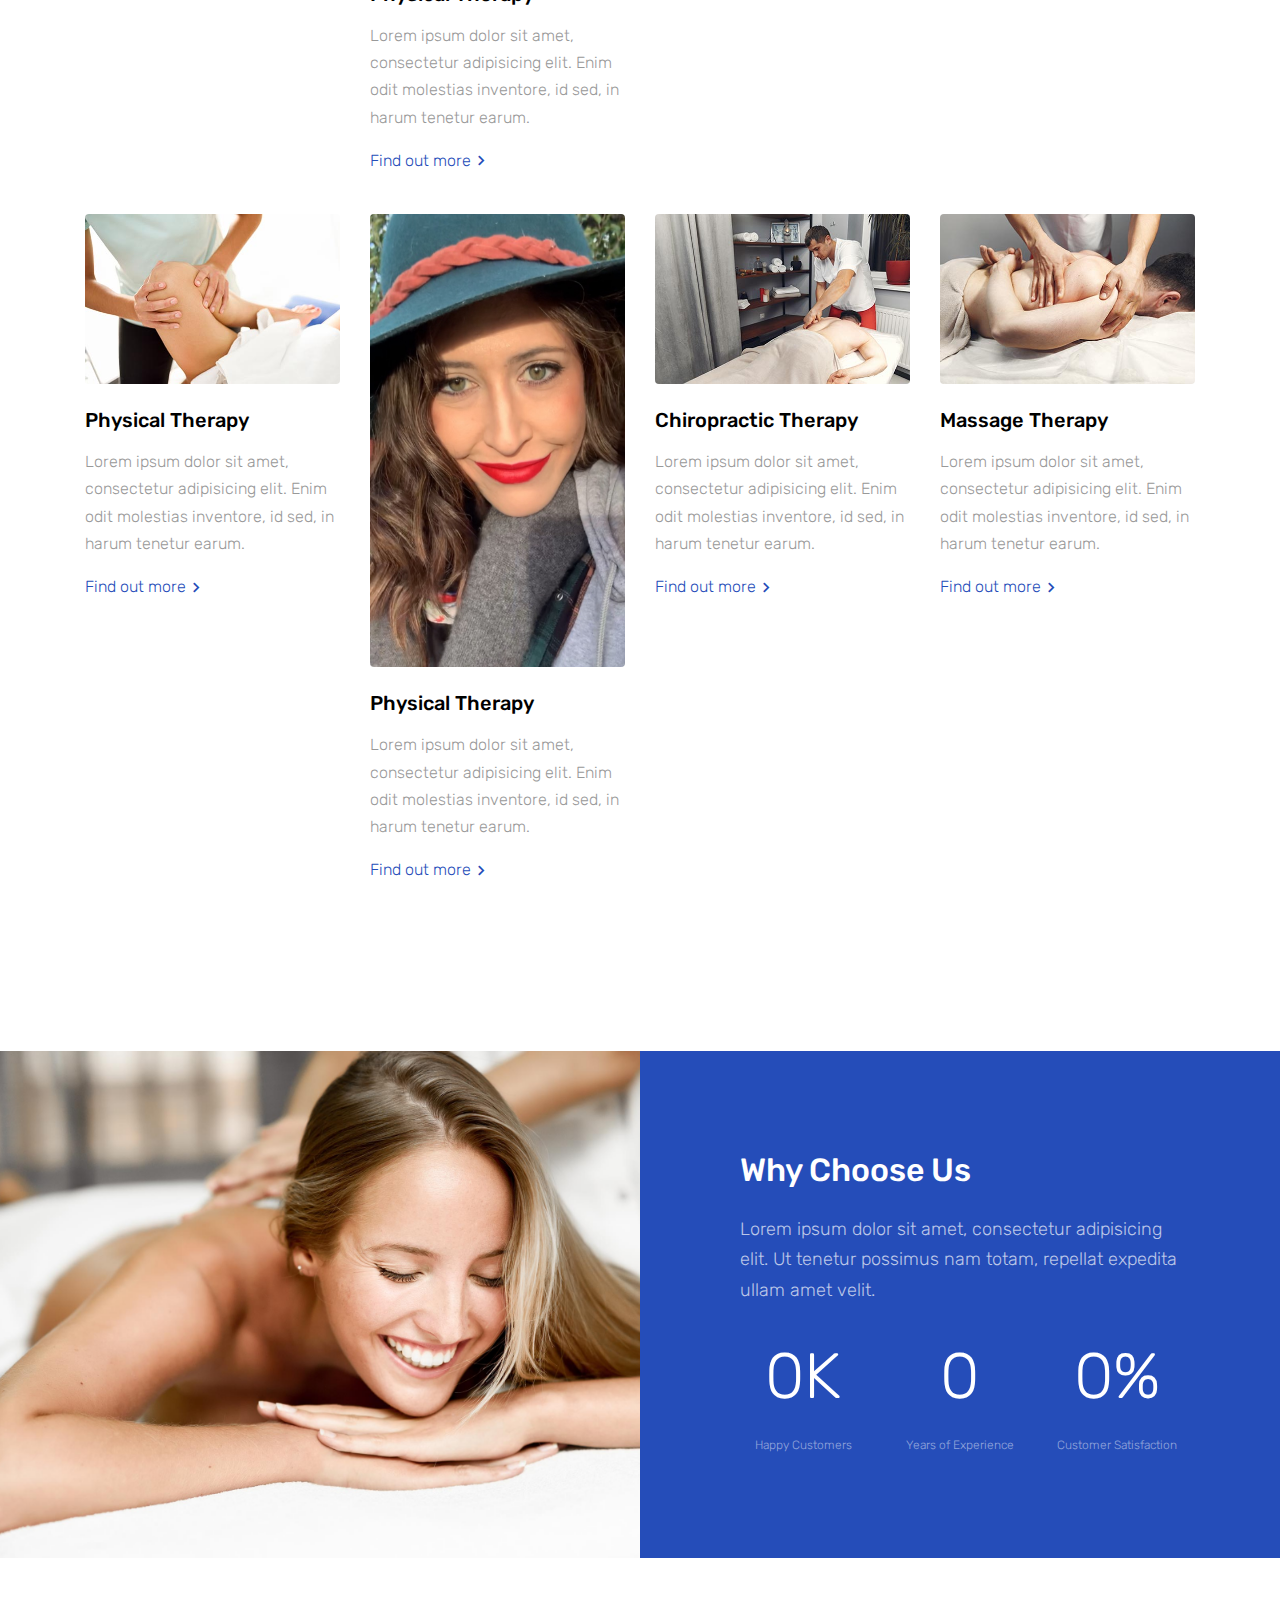
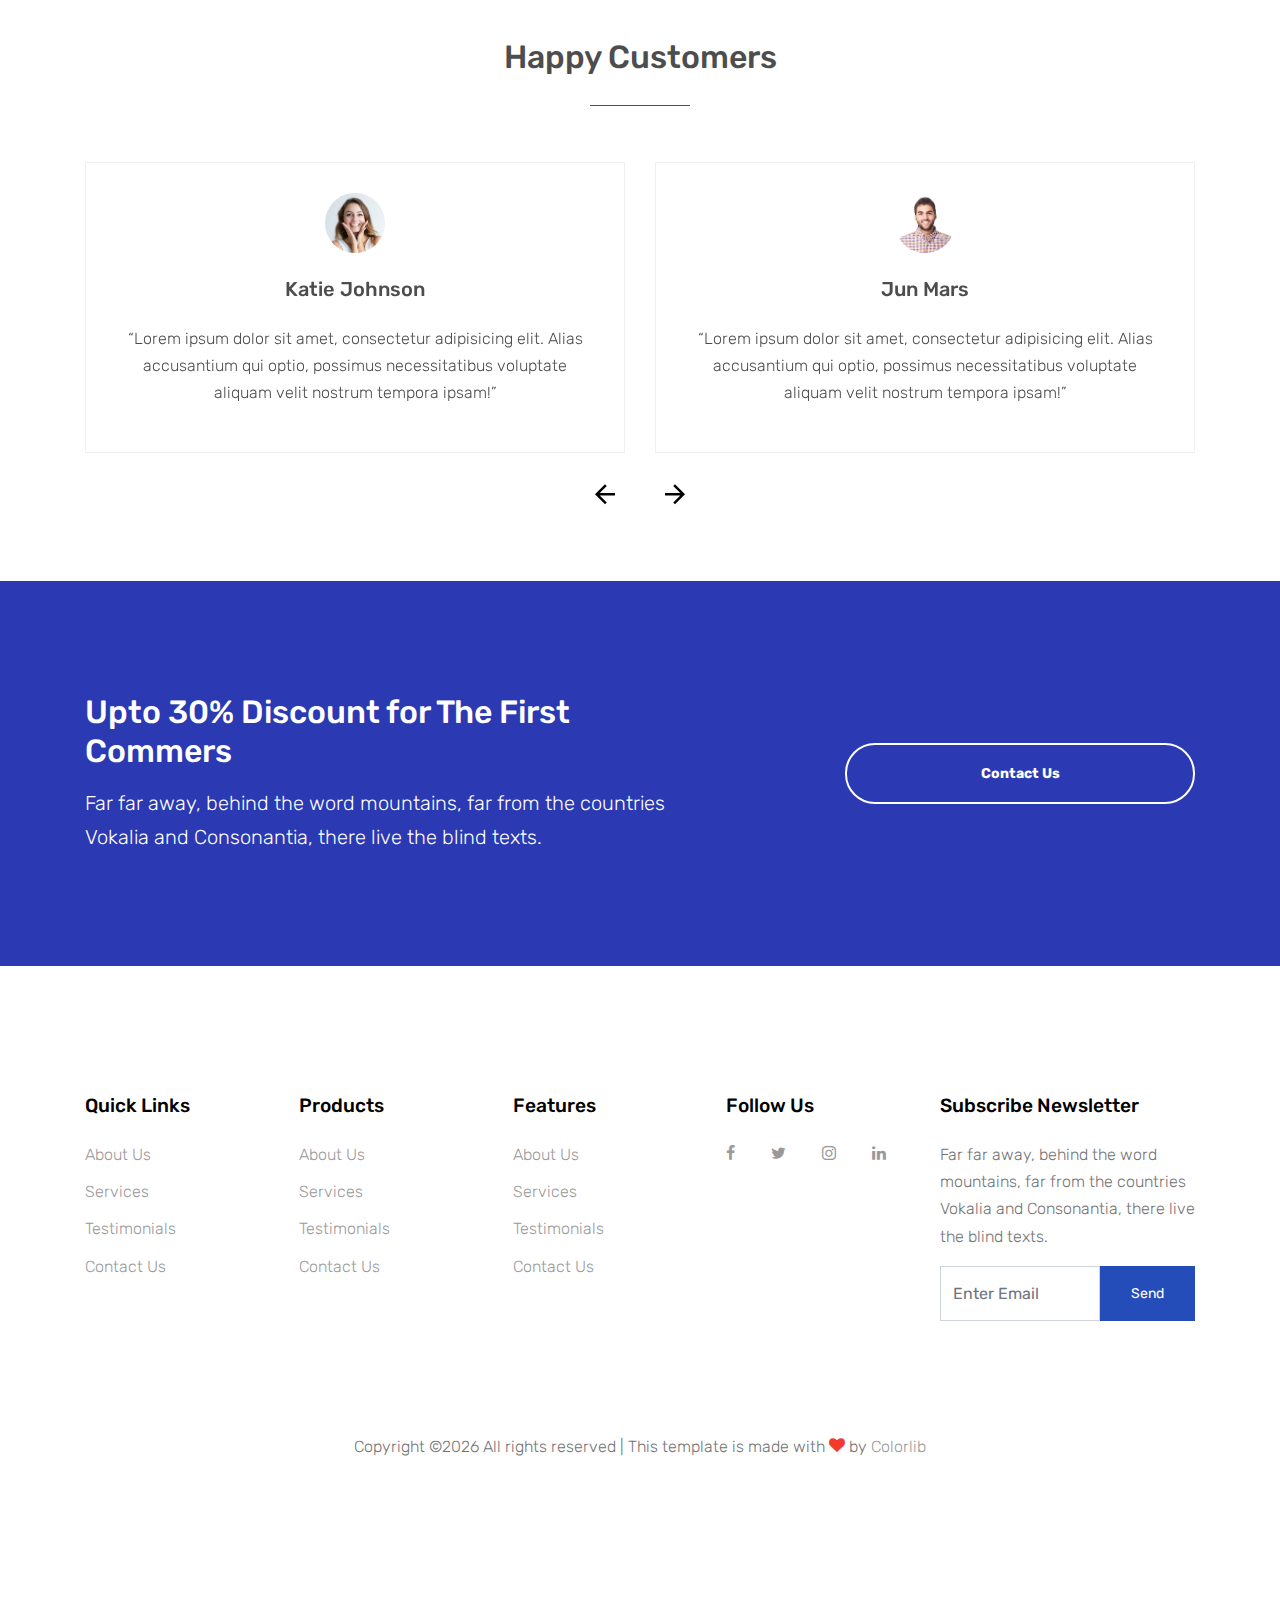
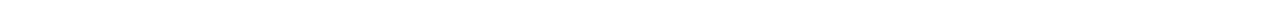
<file: services.html>
<!DOCTYPE html>
<html lang="en">
  <head>
    <title>Physical Theraphy &mdash; Website Template by Colorlib</title>
    <meta charset="utf-8">
    <meta name="viewport" content="width=device-width, initial-scale=1, shrink-to-fit=no">
  

    <link href="https://fonts.googleapis.com/css?family=Rubik:400,700" rel="stylesheet">

    <link rel="stylesheet" href="fonts/icomoon/style.css">

    <link rel="stylesheet" href="css/bootstrap.min.css">
    <link rel="stylesheet" href="css/magnific-popup.css">
    <link rel="stylesheet" href="css/jquery-ui.css">
    <link rel="stylesheet" href="css/owl.carousel.min.css">
    <link rel="stylesheet" href="css/owl.theme.default.min.css">

    <link rel="stylesheet" href="css/bootstrap-datepicker.css">

    <link rel="stylesheet" href="fonts/flaticon/font/flaticon.css">

    <link rel="stylesheet" href="css/aos.css">
    <link rel="stylesheet" href="css/rangeslider.css">

    <link rel="stylesheet" href="css/style.css">
    
  </head>
  <body>
  
  <div class="site-wrap">

    <div class="site-mobile-menu">
      <div class="site-mobile-menu-header">
        <div class="site-mobile-menu-close mt-3">
          <span class="icon-close2 js-menu-toggle"></span>
        </div>
      </div>
      <div class="site-mobile-menu-body"></div>
    </div>
    
    <header class="site-navbar" role="banner">

      <div class="container">
        <div class="row align-items-center">
          
          <div class="col-11 col-xl-4">
            <h1 class="mb-0 site-logo"><a href="index.html" class="text-white mb-0">PhysicalTherapy<span class="text-primary">.</span> </a></h1>
          </div>
          <div class="col-12 col-md-8 d-none d-xl-block">
            <nav class="site-navigation position-relative text-right" role="navigation">

              <ul class="site-menu js-clone-nav mr-auto d-none d-lg-block">
                <li><a href="index.html"><span>Home</span></a></li>
                <li class="has-children active">
                  <a href="services.html"><span>Services</span></a>
                  <ul class="dropdown arrow-top">
                    <li><a href="#">Physical Therapy</a></li>
                    <li><a href="#">Massage Therapy</a></li>
                    <li><a href="#">Chiropractic Therapy</a></li>
                    <li class="has-children">
                      <a href="#">Dropdown</a>
                      <ul class="dropdown">
                        <li><a href="#">Physical Therapy</a></li>
                        <li><a href="#">Massage Therapy</a></li>
                        <li><a href="#">Chiropractic Therapy</a></li>
                      </ul>
                    </li>
                  </ul>
                </li>
                <li><a href="about.html"><span>About</span></a></li>
                <li><a href="blog.html"><span>Blog</span></a></li>
                <li><a href="contact.html"><span>Contact</span></a></li>
              </ul>
            </nav>
          </div>


          <div class="d-inline-block d-xl-none ml-md-0 mr-auto py-3" style="position: relative; top: 3px;"><a href="#" class="site-menu-toggle js-menu-toggle text-white"><span class="icon-menu h3"></span></a></div>

          </div>

        </div>
      </div>
      
    </header>



  

    <div class="site-blocks-cover overlay" style="background-image: url(images/hero_bg_1.jpg);" data-aos="fade" data-stellar-background-ratio="0.5">
      <div class="container">
        <div class="row align-items-center justify-content-center text-center">

          <div class="col-md-10">
            
            <div class="row justify-content-center mb-4">
              <div class="col-md-10 text-center">
                <h1 data-aos="fade-up" class="mb-5">We do our  <span class="typed-words"></span></h1>

                <p data-aos="fade-up" data-aos-delay="100"><a href="#" class="btn btn-primary btn-pill">Get Started</a></p>
              </div>
            </div>

          </div>
        </div>
      </div>
    </div>  



    

    <div class="site-section block-services-1">
      <div class="container">
        <div class="row mb-5">
          <div class="col-md-12 text-center">
            <h2 class="site-section-heading text-center font-secondary text-black">Our Services</h2>
          </div>
        </div>
        <div class="row">
          <div class="mb-4 mb-lg-4 col-sm-6 col-md-6 col-lg-3">
            <div class="block-service-1-card">
              <a href="#" class="thumbnail-link d-block mb-4"><img src="images/img_4.jpg" alt="Image" class="img-fluid"></a>
              <h3 class="block-service-1-heading mb-3"><a href="#">Physical Therapy</a></h3>
              <div class="block-service-1-excerpt"><p>Lorem ipsum dolor sit amet, consectetur adipisicing elit. Enim odit molestias inventore, id sed, in harum tenetur earum.</p></div>
              <p><a href="#" class="d-inline-flex align-items-center block-service-1-more"><span>Find out more</span> <span class="icon-keyboard_arrow_right icon"></span></a></p>
            </div>
          </div>
          <div class="mb-4 mb-lg-4 col-sm-6 col-md-6 col-lg-3">
            <div class="block-service-1-card">
              <a href="#" class="thumbnail-link d-block mb-4"><img src="imgAddy/addymoremedia/IMG-4644.JPG" alt="Image" class="img-fluid"></a>
              <h3 class="block-service-1-heading mb-3"><a href="#">Physical Therapy</a></h3>
              <div class="block-service-1-excerpt"><p>Lorem ipsum dolor sit amet, consectetur adipisicing elit. Enim odit molestias inventore, id sed, in harum tenetur earum.</p></div>
              <p><a href="#" class="d-inline-flex align-items-center block-service-1-more"><span>Find out more</span> <span class="icon-keyboard_arrow_right icon"></span></a></p>
            </div>
          </div>
          <div class="mb-4 mb-lg-4 col-sm-6 col-md-6 col-lg-3">
            <div class="block-service-1-card">
              <a href="#" class="thumbnail-link d-block mb-4"><img src="images/img_2.jpg" alt="Image" class="img-fluid"></a>
              <h3 class="block-service-1-heading mb-3"><a href="#">Chiropractic Therapy</a></h3>
              <div class="block-service-1-excerpt"><p>Lorem ipsum dolor sit amet, consectetur adipisicing elit. Enim odit molestias inventore, id sed, in harum tenetur earum.</p></div>
              <p><a href="#" class="d-inline-flex align-items-center block-service-1-more"><span>Find out more</span> <span class="icon-keyboard_arrow_right icon"></span></a></p>
            </div>
          </div>
          <div class="mb-4 mb-lg-4 col-sm-6 col-md-6 col-lg-3">
            <div class="block-service-1-card">
              <a href="#" class="thumbnail-link d-block mb-4"><img src="images/img_3.jpg" alt="Image" class="img-fluid"></a>
              <h3 class="block-service-1-heading mb-3"><a href="#">Massage Therapy</a></h3>
              <div class="block-service-1-excerpt"><p>Lorem ipsum dolor sit amet, consectetur adipisicing elit. Enim odit molestias inventore, id sed, in harum tenetur earum.</p></div>
              <p><a href="#" class="d-inline-flex align-items-center block-service-1-more"><span>Find out more</span> <span class="icon-keyboard_arrow_right icon"></span></a></p>
            </div>
          </div>

          <div class="mb-4 mb-lg-4 col-sm-6 col-md-6 col-lg-3">
            <div class="block-service-1-card">
              <a href="#" class="thumbnail-link d-block mb-4"><img src="images/img_4.jpg" alt="Image" class="img-fluid"></a>
              <h3 class="block-service-1-heading mb-3"><a href="#">Physical Therapy</a></h3>
              <div class="block-service-1-excerpt"><p>Lorem ipsum dolor sit amet, consectetur adipisicing elit. Enim odit molestias inventore, id sed, in harum tenetur earum.</p></div>
              <p><a href="#" class="d-inline-flex align-items-center block-service-1-more"><span>Find out more</span> <span class="icon-keyboard_arrow_right icon"></span></a></p>
            </div>
          </div>
          <div class="mb-4 mb-lg-4 col-sm-6 col-md-6 col-lg-3">
            <div class="block-service-1-card">
              <a href="#" class="thumbnail-link d-block mb-4"><img src="imgAddy/addymoremedia/IMG-4644.JPG" alt="Image" class="img-fluid"></a>
              <h3 class="block-service-1-heading mb-3"><a href="#">Physical Therapy</a></h3>
              <div class="block-service-1-excerpt"><p>Lorem ipsum dolor sit amet, consectetur adipisicing elit. Enim odit molestias inventore, id sed, in harum tenetur earum.</p></div>
              <p><a href="#" class="d-inline-flex align-items-center block-service-1-more"><span>Find out more</span> <span class="icon-keyboard_arrow_right icon"></span></a></p>
            </div>
          </div>
          <div class="mb-4 mb-lg-4 col-sm-6 col-md-6 col-lg-3">
            <div class="block-service-1-card">
              <a href="#" class="thumbnail-link d-block mb-4"><img src="images/img_2.jpg" alt="Image" class="img-fluid"></a>
              <h3 class="block-service-1-heading mb-3"><a href="#">Chiropractic Therapy</a></h3>
              <div class="block-service-1-excerpt"><p>Lorem ipsum dolor sit amet, consectetur adipisicing elit. Enim odit molestias inventore, id sed, in harum tenetur earum.</p></div>
              <p><a href="#" class="d-inline-flex align-items-center block-service-1-more"><span>Find out more</span> <span class="icon-keyboard_arrow_right icon"></span></a></p>
            </div>
          </div>
          <div class="mb-4 mb-lg-4 col-sm-6 col-md-6 col-lg-3">
            <div class="block-service-1-card">
              <a href="#" class="thumbnail-link d-block mb-4"><img src="images/img_3.jpg" alt="Image" class="img-fluid"></a>
              <h3 class="block-service-1-heading mb-3"><a href="#">Massage Therapy</a></h3>
              <div class="block-service-1-excerpt"><p>Lorem ipsum dolor sit amet, consectetur adipisicing elit. Enim odit molestias inventore, id sed, in harum tenetur earum.</p></div>
              <p><a href="#" class="d-inline-flex align-items-center block-service-1-more"><span>Find out more</span> <span class="icon-keyboard_arrow_right icon"></span></a></p>
            </div>
          </div>
        </div>
      </div>
    </div>

    <div class="block-half-content-1 d-block d-lg-flex mt-5">
      <div class="block-half-content-img" style="background-image: url('images/hero_bg_1.jpg')">
        
      </div>
      <div class="block-half-content-text bg-primary">
        <div class="block-half-content-text-inner">
          <h2 class="block-half-content-heading mb-4">Why Choose Us</h2>
          <div class="block-half-content-excerpt">
          <p class="lead">Lorem ipsum dolor sit amet, consectetur adipisicing elit. Ut tenetur possimus nam totam, repellat expedita ullam amet velit.</p>
          </div>
        </div>

        <div class="block-counter-1 section-counter">
          <div class="row">
            <div class="col-sm-4">
              <div class="counter">
                <div class="number-wrap">
                  <span class="block-counter-1-number" data-number="3">0</span><span class="append">K</span>
                </div>
                <span class="block-counter-1-caption">Happy Customers</span>
              </div>
            </div>
            <div class="col-sm-4">
              <div class="counter">
                <div class="number-wrap">
                  <span class="block-counter-1-number" data-number="7">0</span><span class="append
"></span>
                </div>
                <span class="block-counter-1-caption">Years of Experience</span>
              </div>
            </div>
            <div class="col-sm-4">
              <div class="counter">
                <div class="number-wrap">
                  <span class="block-counter-1-number" data-number="100">0</span><span class="append">%</span>
                </div>
                <span class="block-counter-1-caption">Customer Satisfaction</span>
              </div>
            </div>
          </div>
        </div>
      </div>
    </div>

    
    <div class="site-section">
      <div class="container">
        <div class="row mb-5">
          <div class="col-md-12 text-center">
            <h2 class="site-section-heading text-center font-secondary">Happy Customers</h2>
          </div>
        </div>
        <div class="row">

          <div class="col-12">

            <div class="owl-carousel-2 owl-carousel">

              <div class="d-block block-testimony mx-auto text-center">
                <div class="person w-25 mx-auto mb-4">
                  <img src="images/person_1.jpg" alt="Image" class="img-fluid rounded-circle w-50 mx-auto">
                </div>
                <div>
                  <h2 class="h5 mb-4">Katie Johnson</h2>
                  <blockquote>&ldquo;Lorem ipsum dolor sit amet, consectetur adipisicing elit. Alias accusantium qui optio, possimus necessitatibus voluptate aliquam velit nostrum tempora ipsam!&rdquo;</blockquote>
                </div>
              </div>

              <div class="d-block block-testimony mx-auto text-center">
                <div class="person w-25 mx-auto mb-4">
                  <img src="images/person_2.jpg" alt="Image" class="img-fluid rounded-circle w-50 mx-auto">
                </div>
                <div>
                  <h2 class="h5 mb-4">Jun Mars</h2>
                  <blockquote>&ldquo;Lorem ipsum dolor sit amet, consectetur adipisicing elit. Alias accusantium qui optio, possimus necessitatibus voluptate aliquam velit nostrum tempora ipsam!&rdquo;</blockquote>
                </div>
              </div>

              <div class="d-block block-testimony mx-auto text-center">
                <div class="person w-25 mx-auto mb-4">
                  <img src="images/person_3.jpg" alt="Image" class="img-fluid rounded-circle w-50 mx-auto">
                </div>
                <div>
                  <h2 class="h5 mb-4">Katie Johnson</h2>
                  <blockquote>&ldquo;Lorem ipsum dolor sit amet, consectetur adipisicing elit. Alias accusantium qui optio, possimus necessitatibus voluptate aliquam velit nostrum tempora ipsam!&rdquo;</blockquote>
                </div>
              </div>

              <div class="d-block block-testimony mx-auto text-center">
                <div class="person w-25 mx-auto mb-4">
                  <img src="images/person_4.jpg" alt="Image" class="img-fluid rounded-circle w-50 mx-auto">
                </div>
                <div>
                  <h2 class="h5 mb-4">Jun Mars</h2>
                  <blockquote>&ldquo;Lorem ipsum dolor sit amet, consectetur adipisicing elit. Alias accusantium qui optio, possimus necessitatibus voluptate aliquam velit nostrum tempora ipsam!&rdquo;</blockquote>
                </div>
              </div>


            </div>
          </div>
          

        </div>
      </div>
    </div>

    <div class="mt-5 block-cta-1 primary-overlay" style="background-image: url('images/hero_bg_2.jpg')">
      <div class="container">
        <div class="row align-items-center justify-content-between">
          <div class="col-lg-7 mb-4 mb-lg-0">
            <h2 class="mb-3 mt-0 text-white">Upto 30% Discount for The First Commers</h2>
            <p class="mb-0 text-white lead">Far far away, behind the word mountains, far from the countries Vokalia and Consonantia, there live the blind texts.</p>
          </div>
          <div class="col-lg-4">
            <p class="mb-0"><a href="contact.html" class="btn btn-outline-white text-white btn-md btn-pill px-5 font-weight-bold btn-block">Contact Us</a></p>
          </div>
        </div>
      </div>
    </div>
    
    <footer class="site-footer">
      <div class="container">
        <div class="row">
          <div class="col-md-9">
            <div class="row">
              <div class="col-md-6 mb-5 mb-lg-0 col-lg-3">
                <h2 class="footer-heading mb-4">Quick Links</h2>
                <ul class="list-unstyled">
                  <li><a href="#">About Us</a></li>
                  <li><a href="#">Services</a></li>
                  <li><a href="#">Testimonials</a></li>
                  <li><a href="#">Contact Us</a></li>
                </ul>
              </div>
              <div class="col-md-6 mb-5 mb-lg-0 col-lg-3">
                <h2 class="footer-heading mb-4">Products</h2>
                <ul class="list-unstyled">
                  <li><a href="#">About Us</a></li>
                  <li><a href="#">Services</a></li>
                  <li><a href="#">Testimonials</a></li>
                  <li><a href="#">Contact Us</a></li>
                </ul>
              </div>
              <div class="col-md-6 mb-5 mb-lg-0 col-lg-3">
                <h2 class="footer-heading mb-4">Features</h2>
                <ul class="list-unstyled">
                  <li><a href="#">About Us</a></li>
                  <li><a href="#">Services</a></li>
                  <li><a href="#">Testimonials</a></li>
                  <li><a href="#">Contact Us</a></li>
                </ul>
              </div>
              <div class="col-md-6 mb-5 mb-lg-0 col-lg-3">
                <h2 class="footer-heading mb-4">Follow Us</h2>
                <a href="#" class="pl-0 pr-3"><span class="icon-facebook"></span></a>
                <a href="#" class="pl-3 pr-3"><span class="icon-twitter"></span></a>
                <a href="#" class="pl-3 pr-3"><span class="icon-instagram"></span></a>
                <a href="#" class="pl-3 pr-3"><span class="icon-linkedin"></span></a>
              </div>
            </div>
          </div>
          <div class="col-lg-3">
            <h2 class="footer-heading mb-4">Subscribe Newsletter</h2>
            <p>Far far away, behind the word mountains, far from the countries Vokalia and Consonantia, there live the blind texts.</p>
            <form action="#" method="post" class="subscription">
              <div class="input-group mb-3  d-flex align-items-stretch">
                <input type="text" class="form-control bg-transparent" placeholder="Enter Email" aria-label="Enter Email" aria-describedby="button-addon2">
                <button class="btn btn-primary text-white" type="button" id="button-addon2">Send</button>
              </div>
            </form>
          </div>
        </div>
        <div class="row pt-5 mt-5">
          <div class="col-12 text-md-center text-left">
            <p>
            <!-- Link back to Colorlib can't be removed. Template is licensed under CC BY 3.0. -->
            Copyright &copy;<script>document.write(new Date().getFullYear());</script> All rights reserved | This template is made with <i class="icon-heart text-danger" aria-hidden="true"></i> by <a href="https://colorlib.com" target="_blank" >Colorlib</a>
            <!-- Link back to Colorlib can't be removed. Template is licensed under CC BY 3.0. -->
            </p>
          </div>
        </div>
      </div>
    </footer>
  </div>

  <script src="js/jquery-3.3.1.min.js"></script>
  <script src="js/jquery-migrate-3.0.1.min.js"></script>
  <script src="js/jquery-ui.js"></script>
  <script src="js/popper.min.js"></script>
  <script src="js/bootstrap.min.js"></script>
  <script src="js/owl.carousel.min.js"></script>
  <script src="js/jquery.stellar.min.js"></script>
  <script src="js/jquery.countdown.min.js"></script>
  <script src="js/jquery.magnific-popup.min.js"></script>
  <script src="js/jquery.animateNumber.min.js"></script>
  <script src="js/jquery.waypoints.min.js"></script>

  <script src="js/bootstrap-datepicker.min.js"></script>
  <script src="js/aos.js"></script>
  <script src="js/rangeslider.min.js"></script>
  

  <script src="js/typed.js"></script>
            <script>
            var typed = new Typed('.typed-words', {
            strings: ["services to ease your pain"],
            typeSpeed: 80,
            backSpeed: 80,
            backDelay: 4000,
            startDelay: 1000,
            loop: false,
            showCursor: true
            });
            </script>

  <script src="js/main.js"></script>
  
  </body>
</html>
</file>
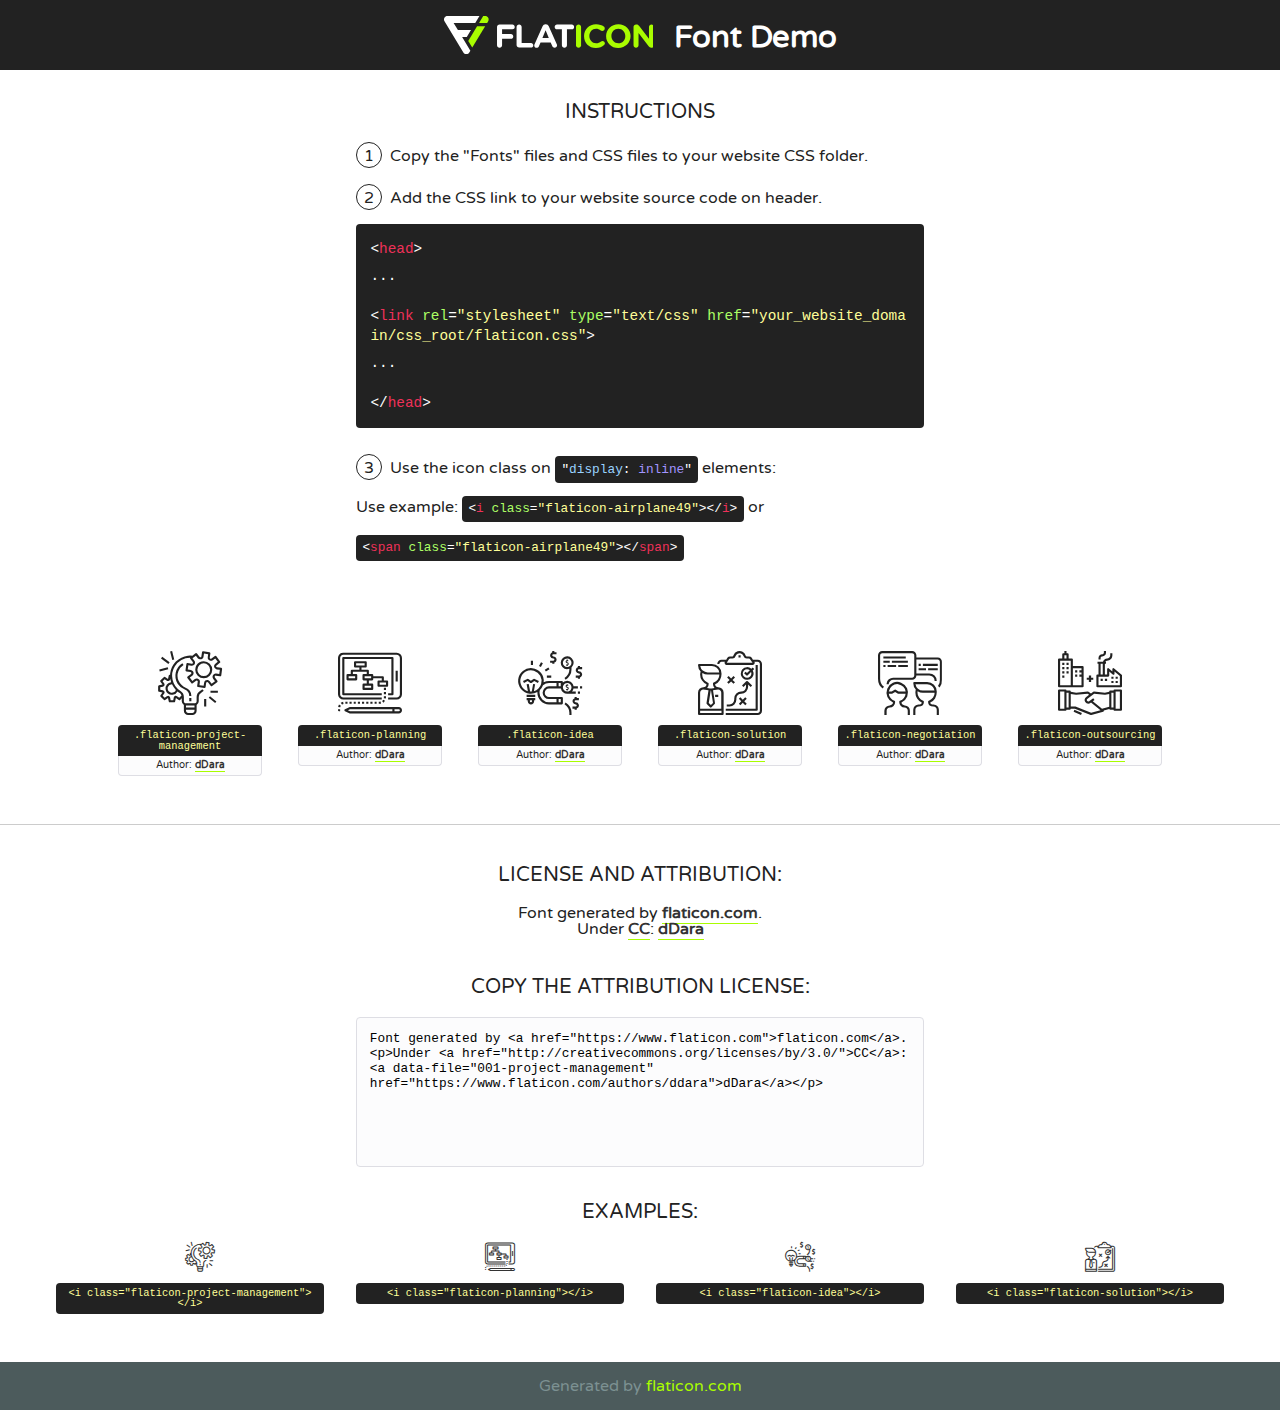
<file: fonts/flaticon/font/flaticon.html>
<!DOCTYPE html>
<!--
  Flaticon icon font: Flaticon
  Creation date: 30/08/2019 03:59
-->
<html>
<!DOCTYPE html>
<html>

<head>
    <title>Flaticon WebFont</title>
    <link href="http://fonts.googleapis.com/css?family=Varela+Round" rel="stylesheet" type="text/css" />
    <link rel="stylesheet" type="text/css" href="flaticon.css">
    <meta charset="UTF-8">
    <style>
    html, body, div, span, applet, object, iframe,
    h1, h2, h3, h4, h5, h6, p, blockquote, pre,
    a, abbr, acronym, address, big, cite, code,
    del, dfn, em, img, ins, kbd, q, s, samp,
    small, strike, strong, sub, sup, tt, var,
    b, u, i, center,
    dl, dt, dd, ol, ul, li,
    fieldset, form, label, legend,
    table, caption, tbody, tfoot, thead, tr, th, td,
    article, aside, canvas, details, embed, 
    figure, figcaption, footer, header, hgroup, 
    menu, nav, output, ruby, section, summary,
    time, mark, audio, video {
        margin: 0;
        padding: 0;
        border: 0;
        font-size: 100%;
        font: inherit;
        vertical-align: baseline;
    }
    /* HTML5 display-role reset for older browsers */
    article, aside, details, figcaption, figure, 
    footer, header, hgroup, menu, nav, section {
        display: block;
    }
    body {
        line-height: 1;
    }
    ol, ul {
        list-style: none;
    }
    blockquote, q {
        quotes: none;
    }
    blockquote:before, blockquote:after,
    q:before, q:after {
        content: '';
        content: none;
    }
    table {
        border-collapse: collapse;
        border-spacing: 0;
    }
    body {
        font-family: 'Varela Round', Helvetica, Arial, sans-serif;
        font-size: 16px;
        color: #222;
    }
    a {
        color: #333;
        border-bottom: 1px solid #a9fd00;
        font-weight: bold;
        text-decoration: none;
    }
    * {
        -moz-box-sizing: border-box;
        -webkit-box-sizing: border-box;
        box-sizing: border-box;
        margin: 0;
        padding: 0;
    }
    [class^="flaticon-"]:before, [class*=" flaticon-"]:before, [class^="flaticon-"]:after, [class*=" flaticon-"]:after {
        font-family: Flaticon;
        font-size: 30px;
        font-style: normal;
        margin-left: 20px;
        color: #333;
    }
    .wrapper {
        max-width: 600px;
        margin: auto;
        padding: 0 1em;
    }
    .title {
        font-size: 1.25em;
        text-align: center;
        margin-bottom: 1em;
        text-transform: uppercase;
    }
    header {
        text-align: center;
        background-color: #222;
        color: #fff;
        padding: 1em;
    }
    header .logo {
        width: 210px;
        height: 38px;
        display: inline-block;
        vertical-align: middle;
        margin-right: 1em;
        border: none;
    }
    header strong {
        font-size: 1.95em;
        font-weight: bold;
        vertical-align: middle;
        margin-top: 5px;
        display: inline-block;
    }
    .demo {
        margin: 2em auto;
        line-height: 1.25em;
    }
    .demo ul li {
        margin-bottom: 1em;
    }
    .demo ul li .num {
        color: #222;
        border-radius: 20px;
        display: inline-block;
        width: 26px;
        padding: 3px;
        height: 26px;
        text-align: center;
        margin-right: 0.5em;
        border: 1px solid #222;
    }
    .demo ul li code {
        background-color: #222;
        border-radius: 4px;
        padding: 0.25em 0.5em;
        display: inline-block;
        color: #fff;
        font-family: Consolas,Monaco,Lucida Console,Liberation Mono,DejaVu Sans Mono,Bitstream Vera Sans Mono,Courier New, monospace;
        font-weight: lighter;
        margin-top: 1em;
        font-size: 0.8em;
        word-break: break-all;
    }
    .demo ul li code.big {
        padding: 1em;
        font-size: 0.9em;
    }
    .demo ul li code .red {
        color: #EF3159;
    }
    .demo ul li code .green {
        color: #ACFF65;
    }
    .demo ul li code .yellow {
        color: #FFFF99;
    }
    .demo ul li code .blue {
        color: #99D3FF;
    }
    .demo ul li code .purple {
        color: #A295FF;
    }
    .demo ul li code .dots {
        margin-top: 0.5em;
        display: block;
    }
    #glyphs {
        border-bottom: 1px solid #ccc;
        padding: 2em 0;
        text-align: center;
    }
    .glyph {
        display: inline-block;
        width: 9em;
        margin: 1em;
        text-align: center;
        vertical-align: top;
        background: #FFF;
    }
    .glyph .glyph-icon {
        padding: 10px;
        display: block;
        font-family:"Flaticon";
        font-size: 64px;
        line-height: 1;
    }
    .glyph .glyph-icon:before {
        font-size: 64px;
        color: #222;
        margin-left: 0;
    }
    .class-name {
        font-size: 0.65em;
        background-color: #222;
        color: #fff;
        border-radius: 4px 4px 0 0;
        padding: 0.5em;
        color: #FFFF99;
        font-family: Consolas,Monaco,Lucida Console,Liberation Mono,DejaVu Sans Mono,Bitstream Vera Sans Mono,Courier New, monospace;
    }
    .author-name {
        font-size: 0.6em;
        background-color: #fcfcfd;
        border: 1px solid #DEDEE4;
        border-top: 0;
        border-radius: 0 0 4px 4px;
        padding: 0.5em;
    }
    .class-name:last-child {
        font-size: 10px;
        color:#888;
    }
    .class-name:last-child a {
        font-size: 10px;
        color:#555;
    }
    .class-name:last-child a:hover {
        color:#a9fd00;
    }
    .glyph > input {
        display: block;
        width: 100px;
        margin: 5px auto;
        text-align: center;
        font-size: 12px;
        cursor: text;
    }
    .glyph > input.icon-input {
        font-family:"Flaticon";
        font-size: 16px;
        margin-bottom: 10px;
    }
    .attribution .title {
        margin-top: 2em;
    }
    .attribution textarea {
        background-color: #fcfcfd;
        padding: 1em;
        border: none;
        box-shadow: none;
        border: 1px solid #DEDEE4;
        border-radius: 4px;
        resize: none;
        width: 100%;
        height: 150px;
        font-size: 0.8em;
        font-family: Consolas,Monaco,Lucida Console,Liberation Mono,DejaVu Sans Mono,Bitstream Vera Sans Mono,Courier New, monospace;
        -webkit-appearance: none;
    }
    .iconsuse {
        margin: 2em auto;
        text-align: center;
        max-width: 1200px;
    }
    .iconsuse:after {
        content: '';
        display: table;
        clear: both;
    }
    .iconsuse .image {
        float: left;
        width: 25%;
        padding: 0 1em;
    }
    .iconsuse .image p {
        margin-bottom: 1em;
    }
    .iconsuse .image span {
        display: block;
        font-size: 0.65em;
        background-color: #222;
        color: #fff;
        border-radius: 4px;
        padding: 0.5em;
        color: #FFFF99;
        margin-top: 1em;
        font-family: Consolas,Monaco,Lucida Console,Liberation Mono,DejaVu Sans Mono,Bitstream Vera Sans Mono,Courier New, monospace;
    }
    #footer {
        text-align: center;
        background-color: #4C5B5C;
        color: #7c9192;
        padding: 1em;
    }
    #footer a {
        border: none;
        color: #a9fd00;
        font-weight: normal;
    }
    @media (max-width: 960px) {
        .iconsuse .image {
            width: 50%;
        }
    }
    @media (max-width: 560px) {
        .iconsuse .image {
            width: 100%;
        }
    }
    </style>
</head>

<body class="characters-off">

    <header>
        <a href="https://www.flaticon.com" target="_blank" class="logo">
            <svg version="1.1" xmlns="http://www.w3.org/2000/svg" xmlns:xlink="http://www.w3.org/1999/xlink" xmlns:a="http://ns.adobe.com/AdobeSVGViewerExtensions/3.0/" viewBox="0 0 560.875 102.036" enable-background="new 0 0 560.875 102.036" xml:space="preserve">
                <defs>
                </defs>
                <g>
                    <g class="letters">
                        <path fill="#ffffff" d="M141.596,29.675c0-3.777,2.985-6.767,6.764-6.767h34.438c3.426,0,6.15,2.728,6.15,6.15
                        c0,3.43-2.724,6.149-6.15,6.149h-27.674v13.091h23.719c3.429,0,6.151,2.724,6.151,6.15c0,3.43-2.723,6.149-6.151,6.149h-23.719
                        v17.574c0,3.773-2.986,6.761-6.764,6.761c-3.779,0-6.764-2.989-6.764-6.761V29.675z"></path>
                        <path fill="#ffffff" d="M193.844,29.149c0-3.781,2.985-6.767,6.764-6.767c3.776,0,6.763,2.985,6.763,6.767v42.957h25.039
                        c3.426,0,6.149,2.726,6.149,6.153c0,3.425-2.723,6.15-6.149,6.15h-31.802c-3.779,0-6.764-2.986-6.764-6.768V29.149z"></path>
                        <path fill="#ffffff" d="M241.891,75.71l21.438-48.407c1.492-3.341,4.215-5.357,7.906-5.357h0.792
                        c3.686,0,6.323,2.017,7.815,5.357l21.439,48.407c0.436,0.967,0.701,1.845,0.701,2.723c0,3.602-2.809,6.501-6.414,6.501
                        c-3.161,0-5.269-1.845-6.499-4.655l-4.132-9.661h-27.059l-4.301,10.102c-1.144,2.631-3.426,4.214-6.237,4.214
                        c-3.517,0-6.24-2.81-6.24-6.325C241.1,77.64,241.451,76.677,241.891,75.71z M279.932,58.666l-8.521-20.297l-8.526,20.297H279.932
                        z"></path>
                        <path fill="#ffffff" d="M314.864,35.387H301.86c-3.429,0-6.239-2.813-6.239-6.238c0-3.429,2.811-6.24,6.239-6.24h39.533
                        c3.426,0,6.237,2.811,6.237,6.24c0,3.425-2.811,6.238-6.237,6.238h-13.001v42.785c0,3.773-2.99,6.761-6.764,6.761
                        c-3.779,0-6.764-2.989-6.764-6.761V35.387z"></path>
                        <path fill="#A9FD00" d="M352.615,29.149c0-3.781,2.985-6.767,6.767-6.767c3.774,0,6.761,2.985,6.761,6.767v49.024
                        c0,3.773-2.987,6.761-6.761,6.761c-3.781,0-6.767-2.989-6.767-6.761V29.149z"></path>
                        <path fill="#A9FD00" d="M374.132,53.836v-0.179c0-17.481,13.178-31.801,32.065-31.801c9.22,0,15.459,2.458,20.557,6.238
                        c1.402,1.054,2.637,2.985,2.637,5.357c0,3.692-2.985,6.59-6.681,6.59c-1.845,0-3.071-0.702-4.044-1.319
                        c-3.776-2.813-7.729-4.393-12.562-4.393c-10.364,0-17.831,8.611-17.831,19.154v0.173c0,10.542,7.291,19.329,17.831,19.329
                        c5.715,0,9.492-1.756,13.359-4.834c1.049-0.874,2.458-1.491,4.039-1.491c3.429,0,6.325,2.813,6.325,6.236
                        c0,2.106-1.056,3.78-2.282,4.834c-5.539,4.834-12.036,7.733-21.878,7.733C387.572,85.464,374.132,71.493,374.132,53.836z"></path>
                        <path fill="#A9FD00" d="M433.009,53.836v-0.179c0-17.481,13.79-31.801,32.766-31.801c18.981,0,32.592,14.143,32.592,31.628v0.173
                        c0,17.483-13.785,31.807-32.769,31.807C446.625,85.464,433.009,71.32,433.009,53.836z M484.224,53.836v-0.179
                        c0-10.539-7.725-19.326-18.626-19.326c-10.893,0-18.449,8.611-18.449,19.154v0.173c0,10.542,7.73,19.329,18.626,19.329
                        C476.676,72.986,484.224,64.378,484.224,53.836z"></path>
                        <path fill="#A9FD00" d="M506.233,29.321c0-3.774,2.99-6.763,6.767-6.763h1.401c3.252,0,5.183,1.583,7.029,3.953l26.093,34.265
                        V29.059c0-3.692,2.99-6.677,6.681-6.677c3.683,0,6.671,2.985,6.671,6.677v48.934c0,3.78-2.987,6.765-6.764,6.765h-0.436
                        c-3.257,0-5.188-1.581-7.034-3.953l-27.056-35.492v32.944c0,3.687-2.985,6.676-6.678,6.676c-3.683,0-6.673-2.989-6.673-6.676
                        V29.321z"></path>
                    </g>
                    <g class="insignia">
                        <path fill="#ffffff" d="M48.372,56.137h12.517l11.156-18.537H37.186L25.688,18.539h57.825L94.668,0H9.271
                        C5.925,0,2.842,1.801,1.198,4.716c-1.644,2.907-1.593,6.482,0.134,9.343l50.38,83.501c1.678,2.781,4.689,4.476,7.938,4.476
                        c3.246,0,6.257-1.695,7.935-4.476l2.898-4.804L48.372,56.137z"></path>
                        <g class="i">
                            <path fill="#A9FD00" d="M93.575,18.539h0.031v0.004l21.652,0.004l2.705-4.488c1.727-2.861,1.778-6.436,0.133-9.343
                            C116.454,1.801,113.371,0,110.026,0h-5.294L93.575,18.539z"></path>
                            <polygon fill="#A9FD00" points="88.291,27.356 64.725,66.486 75.519,84.404 109.942,27.356"></polygon>
                        </g>
                    </g>
                </g>
            </svg>
        </a>
        <strong>Font Demo</strong>
    </header>


    <section class="demo wrapper">

        <p class="title">Instructions</p>

        <ul>
            <li>
                <span class="num">1</span>Copy the "Fonts" files and CSS files to your website CSS folder.
            </li>
            <li>
                <span class="num">2</span>Add the CSS link to your website source code on header.
                <code class="big">
                    &lt;<span class="red">head</span>&gt;
                    <br/><span class="dots">...</span>
                    <br/>&lt;<span class="red">link</span> <span class="green">rel</span>=<span class="yellow">"stylesheet"</span> <span class="green">type</span>=<span class="yellow">"text/css"</span> <span class="green">href</span>=<span class="yellow">"your_website_domain/css_root/flaticon.css"</span>&gt;
                    <br/><span class="dots">...</span>
                    <br/>&lt;/<span class="red">head</span>&gt;
                </code>
            </li>

            <li>
                <p>
                    <span class="num">3</span>Use the icon class on <code>"<span class="blue">display</span>:<span class="purple"> inline</span>"</code> elements:
                    <br />
                    Use example: <code>&lt;<span class="red">i</span> <span class="green">class</span>=<span class="yellow">&quot;flaticon-airplane49&quot;</span>&gt;&lt;/<span class="red">i</span>&gt;</code> or <code>&lt;<span class="red">span</span> <span class="green">class</span>=<span class="yellow">&quot;flaticon-airplane49&quot;</span>&gt;&lt;/<span class="red">span</span>&gt;</code>
            </li>
        </ul>

    </section>




   <section id="glyphs">          
    
      
        <div class="glyph"><div class="glyph-icon flaticon-project-management"></div>
            <div class="class-name">.flaticon-project-management</div>
            <div class="author-name">Author: <a data-file="001-project-management" href="https://www.flaticon.com/authors/ddara">dDara</a> </div> 
        </div>        
        
        <div class="glyph"><div class="glyph-icon flaticon-planning"></div>
            <div class="class-name">.flaticon-planning</div>
            <div class="author-name">Author: <a data-file="002-planning" href="https://www.flaticon.com/authors/ddara">dDara</a> </div> 
        </div>        
        
        <div class="glyph"><div class="glyph-icon flaticon-idea"></div>
            <div class="class-name">.flaticon-idea</div>
            <div class="author-name">Author: <a data-file="003-idea" href="https://www.flaticon.com/authors/ddara">dDara</a> </div> 
        </div>        
        
        <div class="glyph"><div class="glyph-icon flaticon-solution"></div>
            <div class="class-name">.flaticon-solution</div>
            <div class="author-name">Author: <a data-file="004-solution" href="https://www.flaticon.com/authors/ddara">dDara</a> </div> 
        </div>        
        
        <div class="glyph"><div class="glyph-icon flaticon-negotiation"></div>
            <div class="class-name">.flaticon-negotiation</div>
            <div class="author-name">Author: <a data-file="005-negotiation" href="https://www.flaticon.com/authors/ddara">dDara</a> </div> 
        </div>        
        
        <div class="glyph"><div class="glyph-icon flaticon-outsourcing"></div>
            <div class="class-name">.flaticon-outsourcing</div>
            <div class="author-name">Author: <a data-file="006-outsourcing" href="https://www.flaticon.com/authors/ddara">dDara</a> </div> 
        </div>        
        

    </section>



    <section class="attribution wrapper"   style="text-align:center;">

      <div class="title">License and attribution:</div><div class="attrDiv">Font generated by <a href="https://www.flaticon.com">flaticon.com</a>. <div><p>Under <a href="http://creativecommons.org/licenses/by/3.0/">CC</a>: <a data-file="001-project-management" href="https://www.flaticon.com/authors/ddara">dDara</a></p>  </div>
      </div>
      <div class="title">Copy the Attribution License:</div>

    <textarea onclick="this.focus();this.select();">Font generated by &lt;a href=&quot;https://www.flaticon.com&quot;&gt;flaticon.com&lt;/a&gt;. <p>Under <a href="http://creativecommons.org/licenses/by/3.0/">CC</a>: <a data-file="001-project-management" href="https://www.flaticon.com/authors/ddara">dDara</a></p>  
     </textarea>

    </section>

    <section class="iconsuse">

          <div class="title">Examples:</div>            
             
            <div class="image">
                <p>
                    <i class="glyph-icon flaticon-project-management"></i> 
                    <span>&lt;i class=&quot;flaticon-project-management&quot;&gt;&lt;/i&gt;</span>
                </p>
            </div>
            
            <div class="image">
                <p>
                    <i class="glyph-icon flaticon-planning"></i> 
                    <span>&lt;i class=&quot;flaticon-planning&quot;&gt;&lt;/i&gt;</span>
                </p>
            </div>
            
            <div class="image">
                <p>
                    <i class="glyph-icon flaticon-idea"></i> 
                    <span>&lt;i class=&quot;flaticon-idea&quot;&gt;&lt;/i&gt;</span>
                </p>
            </div>
            
            <div class="image">
                <p>
                    <i class="glyph-icon flaticon-solution"></i> 
                    <span>&lt;i class=&quot;flaticon-solution&quot;&gt;&lt;/i&gt;</span>
                </p>
            </div>
                       
        </div>
                            
    </section>

<div id="footer">
    <div>Generated by <a href="https://www.flaticon.com">flaticon.com</a>
    </div>
</div>



</body>
</html>
</file>
<file: fonts/icomoon/style.css>
@font-face {
  font-family: 'icomoon';
  src:  url('fonts/icomoon.eot?10si43');
  src:  url('fonts/icomoon.eot?10si43#iefix') format('embedded-opentype'),
    url('fonts/icomoon.ttf?10si43') format('truetype'),
    url('fonts/icomoon.woff?10si43') format('woff'),
    url('fonts/icomoon.svg?10si43#icomoon') format('svg');
  font-weight: normal;
  font-style: normal;
}

[class^="icon-"], [class*=" icon-"] {
  /* use !important to prevent issues with browser extensions that change fonts */
  font-family: 'icomoon' !important;
  speak: none;
  font-style: normal;
  font-weight: normal;
  font-variant: normal;
  text-transform: none;
  line-height: 1;

  /* Better Font Rendering =========== */
  -webkit-font-smoothing: antialiased;
  -moz-osx-font-smoothing: grayscale;
}

.icon-asterisk:before {
  content: "\f069";
}
.icon-plus:before {
  content: "\f067";
}
.icon-question:before {
  content: "\f128";
}
.icon-minus:before {
  content: "\f068";
}
.icon-glass:before {
  content: "\f000";
}
.icon-music:before {
  content: "\f001";
}
.icon-search:before {
  content: "\f002";
}
.icon-envelope-o:before {
  content: "\f003";
}
.icon-heart:before {
  content: "\f004";
}
.icon-star:before {
  content: "\f005";
}
.icon-star-o:before {
  content: "\f006";
}
.icon-user:before {
  content: "\f007";
}
.icon-film:before {
  content: "\f008";
}
.icon-th-large:before {
  content: "\f009";
}
.icon-th:before {
  content: "\f00a";
}
.icon-th-list:before {
  content: "\f00b";
}
.icon-check:before {
  content: "\f00c";
}
.icon-close:before {
  content: "\f00d";
}
.icon-remove:before {
  content: "\f00d";
}
.icon-times:before {
  content: "\f00d";
}
.icon-search-plus:before {
  content: "\f00e";
}
.icon-search-minus:before {
  content: "\f010";
}
.icon-power-off:before {
  content: "\f011";
}
.icon-signal:before {
  content: "\f012";
}
.icon-cog:before {
  content: "\f013";
}
.icon-gear:before {
  content: "\f013";
}
.icon-trash-o:before {
  content: "\f014";
}
.icon-home:before {
  content: "\f015";
}
.icon-file-o:before {
  content: "\f016";
}
.icon-clock-o:before {
  content: "\f017";
}
.icon-road:before {
  content: "\f018";
}
.icon-download:before {
  content: "\f019";
}
.icon-arrow-circle-o-down:before {
  content: "\f01a";
}
.icon-arrow-circle-o-up:before {
  content: "\f01b";
}
.icon-inbox:before {
  content: "\f01c";
}
.icon-play-circle-o:before {
  content: "\f01d";
}
.icon-repeat:before {
  content: "\f01e";
}
.icon-rotate-right:before {
  content: "\f01e";
}
.icon-refresh:before {
  content: "\f021";
}
.icon-list-alt:before {
  content: "\f022";
}
.icon-lock:before {
  content: "\f023";
}
.icon-flag:before {
  content: "\f024";
}
.icon-headphones:before {
  content: "\f025";
}
.icon-volume-off:before {
  content: "\f026";
}
.icon-volume-down:before {
  content: "\f027";
}
.icon-volume-up:before {
  content: "\f028";
}
.icon-qrcode:before {
  content: "\f029";
}
.icon-barcode:before {
  content: "\f02a";
}
.icon-tag:before {
  content: "\f02b";
}
.icon-tags:before {
  content: "\f02c";
}
.icon-book:before {
  content: "\f02d";
}
.icon-bookmark:before {
  content: "\f02e";
}
.icon-print:before {
  content: "\f02f";
}
.icon-camera:before {
  content: "\f030";
}
.icon-font:before {
  content: "\f031";
}
.icon-bold:before {
  content: "\f032";
}
.icon-italic:before {
  content: "\f033";
}
.icon-text-height:before {
  content: "\f034";
}
.icon-text-width:before {
  content: "\f035";
}
.icon-align-left:before {
  content: "\f036";
}
.icon-align-center:before {
  content: "\f037";
}
.icon-align-right:before {
  content: "\f038";
}
.icon-align-justify:before {
  content: "\f039";
}
.icon-list:before {
  content: "\f03a";
}
.icon-dedent:before {
  content: "\f03b";
}
.icon-outdent:before {
  content: "\f03b";
}
.icon-indent:before {
  content: "\f03c";
}
.icon-video-camera:before {
  content: "\f03d";
}
.icon-image:before {
  content: "\f03e";
}
.icon-photo:before {
  content: "\f03e";
}
.icon-picture-o:before {
  content: "\f03e";
}
.icon-pencil:before {
  content: "\f040";
}
.icon-map-marker:before {
  content: "\f041";
}
.icon-adjust:before {
  content: "\f042";
}
.icon-tint:before {
  content: "\f043";
}
.icon-edit:before {
  content: "\f044";
}
.icon-pencil-square-o:before {
  content: "\f044";
}
.icon-share-square-o:before {
  content: "\f045";
}
.icon-check-square-o:before {
  content: "\f046";
}
.icon-arrows:before {
  content: "\f047";
}
.icon-step-backward:before {
  content: "\f048";
}
.icon-fast-backward:before {
  content: "\f049";
}
.icon-backward:before {
  content: "\f04a";
}
.icon-play:before {
  content: "\f04b";
}
.icon-pause:before {
  content: "\f04c";
}
.icon-stop:before {
  content: "\f04d";
}
.icon-forward:before {
  content: "\f04e";
}
.icon-fast-forward:before {
  content: "\f050";
}
.icon-step-forward:before {
  content: "\f051";
}
.icon-eject:before {
  content: "\f052";
}
.icon-chevron-left:before {
  content: "\f053";
}
.icon-chevron-right:before {
  content: "\f054";
}
.icon-plus-circle:before {
  content: "\f055";
}
.icon-minus-circle:before {
  content: "\f056";
}
.icon-times-circle:before {
  content: "\f057";
}
.icon-check-circle:before {
  content: "\f058";
}
.icon-question-circle:before {
  content: "\f059";
}
.icon-info-circle:before {
  content: "\f05a";
}
.icon-crosshairs:before {
  content: "\f05b";
}
.icon-times-circle-o:before {
  content: "\f05c";
}
.icon-check-circle-o:before {
  content: "\f05d";
}
.icon-ban:before {
  content: "\f05e";
}
.icon-arrow-left:before {
  content: "\f060";
}
.icon-arrow-right:before {
  content: "\f061";
}
.icon-arrow-up:before {
  content: "\f062";
}
.icon-arrow-down:before {
  content: "\f063";
}
.icon-mail-forward:before {
  content: "\f064";
}
.icon-share:before {
  content: "\f064";
}
.icon-expand:before {
  content: "\f065";
}
.icon-compress:before {
  content: "\f066";
}
.icon-exclamation-circle:before {
  content: "\f06a";
}
.icon-gift:before {
  content: "\f06b";
}
.icon-leaf:before {
  content: "\f06c";
}
.icon-fire:before {
  content: "\f06d";
}
.icon-eye:before {
  content: "\f06e";
}
.icon-eye-slash:before {
  content: "\f070";
}
.icon-exclamation-triangle:before {
  content: "\f071";
}
.icon-warning:before {
  content: "\f071";
}
.icon-plane:before {
  content: "\f072";
}
.icon-calendar:before {
  content: "\f073";
}
.icon-random:before {
  content: "\f074";
}
.icon-comment:before {
  content: "\f075";
}
.icon-magnet:before {
  content: "\f076";
}
.icon-chevron-up:before {
  content: "\f077";
}
.icon-chevron-down:before {
  content: "\f078";
}
.icon-retweet:before {
  content: "\f079";
}
.icon-shopping-cart:before {
  content: "\f07a";
}
.icon-folder:before {
  content: "\f07b";
}
.icon-folder-open:before {
  content: "\f07c";
}
.icon-arrows-v:before {
  content: "\f07d";
}
.icon-arrows-h:before {
  content: "\f07e";
}
.icon-bar-chart:before {
  content: "\f080";
}
.icon-bar-chart-o:before {
  content: "\f080";
}
.icon-twitter-square:before {
  content: "\f081";
}
.icon-facebook-square:before {
  content: "\f082";
}
.icon-camera-retro:before {
  content: "\f083";
}
.icon-key:before {
  content: "\f084";
}
.icon-cogs:before {
  content: "\f085";
}
.icon-gears:before {
  content: "\f085";
}
.icon-comments:before {
  content: "\f086";
}
.icon-thumbs-o-up:before {
  content: "\f087";
}
.icon-thumbs-o-down:before {
  content: "\f088";
}
.icon-star-half:before {
  content: "\f089";
}
.icon-heart-o:before {
  content: "\f08a";
}
.icon-sign-out:before {
  content: "\f08b";
}
.icon-linkedin-square:before {
  content: "\f08c";
}
.icon-thumb-tack:before {
  content: "\f08d";
}
.icon-external-link:before {
  content: "\f08e";
}
.icon-sign-in:before {
  content: "\f090";
}
.icon-trophy:before {
  content: "\f091";
}
.icon-github-square:before {
  content: "\f092";
}
.icon-upload:before {
  content: "\f093";
}
.icon-lemon-o:before {
  content: "\f094";
}
.icon-phone:before {
  content: "\f095";
}
.icon-square-o:before {
  content: "\f096";
}
.icon-bookmark-o:before {
  content: "\f097";
}
.icon-phone-square:before {
  content: "\f098";
}
.icon-twitter:before {
  content: "\f099";
}
.icon-facebook:before {
  content: "\f09a";
}
.icon-facebook-f:before {
  content: "\f09a";
}
.icon-github:before {
  content: "\f09b";
}
.icon-unlock:before {
  content: "\f09c";
}
.icon-credit-card:before {
  content: "\f09d";
}
.icon-feed:before {
  content: "\f09e";
}
.icon-rss:before {
  content: "\f09e";
}
.icon-hdd-o:before {
  content: "\f0a0";
}
.icon-bullhorn:before {
  content: "\f0a1";
}
.icon-bell-o:before {
  content: "\f0a2";
}
.icon-certificate:before {
  content: "\f0a3";
}
.icon-hand-o-right:before {
  content: "\f0a4";
}
.icon-hand-o-left:before {
  content: "\f0a5";
}
.icon-hand-o-up:before {
  content: "\f0a6";
}
.icon-hand-o-down:before {
  content: "\f0a7";
}
.icon-arrow-circle-left:before {
  content: "\f0a8";
}
.icon-arrow-circle-right:before {
  content: "\f0a9";
}
.icon-arrow-circle-up:before {
  content: "\f0aa";
}
.icon-arrow-circle-down:before {
  content: "\f0ab";
}
.icon-globe:before {
  content: "\f0ac";
}
.icon-wrench:before {
  content: "\f0ad";
}
.icon-tasks:before {
  content: "\f0ae";
}
.icon-filter:before {
  content: "\f0b0";
}
.icon-briefcase:before {
  content: "\f0b1";
}
.icon-arrows-alt:before {
  content: "\f0b2";
}
.icon-group:before {
  content: "\f0c0";
}
.icon-users:before {
  content: "\f0c0";
}
.icon-chain:before {
  content: "\f0c1";
}
.icon-link:before {
  content: "\f0c1";
}
.icon-cloud:before {
  content: "\f0c2";
}
.icon-flask:before {
  content: "\f0c3";
}
.icon-cut:before {
  content: "\f0c4";
}
.icon-scissors:before {
  content: "\f0c4";
}
.icon-copy:before {
  content: "\f0c5";
}
.icon-files-o:before {
  content: "\f0c5";
}
.icon-paperclip:before {
  content: "\f0c6";
}
.icon-floppy-o:before {
  content: "\f0c7";
}
.icon-save:before {
  content: "\f0c7";
}
.icon-square:before {
  content: "\f0c8";
}
.icon-bars:before {
  content: "\f0c9";
}
.icon-navicon:before {
  content: "\f0c9";
}
.icon-reorder:before {
  content: "\f0c9";
}
.icon-list-ul:before {
  content: "\f0ca";
}
.icon-list-ol:before {
  content: "\f0cb";
}
.icon-strikethrough:before {
  content: "\f0cc";
}
.icon-underline:before {
  content: "\f0cd";
}
.icon-table:before {
  content: "\f0ce";
}
.icon-magic:before {
  content: "\f0d0";
}
.icon-truck:before {
  content: "\f0d1";
}
.icon-pinterest:before {
  content: "\f0d2";
}
.icon-pinterest-square:before {
  content: "\f0d3";
}
.icon-google-plus-square:before {
  content: "\f0d4";
}
.icon-google-plus:before {
  content: "\f0d5";
}
.icon-money:before {
  content: "\f0d6";
}
.icon-caret-down:before {
  content: "\f0d7";
}
.icon-caret-up:before {
  content: "\f0d8";
}
.icon-caret-left:before {
  content: "\f0d9";
}
.icon-caret-right:before {
  content: "\f0da";
}
.icon-columns:before {
  content: "\f0db";
}
.icon-sort:before {
  content: "\f0dc";
}
.icon-unsorted:before {
  content: "\f0dc";
}
.icon-sort-desc:before {
  content: "\f0dd";
}
.icon-sort-down:before {
  content: "\f0dd";
}
.icon-sort-asc:before {
  content: "\f0de";
}
.icon-sort-up:before {
  content: "\f0de";
}
.icon-envelope:before {
  content: "\f0e0";
}
.icon-linkedin:before {
  content: "\f0e1";
}
.icon-rotate-left:before {
  content: "\f0e2";
}
.icon-undo:before {
  content: "\f0e2";
}
.icon-gavel:before {
  content: "\f0e3";
}
.icon-legal:before {
  content: "\f0e3";
}
.icon-dashboard:before {
  content: "\f0e4";
}
.icon-tachometer:before {
  content: "\f0e4";
}
.icon-comment-o:before {
  content: "\f0e5";
}
.icon-comments-o:before {
  content: "\f0e6";
}
.icon-bolt:before {
  content: "\f0e7";
}
.icon-flash:before {
  content: "\f0e7";
}
.icon-sitemap:before {
  content: "\f0e8";
}
.icon-umbrella:before {
  content: "\f0e9";
}
.icon-clipboard:before {
  content: "\f0ea";
}
.icon-paste:before {
  content: "\f0ea";
}
.icon-lightbulb-o:before {
  content: "\f0eb";
}
.icon-exchange:before {
  content: "\f0ec";
}
.icon-cloud-download:before {
  content: "\f0ed";
}
.icon-cloud-upload:before {
  content: "\f0ee";
}
.icon-user-md:before {
  content: "\f0f0";
}
.icon-stethoscope:before {
  content: "\f0f1";
}
.icon-suitcase:before {
  content: "\f0f2";
}
.icon-bell:before {
  content: "\f0f3";
}
.icon-coffee:before {
  content: "\f0f4";
}
.icon-cutlery:before {
  content: "\f0f5";
}
.icon-file-text-o:before {
  content: "\f0f6";
}
.icon-building-o:before {
  content: "\f0f7";
}
.icon-hospital-o:before {
  content: "\f0f8";
}
.icon-ambulance:before {
  content: "\f0f9";
}
.icon-medkit:before {
  content: "\f0fa";
}
.icon-fighter-jet:before {
  content: "\f0fb";
}
.icon-beer:before {
  content: "\f0fc";
}
.icon-h-square:before {
  content: "\f0fd";
}
.icon-plus-square:before {
  content: "\f0fe";
}
.icon-angle-double-left:before {
  content: "\f100";
}
.icon-angle-double-right:before {
  content: "\f101";
}
.icon-angle-double-up:before {
  content: "\f102";
}
.icon-angle-double-down:before {
  content: "\f103";
}
.icon-angle-left:before {
  content: "\f104";
}
.icon-angle-right:before {
  content: "\f105";
}
.icon-angle-up:before {
  content: "\f106";
}
.icon-angle-down:before {
  content: "\f107";
}
.icon-desktop:before {
  content: "\f108";
}
.icon-laptop:before {
  content: "\f109";
}
.icon-tablet:before {
  content: "\f10a";
}
.icon-mobile:before {
  content: "\f10b";
}
.icon-mobile-phone:before {
  content: "\f10b";
}
.icon-circle-o:before {
  content: "\f10c";
}
.icon-quote-left:before {
  content: "\f10d";
}
.icon-quote-right:before {
  content: "\f10e";
}
.icon-spinner:before {
  content: "\f110";
}
.icon-circle:before {
  content: "\f111";
}
.icon-mail-reply:before {
  content: "\f112";
}
.icon-reply:before {
  content: "\f112";
}
.icon-github-alt:before {
  content: "\f113";
}
.icon-folder-o:before {
  content: "\f114";
}
.icon-folder-open-o:before {
  content: "\f115";
}
.icon-smile-o:before {
  content: "\f118";
}
.icon-frown-o:before {
  content: "\f119";
}
.icon-meh-o:before {
  content: "\f11a";
}
.icon-gamepad:before {
  content: "\f11b";
}
.icon-keyboard-o:before {
  content: "\f11c";
}
.icon-flag-o:before {
  content: "\f11d";
}
.icon-flag-checkered:before {
  content: "\f11e";
}
.icon-terminal:before {
  content: "\f120";
}
.icon-code:before {
  content: "\f121";
}
.icon-mail-reply-all:before {
  content: "\f122";
}
.icon-reply-all:before {
  content: "\f122";
}
.icon-star-half-empty:before {
  content: "\f123";
}
.icon-star-half-full:before {
  content: "\f123";
}
.icon-star-half-o:before {
  content: "\f123";
}
.icon-location-arrow:before {
  content: "\f124";
}
.icon-crop:before {
  content: "\f125";
}
.icon-code-fork:before {
  content: "\f126";
}
.icon-chain-broken:before {
  content: "\f127";
}
.icon-unlink:before {
  content: "\f127";
}
.icon-info:before {
  content: "\f129";
}
.icon-exclamation:before {
  content: "\f12a";
}
.icon-superscript:before {
  content: "\f12b";
}
.icon-subscript:before {
  content: "\f12c";
}
.icon-eraser:before {
  content: "\f12d";
}
.icon-puzzle-piece:before {
  content: "\f12e";
}
.icon-microphone:before {
  content: "\f130";
}
.icon-microphone-slash:before {
  content: "\f131";
}
.icon-shield:before {
  content: "\f132";
}
.icon-calendar-o:before {
  content: "\f133";
}
.icon-fire-extinguisher:before {
  content: "\f134";
}
.icon-rocket:before {
  content: "\f135";
}
.icon-maxcdn:before {
  content: "\f136";
}
.icon-chevron-circle-left:before {
  content: "\f137";
}
.icon-chevron-circle-right:before {
  content: "\f138";
}
.icon-chevron-circle-up:before {
  content: "\f139";
}
.icon-chevron-circle-down:before {
  content: "\f13a";
}
.icon-html5:before {
  content: "\f13b";
}
.icon-css3:before {
  content: "\f13c";
}
.icon-anchor:before {
  content: "\f13d";
}
.icon-unlock-alt:before {
  content: "\f13e";
}
.icon-bullseye:before {
  content: "\f140";
}
.icon-ellipsis-h:before {
  content: "\f141";
}
.icon-ellipsis-v:before {
  content: "\f142";
}
.icon-rss-square:before {
  content: "\f143";
}
.icon-play-circle:before {
  content: "\f144";
}
.icon-ticket:before {
  content: "\f145";
}
.icon-minus-square:before {
  content: "\f146";
}
.icon-minus-square-o:before {
  content: "\f147";
}
.icon-level-up:before {
  content: "\f148";
}
.icon-level-down:before {
  content: "\f149";
}
.icon-check-square:before {
  content: "\f14a";
}
.icon-pencil-square:before {
  content: "\f14b";
}
.icon-external-link-square:before {
  content: "\f14c";
}
.icon-share-square:before {
  content: "\f14d";
}
.icon-compass:before {
  content: "\f14e";
}
.icon-caret-square-o-down:before {
  content: "\f150";
}
.icon-toggle-down:before {
  content: "\f150";
}
.icon-caret-square-o-up:before {
  content: "\f151";
}
.icon-toggle-up:before {
  content: "\f151";
}
.icon-caret-square-o-right:before {
  content: "\f152";
}
.icon-toggle-right:before {
  content: "\f152";
}
.icon-eur:before {
  content: "\f153";
}
.icon-euro:before {
  content: "\f153";
}
.icon-gbp:before {
  content: "\f154";
}
.icon-dollar:before {
  content: "\f155";
}
.icon-usd:before {
  content: "\f155";
}
.icon-inr:before {
  content: "\f156";
}
.icon-rupee:before {
  content: "\f156";
}
.icon-cny:before {
  content: "\f157";
}
.icon-jpy:before {
  content: "\f157";
}
.icon-rmb:before {
  content: "\f157";
}
.icon-yen:before {
  content: "\f157";
}
.icon-rouble:before {
  content: "\f158";
}
.icon-rub:before {
  content: "\f158";
}
.icon-ruble:before {
  content: "\f158";
}
.icon-krw:before {
  content: "\f159";
}
.icon-won:before {
  content: "\f159";
}
.icon-bitcoin:before {
  content: "\f15a";
}
.icon-btc:before {
  content: "\f15a";
}
.icon-file:before {
  content: "\f15b";
}
.icon-file-text:before {
  content: "\f15c";
}
.icon-sort-alpha-asc:before {
  content: "\f15d";
}
.icon-sort-alpha-desc:before {
  content: "\f15e";
}
.icon-sort-amount-asc:before {
  content: "\f160";
}
.icon-sort-amount-desc:before {
  content: "\f161";
}
.icon-sort-numeric-asc:before {
  content: "\f162";
}
.icon-sort-numeric-desc:before {
  content: "\f163";
}
.icon-thumbs-up:before {
  content: "\f164";
}
.icon-thumbs-down:before {
  content: "\f165";
}
.icon-youtube-square:before {
  content: "\f166";
}
.icon-youtube:before {
  content: "\f167";
}
.icon-xing:before {
  content: "\f168";
}
.icon-xing-square:before {
  content: "\f169";
}
.icon-youtube-play:before {
  content: "\f16a";
}
.icon-dropbox:before {
  content: "\f16b";
}
.icon-stack-overflow:before {
  content: "\f16c";
}
.icon-instagram:before {
  content: "\f16d";
}
.icon-flickr:before {
  content: "\f16e";
}
.icon-adn:before {
  content: "\f170";
}
.icon-bitbucket:before {
  content: "\f171";
}
.icon-bitbucket-square:before {
  content: "\f172";
}
.icon-tumblr:before {
  content: "\f173";
}
.icon-tumblr-square:before {
  content: "\f174";
}
.icon-long-arrow-down:before {
  content: "\f175";
}
.icon-long-arrow-up:before {
  content: "\f176";
}
.icon-long-arrow-left:before {
  content: "\f177";
}
.icon-long-arrow-right:before {
  content: "\f178";
}
.icon-apple:before {
  content: "\f179";
}
.icon-windows:before {
  content: "\f17a";
}
.icon-android:before {
  content: "\f17b";
}
.icon-linux:before {
  content: "\f17c";
}
.icon-dribbble:before {
  content: "\f17d";
}
.icon-skype:before {
  content: "\f17e";
}
.icon-foursquare:before {
  content: "\f180";
}
.icon-trello:before {
  content: "\f181";
}
.icon-female:before {
  content: "\f182";
}
.icon-male:before {
  content: "\f183";
}
.icon-gittip:before {
  content: "\f184";
}
.icon-gratipay:before {
  content: "\f184";
}
.icon-sun-o:before {
  content: "\f185";
}
.icon-moon-o:before {
  content: "\f186";
}
.icon-archive:before {
  content: "\f187";
}
.icon-bug:before {
  content: "\f188";
}
.icon-vk:before {
  content: "\f189";
}
.icon-weibo:before {
  content: "\f18a";
}
.icon-renren:before {
  content: "\f18b";
}
.icon-pagelines:before {
  content: "\f18c";
}
.icon-stack-exchange:before {
  content: "\f18d";
}
.icon-arrow-circle-o-right:before {
  content: "\f18e";
}
.icon-arrow-circle-o-left:before {
  content: "\f190";
}
.icon-caret-square-o-left:before {
  content: "\f191";
}
.icon-toggle-left:before {
  content: "\f191";
}
.icon-dot-circle-o:before {
  content: "\f192";
}
.icon-wheelchair:before {
  content: "\f193";
}
.icon-vimeo-square:before {
  content: "\f194";
}
.icon-try:before {
  content: "\f195";
}
.icon-turkish-lira:before {
  content: "\f195";
}
.icon-plus-square-o:before {
  content: "\f196";
}
.icon-space-shuttle:before {
  content: "\f197";
}
.icon-slack:before {
  content: "\f198";
}
.icon-envelope-square:before {
  content: "\f199";
}
.icon-wordpress:before {
  content: "\f19a";
}
.icon-openid:before {
  content: "\f19b";
}
.icon-bank:before {
  content: "\f19c";
}
.icon-institution:before {
  content: "\f19c";
}
.icon-university:before {
  content: "\f19c";
}
.icon-graduation-cap:before {
  content: "\f19d";
}
.icon-mortar-board:before {
  content: "\f19d";
}
.icon-yahoo:before {
  content: "\f19e";
}
.icon-google:before {
  content: "\f1a0";
}
.icon-reddit:before {
  content: "\f1a1";
}
.icon-reddit-square:before {
  content: "\f1a2";
}
.icon-stumbleupon-circle:before {
  content: "\f1a3";
}
.icon-stumbleupon:before {
  content: "\f1a4";
}
.icon-delicious:before {
  content: "\f1a5";
}
.icon-digg:before {
  content: "\f1a6";
}
.icon-pied-piper-pp:before {
  content: "\f1a7";
}
.icon-pied-piper-alt:before {
  content: "\f1a8";
}
.icon-drupal:before {
  content: "\f1a9";
}
.icon-joomla:before {
  content: "\f1aa";
}
.icon-language:before {
  content: "\f1ab";
}
.icon-fax:before {
  content: "\f1ac";
}
.icon-building:before {
  content: "\f1ad";
}
.icon-child:before {
  content: "\f1ae";
}
.icon-paw:before {
  content: "\f1b0";
}
.icon-spoon:before {
  content: "\f1b1";
}
.icon-cube:before {
  content: "\f1b2";
}
.icon-cubes:before {
  content: "\f1b3";
}
.icon-behance:before {
  content: "\f1b4";
}
.icon-behance-square:before {
  content: "\f1b5";
}
.icon-steam:before {
  content: "\f1b6";
}
.icon-steam-square:before {
  content: "\f1b7";
}
.icon-recycle:before {
  content: "\f1b8";
}
.icon-automobile:before {
  content: "\f1b9";
}
.icon-car:before {
  content: "\f1b9";
}
.icon-cab:before {
  content: "\f1ba";
}
.icon-taxi:before {
  content: "\f1ba";
}
.icon-tree:before {
  content: "\f1bb";
}
.icon-spotify:before {
  content: "\f1bc";
}
.icon-deviantart:before {
  content: "\f1bd";
}
.icon-soundcloud:before {
  content: "\f1be";
}
.icon-database:before {
  content: "\f1c0";
}
.icon-file-pdf-o:before {
  content: "\f1c1";
}
.icon-file-word-o:before {
  content: "\f1c2";
}
.icon-file-excel-o:before {
  content: "\f1c3";
}
.icon-file-powerpoint-o:before {
  content: "\f1c4";
}
.icon-file-image-o:before {
  content: "\f1c5";
}
.icon-file-photo-o:before {
  content: "\f1c5";
}
.icon-file-picture-o:before {
  content: "\f1c5";
}
.icon-file-archive-o:before {
  content: "\f1c6";
}
.icon-file-zip-o:before {
  content: "\f1c6";
}
.icon-file-audio-o:before {
  content: "\f1c7";
}
.icon-file-sound-o:before {
  content: "\f1c7";
}
.icon-file-movie-o:before {
  content: "\f1c8";
}
.icon-file-video-o:before {
  content: "\f1c8";
}
.icon-file-code-o:before {
  content: "\f1c9";
}
.icon-vine:before {
  content: "\f1ca";
}
.icon-codepen:before {
  content: "\f1cb";
}
.icon-jsfiddle:before {
  content: "\f1cc";
}
.icon-life-bouy:before {
  content: "\f1cd";
}
.icon-life-buoy:before {
  content: "\f1cd";
}
.icon-life-ring:before {
  content: "\f1cd";
}
.icon-life-saver:before {
  content: "\f1cd";
}
.icon-support:before {
  content: "\f1cd";
}
.icon-circle-o-notch:before {
  content: "\f1ce";
}
.icon-ra:before {
  content: "\f1d0";
}
.icon-rebel:before {
  content: "\f1d0";
}
.icon-resistance:before {
  content: "\f1d0";
}
.icon-empire:before {
  content: "\f1d1";
}
.icon-ge:before {
  content: "\f1d1";
}
.icon-git-square:before {
  content: "\f1d2";
}
.icon-git:before {
  content: "\f1d3";
}
.icon-hacker-news:before {
  content: "\f1d4";
}
.icon-y-combinator-square:before {
  content: "\f1d4";
}
.icon-yc-square:before {
  content: "\f1d4";
}
.icon-tencent-weibo:before {
  content: "\f1d5";
}
.icon-qq:before {
  content: "\f1d6";
}
.icon-wechat:before {
  content: "\f1d7";
}
.icon-weixin:before {
  content: "\f1d7";
}
.icon-paper-plane:before {
  content: "\f1d8";
}
.icon-send:before {
  content: "\f1d8";
}
.icon-paper-plane-o:before {
  content: "\f1d9";
}
.icon-send-o:before {
  content: "\f1d9";
}
.icon-history:before {
  content: "\f1da";
}
.icon-circle-thin:before {
  content: "\f1db";
}
.icon-header:before {
  content: "\f1dc";
}
.icon-paragraph:before {
  content: "\f1dd";
}
.icon-sliders:before {
  content: "\f1de";
}
.icon-share-alt:before {
  content: "\f1e0";
}
.icon-share-alt-square:before {
  content: "\f1e1";
}
.icon-bomb:before {
  content: "\f1e2";
}
.icon-futbol-o:before {
  content: "\f1e3";
}
.icon-soccer-ball-o:before {
  content: "\f1e3";
}
.icon-tty:before {
  content: "\f1e4";
}
.icon-binoculars:before {
  content: "\f1e5";
}
.icon-plug:before {
  content: "\f1e6";
}
.icon-slideshare:before {
  content: "\f1e7";
}
.icon-twitch:before {
  content: "\f1e8";
}
.icon-yelp:before {
  content: "\f1e9";
}
.icon-newspaper-o:before {
  content: "\f1ea";
}
.icon-wifi:before {
  content: "\f1eb";
}
.icon-calculator:before {
  content: "\f1ec";
}
.icon-paypal:before {
  content: "\f1ed";
}
.icon-google-wallet:before {
  content: "\f1ee";
}
.icon-cc-visa:before {
  content: "\f1f0";
}
.icon-cc-mastercard:before {
  content: "\f1f1";
}
.icon-cc-discover:before {
  content: "\f1f2";
}
.icon-cc-amex:before {
  content: "\f1f3";
}
.icon-cc-paypal:before {
  content: "\f1f4";
}
.icon-cc-stripe:before {
  content: "\f1f5";
}
.icon-bell-slash:before {
  content: "\f1f6";
}
.icon-bell-slash-o:before {
  content: "\f1f7";
}
.icon-trash:before {
  content: "\f1f8";
}
.icon-copyright:before {
  content: "\f1f9";
}
.icon-at:before {
  content: "\f1fa";
}
.icon-eyedropper:before {
  content: "\f1fb";
}
.icon-paint-brush:before {
  content: "\f1fc";
}
.icon-birthday-cake:before {
  content: "\f1fd";
}
.icon-area-chart:before {
  content: "\f1fe";
}
.icon-pie-chart:before {
  content: "\f200";
}
.icon-line-chart:before {
  content: "\f201";
}
.icon-lastfm:before {
  content: "\f202";
}
.icon-lastfm-square:before {
  content: "\f203";
}
.icon-toggle-off:before {
  content: "\f204";
}
.icon-toggle-on:before {
  content: "\f205";
}
.icon-bicycle:before {
  content: "\f206";
}
.icon-bus:before {
  content: "\f207";
}
.icon-ioxhost:before {
  content: "\f208";
}
.icon-angellist:before {
  content: "\f209";
}
.icon-cc:before {
  content: "\f20a";
}
.icon-ils:before {
  content: "\f20b";
}
.icon-shekel:before {
  content: "\f20b";
}
.icon-sheqel:before {
  content: "\f20b";
}
.icon-meanpath:before {
  content: "\f20c";
}
.icon-buysellads:before {
  content: "\f20d";
}
.icon-connectdevelop:before {
  content: "\f20e";
}
.icon-dashcube:before {
  content: "\f210";
}
.icon-forumbee:before {
  content: "\f211";
}
.icon-leanpub:before {
  content: "\f212";
}
.icon-sellsy:before {
  content: "\f213";
}
.icon-shirtsinbulk:before {
  content: "\f214";
}
.icon-simplybuilt:before {
  content: "\f215";
}
.icon-skyatlas:before {
  content: "\f216";
}
.icon-cart-plus:before {
  content: "\f217";
}
.icon-cart-arrow-down:before {
  content: "\f218";
}
.icon-diamond:before {
  content: "\f219";
}
.icon-ship:before {
  content: "\f21a";
}
.icon-user-secret:before {
  content: "\f21b";
}
.icon-motorcycle:before {
  content: "\f21c";
}
.icon-street-view:before {
  content: "\f21d";
}
.icon-heartbeat:before {
  content: "\f21e";
}
.icon-venus:before {
  content: "\f221";
}
.icon-mars:before {
  content: "\f222";
}
.icon-mercury:before {
  content: "\f223";
}
.icon-intersex:before {
  content: "\f224";
}
.icon-transgender:before {
  content: "\f224";
}
.icon-transgender-alt:before {
  content: "\f225";
}
.icon-venus-double:before {
  content: "\f226";
}
.icon-mars-double:before {
  content: "\f227";
}
.icon-venus-mars:before {
  content: "\f228";
}
.icon-mars-stroke:before {
  content: "\f229";
}
.icon-mars-stroke-v:before {
  content: "\f22a";
}
.icon-mars-stroke-h:before {
  content: "\f22b";
}
.icon-neuter:before {
  content: "\f22c";
}
.icon-genderless:before {
  content: "\f22d";
}
.icon-facebook-official:before {
  content: "\f230";
}
.icon-pinterest-p:before {
  content: "\f231";
}
.icon-whatsapp:before {
  content: "\f232";
}
.icon-server:before {
  content: "\f233";
}
.icon-user-plus:before {
  content: "\f234";
}
.icon-user-times:before {
  content: "\f235";
}
.icon-bed:before {
  content: "\f236";
}
.icon-hotel:before {
  content: "\f236";
}
.icon-viacoin:before {
  content: "\f237";
}
.icon-train:before {
  content: "\f238";
}
.icon-subway:before {
  content: "\f239";
}
.icon-medium:before {
  content: "\f23a";
}
.icon-y-combinator:before {
  content: "\f23b";
}
.icon-yc:before {
  content: "\f23b";
}
.icon-optin-monster:before {
  content: "\f23c";
}
.icon-opencart:before {
  content: "\f23d";
}
.icon-expeditedssl:before {
  content: "\f23e";
}
.icon-battery:before {
  content: "\f240";
}
.icon-battery-4:before {
  content: "\f240";
}
.icon-battery-full:before {
  content: "\f240";
}
.icon-battery-3:before {
  content: "\f241";
}
.icon-battery-three-quarters:before {
  content: "\f241";
}
.icon-battery-2:before {
  content: "\f242";
}
.icon-battery-half:before {
  content: "\f242";
}
.icon-battery-1:before {
  content: "\f243";
}
.icon-battery-quarter:before {
  content: "\f243";
}
.icon-battery-0:before {
  content: "\f244";
}
.icon-battery-empty:before {
  content: "\f244";
}
.icon-mouse-pointer:before {
  content: "\f245";
}
.icon-i-cursor:before {
  content: "\f246";
}
.icon-object-group:before {
  content: "\f247";
}
.icon-object-ungroup:before {
  content: "\f248";
}
.icon-sticky-note:before {
  content: "\f249";
}
.icon-sticky-note-o:before {
  content: "\f24a";
}
.icon-cc-jcb:before {
  content: "\f24b";
}
.icon-cc-diners-club:before {
  content: "\f24c";
}
.icon-clone:before {
  content: "\f24d";
}
.icon-balance-scale:before {
  content: "\f24e";
}
.icon-hourglass-o:before {
  content: "\f250";
}
.icon-hourglass-1:before {
  content: "\f251";
}
.icon-hourglass-start:before {
  content: "\f251";
}
.icon-hourglass-2:before {
  content: "\f252";
}
.icon-hourglass-half:before {
  content: "\f252";
}
.icon-hourglass-3:before {
  content: "\f253";
}
.icon-hourglass-end:before {
  content: "\f253";
}
.icon-hourglass:before {
  content: "\f254";
}
.icon-hand-grab-o:before {
  content: "\f255";
}
.icon-hand-rock-o:before {
  content: "\f255";
}
.icon-hand-paper-o:before {
  content: "\f256";
}
.icon-hand-stop-o:before {
  content: "\f256";
}
.icon-hand-scissors-o:before {
  content: "\f257";
}
.icon-hand-lizard-o:before {
  content: "\f258";
}
.icon-hand-spock-o:before {
  content: "\f259";
}
.icon-hand-pointer-o:before {
  content: "\f25a";
}
.icon-hand-peace-o:before {
  content: "\f25b";
}
.icon-trademark:before {
  content: "\f25c";
}
.icon-registered:before {
  content: "\f25d";
}
.icon-creative-commons:before {
  content: "\f25e";
}
.icon-gg:before {
  content: "\f260";
}
.icon-gg-circle:before {
  content: "\f261";
}
.icon-tripadvisor:before {
  content: "\f262";
}
.icon-odnoklassniki:before {
  content: "\f263";
}
.icon-odnoklassniki-square:before {
  content: "\f264";
}
.icon-get-pocket:before {
  content: "\f265";
}
.icon-wikipedia-w:before {
  content: "\f266";
}
.icon-safari:before {
  content: "\f267";
}
.icon-chrome:before {
  content: "\f268";
}
.icon-firefox:before {
  content: "\f269";
}
.icon-opera:before {
  content: "\f26a";
}
.icon-internet-explorer:before {
  content: "\f26b";
}
.icon-television:before {
  content: "\f26c";
}
.icon-tv:before {
  content: "\f26c";
}
.icon-contao:before {
  content: "\f26d";
}
.icon-500px:before {
  content: "\f26e";
}
.icon-amazon:before {
  content: "\f270";
}
.icon-calendar-plus-o:before {
  content: "\f271";
}
.icon-calendar-minus-o:before {
  content: "\f272";
}
.icon-calendar-times-o:before {
  content: "\f273";
}
.icon-calendar-check-o:before {
  content: "\f274";
}
.icon-industry:before {
  content: "\f275";
}
.icon-map-pin:before {
  content: "\f276";
}
.icon-map-signs:before {
  content: "\f277";
}
.icon-map-o:before {
  content: "\f278";
}
.icon-map:before {
  content: "\f279";
}
.icon-commenting:before {
  content: "\f27a";
}
.icon-commenting-o:before {
  content: "\f27b";
}
.icon-houzz:before {
  content: "\f27c";
}
.icon-vimeo:before {
  content: "\f27d";
}
.icon-black-tie:before {
  content: "\f27e";
}
.icon-fonticons:before {
  content: "\f280";
}
.icon-reddit-alien:before {
  content: "\f281";
}
.icon-edge:before {
  content: "\f282";
}
.icon-credit-card-alt:before {
  content: "\f283";
}
.icon-codiepie:before {
  content: "\f284";
}
.icon-modx:before {
  content: "\f285";
}
.icon-fort-awesome:before {
  content: "\f286";
}
.icon-usb:before {
  content: "\f287";
}
.icon-product-hunt:before {
  content: "\f288";
}
.icon-mixcloud:before {
  content: "\f289";
}
.icon-scribd:before {
  content: "\f28a";
}
.icon-pause-circle:before {
  content: "\f28b";
}
.icon-pause-circle-o:before {
  content: "\f28c";
}
.icon-stop-circle:before {
  content: "\f28d";
}
.icon-stop-circle-o:before {
  content: "\f28e";
}
.icon-shopping-bag:before {
  content: "\f290";
}
.icon-shopping-basket:before {
  content: "\f291";
}
.icon-hashtag:before {
  content: "\f292";
}
.icon-bluetooth:before {
  content: "\f293";
}
.icon-bluetooth-b:before {
  content: "\f294";
}
.icon-percent:before {
  content: "\f295";
}
.icon-gitlab:before {
  content: "\f296";
}
.icon-wpbeginner:before {
  content: "\f297";
}
.icon-wpforms:before {
  content: "\f298";
}
.icon-envira:before {
  content: "\f299";
}
.icon-universal-access:before {
  content: "\f29a";
}
.icon-wheelchair-alt:before {
  content: "\f29b";
}
.icon-question-circle-o:before {
  content: "\f29c";
}
.icon-blind:before {
  content: "\f29d";
}
.icon-audio-description:before {
  content: "\f29e";
}
.icon-volume-control-phone:before {
  content: "\f2a0";
}
.icon-braille:before {
  content: "\f2a1";
}
.icon-assistive-listening-systems:before {
  content: "\f2a2";
}
.icon-american-sign-language-interpreting:before {
  content: "\f2a3";
}
.icon-asl-interpreting:before {
  content: "\f2a3";
}
.icon-deaf:before {
  content: "\f2a4";
}
.icon-deafness:before {
  content: "\f2a4";
}
.icon-hard-of-hearing:before {
  content: "\f2a4";
}
.icon-glide:before {
  content: "\f2a5";
}
.icon-glide-g:before {
  content: "\f2a6";
}
.icon-sign-language:before {
  content: "\f2a7";
}
.icon-signing:before {
  content: "\f2a7";
}
.icon-low-vision:before {
  content: "\f2a8";
}
.icon-viadeo:before {
  content: "\f2a9";
}
.icon-viadeo-square:before {
  content: "\f2aa";
}
.icon-snapchat:before {
  content: "\f2ab";
}
.icon-snapchat-ghost:before {
  content: "\f2ac";
}
.icon-snapchat-square:before {
  content: "\f2ad";
}
.icon-pied-piper:before {
  content: "\f2ae";
}
.icon-first-order:before {
  content: "\f2b0";
}
.icon-yoast:before {
  content: "\f2b1";
}
.icon-themeisle:before {
  content: "\f2b2";
}
.icon-google-plus-circle:before {
  content: "\f2b3";
}
.icon-google-plus-official:before {
  content: "\f2b3";
}
.icon-fa:before {
  content: "\f2b4";
}
.icon-font-awesome:before {
  content: "\f2b4";
}
.icon-handshake-o:before {
  content: "\f2b5";
}
.icon-envelope-open:before {
  content: "\f2b6";
}
.icon-envelope-open-o:before {
  content: "\f2b7";
}
.icon-linode:before {
  content: "\f2b8";
}
.icon-address-book:before {
  content: "\f2b9";
}
.icon-address-book-o:before {
  content: "\f2ba";
}
.icon-address-card:before {
  content: "\f2bb";
}
.icon-vcard:before {
  content: "\f2bb";
}
.icon-address-card-o:before {
  content: "\f2bc";
}
.icon-vcard-o:before {
  content: "\f2bc";
}
.icon-user-circle:before {
  content: "\f2bd";
}
.icon-user-circle-o:before {
  content: "\f2be";
}
.icon-user-o:before {
  content: "\f2c0";
}
.icon-id-badge:before {
  content: "\f2c1";
}
.icon-drivers-license:before {
  content: "\f2c2";
}
.icon-id-card:before {
  content: "\f2c2";
}
.icon-drivers-license-o:before {
  content: "\f2c3";
}
.icon-id-card-o:before {
  content: "\f2c3";
}
.icon-quora:before {
  content: "\f2c4";
}
.icon-free-code-camp:before {
  content: "\f2c5";
}
.icon-telegram:before {
  content: "\f2c6";
}
.icon-thermometer:before {
  content: "\f2c7";
}
.icon-thermometer-4:before {
  content: "\f2c7";
}
.icon-thermometer-full:before {
  content: "\f2c7";
}
.icon-thermometer-3:before {
  content: "\f2c8";
}
.icon-thermometer-three-quarters:before {
  content: "\f2c8";
}
.icon-thermometer-2:before {
  content: "\f2c9";
}
.icon-thermometer-half:before {
  content: "\f2c9";
}
.icon-thermometer-1:before {
  content: "\f2ca";
}
.icon-thermometer-quarter:before {
  content: "\f2ca";
}
.icon-thermometer-0:before {
  content: "\f2cb";
}
.icon-thermometer-empty:before {
  content: "\f2cb";
}
.icon-shower:before {
  content: "\f2cc";
}
.icon-bath:before {
  content: "\f2cd";
}
.icon-bathtub:before {
  content: "\f2cd";
}
.icon-s15:before {
  content: "\f2cd";
}
.icon-podcast:before {
  content: "\f2ce";
}
.icon-window-maximize:before {
  content: "\f2d0";
}
.icon-window-minimize:before {
  content: "\f2d1";
}
.icon-window-restore:before {
  content: "\f2d2";
}
.icon-times-rectangle:before {
  content: "\f2d3";
}
.icon-window-close:before {
  content: "\f2d3";
}
.icon-times-rectangle-o:before {
  content: "\f2d4";
}
.icon-window-close-o:before {
  content: "\f2d4";
}
.icon-bandcamp:before {
  content: "\f2d5";
}
.icon-grav:before {
  content: "\f2d6";
}
.icon-etsy:before {
  content: "\f2d7";
}
.icon-imdb:before {
  content: "\f2d8";
}
.icon-ravelry:before {
  content: "\f2d9";
}
.icon-eercast:before {
  content: "\f2da";
}
.icon-microchip:before {
  content: "\f2db";
}
.icon-snowflake-o:before {
  content: "\f2dc";
}
.icon-superpowers:before {
  content: "\f2dd";
}
.icon-wpexplorer:before {
  content: "\f2de";
}
.icon-meetup:before {
  content: "\f2e0";
}
.icon-3d_rotation:before {
  content: "\e84d";
}
.icon-ac_unit:before {
  content: "\eb3b";
}
.icon-alarm:before {
  content: "\e855";
}
.icon-access_alarms:before {
  content: "\e191";
}
.icon-schedule:before {
  content: "\e8b5";
}
.icon-accessibility:before {
  content: "\e84e";
}
.icon-accessible:before {
  content: "\e914";
}
.icon-account_balance:before {
  content: "\e84f";
}
.icon-account_balance_wallet:before {
  content: "\e850";
}
.icon-account_box:before {
  content: "\e851";
}
.icon-account_circle:before {
  content: "\e853";
}
.icon-adb:before {
  content: "\e60e";
}
.icon-add:before {
  content: "\e145";
}
.icon-add_a_photo:before {
  content: "\e439";
}
.icon-alarm_add:before {
  content: "\e856";
}
.icon-add_alert:before {
  content: "\e003";
}
.icon-add_box:before {
  content: "\e146";
}
.icon-add_circle:before {
  content: "\e147";
}
.icon-control_point:before {
  content: "\e3ba";
}
.icon-add_location:before {
  content: "\e567";
}
.icon-add_shopping_cart:before {
  content: "\e854";
}
.icon-queue:before {
  content: "\e03c";
}
.icon-add_to_queue:before {
  content: "\e05c";
}
.icon-adjust2:before {
  content: "\e39e";
}
.icon-airline_seat_flat:before {
  content: "\e630";
}
.icon-airline_seat_flat_angled:before {
  content: "\e631";
}
.icon-airline_seat_individual_suite:before {
  content: "\e632";
}
.icon-airline_seat_legroom_extra:before {
  content: "\e633";
}
.icon-airline_seat_legroom_normal:before {
  content: "\e634";
}
.icon-airline_seat_legroom_reduced:before {
  content: "\e635";
}
.icon-airline_seat_recline_extra:before {
  content: "\e636";
}
.icon-airline_seat_recline_normal:before {
  content: "\e637";
}
.icon-flight:before {
  content: "\e539";
}
.icon-airplanemode_inactive:before {
  content: "\e194";
}
.icon-airplay:before {
  content: "\e055";
}
.icon-airport_shuttle:before {
  content: "\eb3c";
}
.icon-alarm_off:before {
  content: "\e857";
}
.icon-alarm_on:before {
  content: "\e858";
}
.icon-album:before {
  content: "\e019";
}
.icon-all_inclusive:before {
  content: "\eb3d";
}
.icon-all_out:before {
  content: "\e90b";
}
.icon-android2:before {
  content: "\e859";
}
.icon-announcement:before {
  content: "\e85a";
}
.icon-apps:before {
  content: "\e5c3";
}
.icon-archive2:before {
  content: "\e149";
}
.icon-arrow_back:before {
  content: "\e5c4";
}
.icon-arrow_downward:before {
  content: "\e5db";
}
.icon-arrow_drop_down:before {
  content: "\e5c5";
}
.icon-arrow_drop_down_circle:before {
  content: "\e5c6";
}
.icon-arrow_drop_up:before {
  content: "\e5c7";
}
.icon-arrow_forward:before {
  content: "\e5c8";
}
.icon-arrow_upward:before {
  content: "\e5d8";
}
.icon-art_track:before {
  content: "\e060";
}
.icon-aspect_ratio:before {
  content: "\e85b";
}
.icon-poll:before {
  content: "\e801";
}
.icon-assignment:before {
  content: "\e85d";
}
.icon-assignment_ind:before {
  content: "\e85e";
}
.icon-assignment_late:before {
  content: "\e85f";
}
.icon-assignment_return:before {
  content: "\e860";
}
.icon-assignment_returned:before {
  content: "\e861";
}
.icon-assignment_turned_in:before {
  content: "\e862";
}
.icon-assistant:before {
  content: "\e39f";
}
.icon-flag2:before {
  content: "\e153";
}
.icon-attach_file:before {
  content: "\e226";
}
.icon-attach_money:before {
  content: "\e227";
}
.icon-attachment:before {
  content: "\e2bc";
}
.icon-audiotrack:before {
  content: "\e3a1";
}
.icon-autorenew:before {
  content: "\e863";
}
.icon-av_timer:before {
  content: "\e01b";
}
.icon-backspace:before {
  content: "\e14a";
}
.icon-cloud_upload:before {
  content: "\e2c3";
}
.icon-battery_alert:before {
  content: "\e19c";
}
.icon-battery_charging_full:before {
  content: "\e1a3";
}
.icon-battery_std:before {
  content: "\e1a5";
}
.icon-battery_unknown:before {
  content: "\e1a6";
}
.icon-beach_access:before {
  content: "\eb3e";
}
.icon-beenhere:before {
  content: "\e52d";
}
.icon-block:before {
  content: "\e14b";
}
.icon-bluetooth2:before {
  content: "\e1a7";
}
.icon-bluetooth_searching:before {
  content: "\e1aa";
}
.icon-bluetooth_connected:before {
  content: "\e1a8";
}
.icon-bluetooth_disabled:before {
  content: "\e1a9";
}
.icon-blur_circular:before {
  content: "\e3a2";
}
.icon-blur_linear:before {
  content: "\e3a3";
}
.icon-blur_off:before {
  content: "\e3a4";
}
.icon-blur_on:before {
  content: "\e3a5";
}
.icon-class:before {
  content: "\e86e";
}
.icon-turned_in:before {
  content: "\e8e6";
}
.icon-turned_in_not:before {
  content: "\e8e7";
}
.icon-border_all:before {
  content: "\e228";
}
.icon-border_bottom:before {
  content: "\e229";
}
.icon-border_clear:before {
  content: "\e22a";
}
.icon-border_color:before {
  content: "\e22b";
}
.icon-border_horizontal:before {
  content: "\e22c";
}
.icon-border_inner:before {
  content: "\e22d";
}
.icon-border_left:before {
  content: "\e22e";
}
.icon-border_outer:before {
  content: "\e22f";
}
.icon-border_right:before {
  content: "\e230";
}
.icon-border_style:before {
  content: "\e231";
}
.icon-border_top:before {
  content: "\e232";
}
.icon-border_vertical:before {
  content: "\e233";
}
.icon-branding_watermark:before {
  content: "\e06b";
}
.icon-brightness_1:before {
  content: "\e3a6";
}
.icon-brightness_2:before {
  content: "\e3a7";
}
.icon-brightness_3:before {
  content: "\e3a8";
}
.icon-brightness_4:before {
  content: "\e3a9";
}
.icon-brightness_low:before {
  content: "\e1ad";
}
.icon-brightness_medium:before {
  content: "\e1ae";
}
.icon-brightness_high:before {
  content: "\e1ac";
}
.icon-brightness_auto:before {
  content: "\e1ab";
}
.icon-broken_image:before {
  content: "\e3ad";
}
.icon-brush:before {
  content: "\e3ae";
}
.icon-bubble_chart:before {
  content: "\e6dd";
}
.icon-bug_report:before {
  content: "\e868";
}
.icon-build:before {
  content: "\e869";
}
.icon-burst_mode:before {
  content: "\e43c";
}
.icon-domain:before {
  content: "\e7ee";
}
.icon-business_center:before {
  content: "\eb3f";
}
.icon-cached:before {
  content: "\e86a";
}
.icon-cake:before {
  content: "\e7e9";
}
.icon-phone2:before {
  content: "\e0cd";
}
.icon-call_end:before {
  content: "\e0b1";
}
.icon-call_made:before {
  content: "\e0b2";
}
.icon-merge_type:before {
  content: "\e252";
}
.icon-call_missed:before {
  content: "\e0b4";
}
.icon-call_missed_outgoing:before {
  content: "\e0e4";
}
.icon-call_received:before {
  content: "\e0b5";
}
.icon-call_split:before {
  content: "\e0b6";
}
.icon-call_to_action:before {
  content: "\e06c";
}
.icon-camera2:before {
  content: "\e3af";
}
.icon-photo_camera:before {
  content: "\e412";
}
.icon-camera_enhance:before {
  content: "\e8fc";
}
.icon-camera_front:before {
  content: "\e3b1";
}
.icon-camera_rear:before {
  content: "\e3b2";
}
.icon-camera_roll:before {
  content: "\e3b3";
}
.icon-cancel:before {
  content: "\e5c9";
}
.icon-redeem:before {
  content: "\e8b1";
}
.icon-card_membership:before {
  content: "\e8f7";
}
.icon-card_travel:before {
  content: "\e8f8";
}
.icon-casino:before {
  content: "\eb40";
}
.icon-cast:before {
  content: "\e307";
}
.icon-cast_connected:before {
  content: "\e308";
}
.icon-center_focus_strong:before {
  content: "\e3b4";
}
.icon-center_focus_weak:before {
  content: "\e3b5";
}
.icon-change_history:before {
  content: "\e86b";
}
.icon-chat:before {
  content: "\e0b7";
}
.icon-chat_bubble:before {
  content: "\e0ca";
}
.icon-chat_bubble_outline:before {
  content: "\e0cb";
}
.icon-check2:before {
  content: "\e5ca";
}
.icon-check_box:before {
  content: "\e834";
}
.icon-check_box_outline_blank:before {
  content: "\e835";
}
.icon-check_circle:before {
  content: "\e86c";
}
.icon-navigate_before:before {
  content: "\e408";
}
.icon-navigate_next:before {
  content: "\e409";
}
.icon-child_care:before {
  content: "\eb41";
}
.icon-child_friendly:before {
  content: "\eb42";
}
.icon-chrome_reader_mode:before {
  content: "\e86d";
}
.icon-close2:before {
  content: "\e5cd";
}
.icon-clear_all:before {
  content: "\e0b8";
}
.icon-closed_caption:before {
  content: "\e01c";
}
.icon-wb_cloudy:before {
  content: "\e42d";
}
.icon-cloud_circle:before {
  content: "\e2be";
}
.icon-cloud_done:before {
  content: "\e2bf";
}
.icon-cloud_download:before {
  content: "\e2c0";
}
.icon-cloud_off:before {
  content: "\e2c1";
}
.icon-cloud_queue:before {
  content: "\e2c2";
}
.icon-code2:before {
  content: "\e86f";
}
.icon-photo_library:before {
  content: "\e413";
}
.icon-collections_bookmark:before {
  content: "\e431";
}
.icon-palette:before {
  content: "\e40a";
}
.icon-colorize:before {
  content: "\e3b8";
}
.icon-comment2:before {
  content: "\e0b9";
}
.icon-compare:before {
  content: "\e3b9";
}
.icon-compare_arrows:before {
  content: "\e915";
}
.icon-laptop2:before {
  content: "\e31e";
}
.icon-confirmation_number:before {
  content: "\e638";
}
.icon-contact_mail:before {
  content: "\e0d0";
}
.icon-contact_phone:before {
  content: "\e0cf";
}
.icon-contacts:before {
  content: "\e0ba";
}
.icon-content_copy:before {
  content: "\e14d";
}
.icon-content_cut:before {
  content: "\e14e";
}
.icon-content_paste:before {
  content: "\e14f";
}
.icon-control_point_duplicate:before {
  content: "\e3bb";
}
.icon-copyright2:before {
  content: "\e90c";
}
.icon-mode_edit:before {
  content: "\e254";
}
.icon-create_new_folder:before {
  content: "\e2cc";
}
.icon-payment:before {
  content: "\e8a1";
}
.icon-crop2:before {
  content: "\e3be";
}
.icon-crop_16_9:before {
  content: "\e3bc";
}
.icon-crop_3_2:before {
  content: "\e3bd";
}
.icon-crop_landscape:before {
  content: "\e3c3";
}
.icon-crop_7_5:before {
  content: "\e3c0";
}
.icon-crop_din:before {
  content: "\e3c1";
}
.icon-crop_free:before {
  content: "\e3c2";
}
.icon-crop_original:before {
  content: "\e3c4";
}
.icon-crop_portrait:before {
  content: "\e3c5";
}
.icon-crop_rotate:before {
  content: "\e437";
}
.icon-crop_square:before {
  content: "\e3c6";
}
.icon-dashboard2:before {
  content: "\e871";
}
.icon-data_usage:before {
  content: "\e1af";
}
.icon-date_range:before {
  content: "\e916";
}
.icon-dehaze:before {
  content: "\e3c7";
}
.icon-delete:before {
  content: "\e872";
}
.icon-delete_forever:before {
  content: "\e92b";
}
.icon-delete_sweep:before {
  content: "\e16c";
}
.icon-description:before {
  content: "\e873";
}
.icon-desktop_mac:before {
  content: "\e30b";
}
.icon-desktop_windows:before {
  content: "\e30c";
}
.icon-details:before {
  content: "\e3c8";
}
.icon-developer_board:before {
  content: "\e30d";
}
.icon-developer_mode:before {
  content: "\e1b0";
}
.icon-device_hub:before {
  content: "\e335";
}
.icon-phonelink:before {
  content: "\e326";
}
.icon-devices_other:before {
  content: "\e337";
}
.icon-dialer_sip:before {
  content: "\e0bb";
}
.icon-dialpad:before {
  content: "\e0bc";
}
.icon-directions:before {
  content: "\e52e";
}
.icon-directions_bike:before {
  content: "\e52f";
}
.icon-directions_boat:before {
  content: "\e532";
}
.icon-directions_bus:before {
  content: "\e530";
}
.icon-directions_car:before {
  content: "\e531";
}
.icon-directions_railway:before {
  content: "\e534";
}
.icon-directions_run:before {
  content: "\e566";
}
.icon-directions_transit:before {
  content: "\e535";
}
.icon-directions_walk:before {
  content: "\e536";
}
.icon-disc_full:before {
  content: "\e610";
}
.icon-dns:before {
  content: "\e875";
}
.icon-not_interested:before {
  content: "\e033";
}
.icon-do_not_disturb_alt:before {
  content: "\e611";
}
.icon-do_not_disturb_off:before {
  content: "\e643";
}
.icon-remove_circle:before {
  content: "\e15c";
}
.icon-dock:before {
  content: "\e30e";
}
.icon-done:before {
  content: "\e876";
}
.icon-done_all:before {
  content: "\e877";
}
.icon-donut_large:before {
  content: "\e917";
}
.icon-donut_small:before {
  content: "\e918";
}
.icon-drafts:before {
  content: "\e151";
}
.icon-drag_handle:before {
  content: "\e25d";
}
.icon-time_to_leave:before {
  content: "\e62c";
}
.icon-dvr:before {
  content: "\e1b2";
}
.icon-edit_location:before {
  content: "\e568";
}
.icon-eject2:before {
  content: "\e8fb";
}
.icon-markunread:before {
  content: "\e159";
}
.icon-enhanced_encryption:before {
  content: "\e63f";
}
.icon-equalizer:before {
  content: "\e01d";
}
.icon-error:before {
  content: "\e000";
}
.icon-error_outline:before {
  content: "\e001";
}
.icon-euro_symbol:before {
  content: "\e926";
}
.icon-ev_station:before {
  content: "\e56d";
}
.icon-insert_invitation:before {
  content: "\e24f";
}
.icon-event_available:before {
  content: "\e614";
}
.icon-event_busy:before {
  content: "\e615";
}
.icon-event_note:before {
  content: "\e616";
}
.icon-event_seat:before {
  content: "\e903";
}
.icon-exit_to_app:before {
  content: "\e879";
}
.icon-expand_less:before {
  content: "\e5ce";
}
.icon-expand_more:before {
  content: "\e5cf";
}
.icon-explicit:before {
  content: "\e01e";
}
.icon-explore:before {
  content: "\e87a";
}
.icon-exposure:before {
  content: "\e3ca";
}
.icon-exposure_neg_1:before {
  content: "\e3cb";
}
.icon-exposure_neg_2:before {
  content: "\e3cc";
}
.icon-exposure_plus_1:before {
  content: "\e3cd";
}
.icon-exposure_plus_2:before {
  content: "\e3ce";
}
.icon-exposure_zero:before {
  content: "\e3cf";
}
.icon-extension:before {
  content: "\e87b";
}
.icon-face:before {
  content: "\e87c";
}
.icon-fast_forward:before {
  content: "\e01f";
}
.icon-fast_rewind:before {
  content: "\e020";
}
.icon-favorite:before {
  content: "\e87d";
}
.icon-favorite_border:before {
  content: "\e87e";
}
.icon-featured_play_list:before {
  content: "\e06d";
}
.icon-featured_video:before {
  content: "\e06e";
}
.icon-sms_failed:before {
  content: "\e626";
}
.icon-fiber_dvr:before {
  content: "\e05d";
}
.icon-fiber_manual_record:before {
  content: "\e061";
}
.icon-fiber_new:before {
  content: "\e05e";
}
.icon-fiber_pin:before {
  content: "\e06a";
}
.icon-fiber_smart_record:before {
  content: "\e062";
}
.icon-get_app:before {
  content: "\e884";
}
.icon-file_upload:before {
  content: "\e2c6";
}
.icon-filter2:before {
  content: "\e3d3";
}
.icon-filter_1:before {
  content: "\e3d0";
}
.icon-filter_2:before {
  content: "\e3d1";
}
.icon-filter_3:before {
  content: "\e3d2";
}
.icon-filter_4:before {
  content: "\e3d4";
}
.icon-filter_5:before {
  content: "\e3d5";
}
.icon-filter_6:before {
  content: "\e3d6";
}
.icon-filter_7:before {
  content: "\e3d7";
}
.icon-filter_8:before {
  content: "\e3d8";
}
.icon-filter_9:before {
  content: "\e3d9";
}
.icon-filter_9_plus:before {
  content: "\e3da";
}
.icon-filter_b_and_w:before {
  content: "\e3db";
}
.icon-filter_center_focus:before {
  content: "\e3dc";
}
.icon-filter_drama:before {
  content: "\e3dd";
}
.icon-filter_frames:before {
  content: "\e3de";
}
.icon-terrain:before {
  content: "\e564";
}
.icon-filter_list:before {
  content: "\e152";
}
.icon-filter_none:before {
  content: "\e3e0";
}
.icon-filter_tilt_shift:before {
  content: "\e3e2";
}
.icon-filter_vintage:before {
  content: "\e3e3";
}
.icon-find_in_page:before {
  content: "\e880";
}
.icon-find_replace:before {
  content: "\e881";
}
.icon-fingerprint:before {
  content: "\e90d";
}
.icon-first_page:before {
  content: "\e5dc";
}
.icon-fitness_center:before {
  content: "\eb43";
}
.icon-flare:before {
  content: "\e3e4";
}
.icon-flash_auto:before {
  content: "\e3e5";
}
.icon-flash_off:before {
  content: "\e3e6";
}
.icon-flash_on:before {
  content: "\e3e7";
}
.icon-flight_land:before {
  content: "\e904";
}
.icon-flight_takeoff:before {
  content: "\e905";
}
.icon-flip:before {
  content: "\e3e8";
}
.icon-flip_to_back:before {
  content: "\e882";
}
.icon-flip_to_front:before {
  content: "\e883";
}
.icon-folder2:before {
  content: "\e2c7";
}
.icon-folder_open:before {
  content: "\e2c8";
}
.icon-folder_shared:before {
  content: "\e2c9";
}
.icon-folder_special:before {
  content: "\e617";
}
.icon-font_download:before {
  content: "\e167";
}
.icon-format_align_center:before {
  content: "\e234";
}
.icon-format_align_justify:before {
  content: "\e235";
}
.icon-format_align_left:before {
  content: "\e236";
}
.icon-format_align_right:before {
  content: "\e237";
}
.icon-format_bold:before {
  content: "\e238";
}
.icon-format_clear:before {
  content: "\e239";
}
.icon-format_color_fill:before {
  content: "\e23a";
}
.icon-format_color_reset:before {
  content: "\e23b";
}
.icon-format_color_text:before {
  content: "\e23c";
}
.icon-format_indent_decrease:before {
  content: "\e23d";
}
.icon-format_indent_increase:before {
  content: "\e23e";
}
.icon-format_italic:before {
  content: "\e23f";
}
.icon-format_line_spacing:before {
  content: "\e240";
}
.icon-format_list_bulleted:before {
  content: "\e241";
}
.icon-format_list_numbered:before {
  content: "\e242";
}
.icon-format_paint:before {
  content: "\e243";
}
.icon-format_quote:before {
  content: "\e244";
}
.icon-format_shapes:before {
  content: "\e25e";
}
.icon-format_size:before {
  content: "\e245";
}
.icon-format_strikethrough:before {
  content: "\e246";
}
.icon-format_textdirection_l_to_r:before {
  content: "\e247";
}
.icon-format_textdirection_r_to_l:before {
  content: "\e248";
}
.icon-format_underlined:before {
  content: "\e249";
}
.icon-question_answer:before {
  content: "\e8af";
}
.icon-forward2:before {
  content: "\e154";
}
.icon-forward_10:before {
  content: "\e056";
}
.icon-forward_30:before {
  content: "\e057";
}
.icon-forward_5:before {
  content: "\e058";
}
.icon-free_breakfast:before {
  content: "\eb44";
}
.icon-fullscreen:before {
  content: "\e5d0";
}
.icon-fullscreen_exit:before {
  content: "\e5d1";
}
.icon-functions:before {
  content: "\e24a";
}
.icon-g_translate:before {
  content: "\e927";
}
.icon-games:before {
  content: "\e021";
}
.icon-gavel2:before {
  content: "\e90e";
}
.icon-gesture:before {
  content: "\e155";
}
.icon-gif:before {
  content: "\e908";
}
.icon-goat:before {
  content: "\e900";
}
.icon-golf_course:before {
  content: "\eb45";
}
.icon-my_location:before {
  content: "\e55c";
}
.icon-location_searching:before {
  content: "\e1b7";
}
.icon-location_disabled:before {
  content: "\e1b6";
}
.icon-star2:before {
  content: "\e838";
}
.icon-gradient:before {
  content: "\e3e9";
}
.icon-grain:before {
  content: "\e3ea";
}
.icon-graphic_eq:before {
  content: "\e1b8";
}
.icon-grid_off:before {
  content: "\e3eb";
}
.icon-grid_on:before {
  content: "\e3ec";
}
.icon-people:before {
  content: "\e7fb";
}
.icon-group_add:before {
  content: "\e7f0";
}
.icon-group_work:before {
  content: "\e886";
}
.icon-hd:before {
  content: "\e052";
}
.icon-hdr_off:before {
  content: "\e3ed";
}
.icon-hdr_on:before {
  content: "\e3ee";
}
.icon-hdr_strong:before {
  content: "\e3f1";
}
.icon-hdr_weak:before {
  content: "\e3f2";
}
.icon-headset:before {
  content: "\e310";
}
.icon-headset_mic:before {
  content: "\e311";
}
.icon-healing:before {
  content: "\e3f3";
}
.icon-hearing:before {
  content: "\e023";
}
.icon-help:before {
  content: "\e887";
}
.icon-help_outline:before {
  content: "\e8fd";
}
.icon-high_quality:before {
  content: "\e024";
}
.icon-highlight:before {
  content: "\e25f";
}
.icon-highlight_off:before {
  content: "\e888";
}
.icon-restore:before {
  content: "\e8b3";
}
.icon-home2:before {
  content: "\e88a";
}
.icon-hot_tub:before {
  content: "\eb46";
}
.icon-local_hotel:before {
  content: "\e549";
}
.icon-hourglass_empty:before {
  content: "\e88b";
}
.icon-hourglass_full:before {
  content: "\e88c";
}
.icon-http:before {
  content: "\e902";
}
.icon-lock2:before {
  content: "\e897";
}
.icon-photo2:before {
  content: "\e410";
}
.icon-image_aspect_ratio:before {
  content: "\e3f5";
}
.icon-import_contacts:before {
  content: "\e0e0";
}
.icon-import_export:before {
  content: "\e0c3";
}
.icon-important_devices:before {
  content: "\e912";
}
.icon-inbox2:before {
  content: "\e156";
}
.icon-indeterminate_check_box:before {
  content: "\e909";
}
.icon-info2:before {
  content: "\e88e";
}
.icon-info_outline:before {
  content: "\e88f";
}
.icon-input:before {
  content: "\e890";
}
.icon-insert_comment:before {
  content: "\e24c";
}
.icon-insert_drive_file:before {
  content: "\e24d";
}
.icon-tag_faces:before {
  content: "\e420";
}
.icon-link2:before {
  content: "\e157";
}
.icon-invert_colors:before {
  content: "\e891";
}
.icon-invert_colors_off:before {
  content: "\e0c4";
}
.icon-iso:before {
  content: "\e3f6";
}
.icon-keyboard:before {
  content: "\e312";
}
.icon-keyboard_arrow_down:before {
  content: "\e313";
}
.icon-keyboard_arrow_left:before {
  content: "\e314";
}
.icon-keyboard_arrow_right:before {
  content: "\e315";
}
.icon-keyboard_arrow_up:before {
  content: "\e316";
}
.icon-keyboard_backspace:before {
  content: "\e317";
}
.icon-keyboard_capslock:before {
  content: "\e318";
}
.icon-keyboard_hide:before {
  content: "\e31a";
}
.icon-keyboard_return:before {
  content: "\e31b";
}
.icon-keyboard_tab:before {
  content: "\e31c";
}
.icon-keyboard_voice:before {
  content: "\e31d";
}
.icon-kitchen:before {
  content: "\eb47";
}
.icon-label:before {
  content: "\e892";
}
.icon-label_outline:before {
  content: "\e893";
}
.icon-language2:before {
  content: "\e894";
}
.icon-laptop_chromebook:before {
  content: "\e31f";
}
.icon-laptop_mac:before {
  content: "\e320";
}
.icon-laptop_windows:before {
  content: "\e321";
}
.icon-last_page:before {
  content: "\e5dd";
}
.icon-open_in_new:before {
  content: "\e89e";
}
.icon-layers:before {
  content: "\e53b";
}
.icon-layers_clear:before {
  content: "\e53c";
}
.icon-leak_add:before {
  content: "\e3f8";
}
.icon-leak_remove:before {
  content: "\e3f9";
}
.icon-lens:before {
  content: "\e3fa";
}
.icon-library_books:before {
  content: "\e02f";
}
.icon-library_music:before {
  content: "\e030";
}
.icon-lightbulb_outline:before {
  content: "\e90f";
}
.icon-line_style:before {
  content: "\e919";
}
.icon-line_weight:before {
  content: "\e91a";
}
.icon-linear_scale:before {
  content: "\e260";
}
.icon-linked_camera:before {
  content: "\e438";
}
.icon-list2:before {
  content: "\e896";
}
.icon-live_help:before {
  content: "\e0c6";
}
.icon-live_tv:before {
  content: "\e639";
}
.icon-local_play:before {
  content: "\e553";
}
.icon-local_airport:before {
  content: "\e53d";
}
.icon-local_atm:before {
  content: "\e53e";
}
.icon-local_bar:before {
  content: "\e540";
}
.icon-local_cafe:before {
  content: "\e541";
}
.icon-local_car_wash:before {
  content: "\e542";
}
.icon-local_convenience_store:before {
  content: "\e543";
}
.icon-restaurant_menu:before {
  content: "\e561";
}
.icon-local_drink:before {
  content: "\e544";
}
.icon-local_florist:before {
  content: "\e545";
}
.icon-local_gas_station:before {
  content: "\e546";
}
.icon-shopping_cart:before {
  content: "\e8cc";
}
.icon-local_hospital:before {
  content: "\e548";
}
.icon-local_laundry_service:before {
  content: "\e54a";
}
.icon-local_library:before {
  content: "\e54b";
}
.icon-local_mall:before {
  content: "\e54c";
}
.icon-theaters:before {
  content: "\e8da";
}
.icon-local_offer:before {
  content: "\e54e";
}
.icon-local_parking:before {
  content: "\e54f";
}
.icon-local_pharmacy:before {
  content: "\e550";
}
.icon-local_pizza:before {
  content: "\e552";
}
.icon-print2:before {
  content: "\e8ad";
}
.icon-local_shipping:before {
  content: "\e558";
}
.icon-local_taxi:before {
  content: "\e559";
}
.icon-location_city:before {
  content: "\e7f1";
}
.icon-location_off:before {
  content: "\e0c7";
}
.icon-room:before {
  content: "\e8b4";
}
.icon-lock_open:before {
  content: "\e898";
}
.icon-lock_outline:before {
  content: "\e899";
}
.icon-looks:before {
  content: "\e3fc";
}
.icon-looks_3:before {
  content: "\e3fb";
}
.icon-looks_4:before {
  content: "\e3fd";
}
.icon-looks_5:before {
  content: "\e3fe";
}
.icon-looks_6:before {
  content: "\e3ff";
}
.icon-looks_one:before {
  content: "\e400";
}
.icon-looks_two:before {
  content: "\e401";
}
.icon-sync:before {
  content: "\e627";
}
.icon-loupe:before {
  content: "\e402";
}
.icon-low_priority:before {
  content: "\e16d";
}
.icon-loyalty:before {
  content: "\e89a";
}
.icon-mail_outline:before {
  content: "\e0e1";
}
.icon-map2:before {
  content: "\e55b";
}
.icon-markunread_mailbox:before {
  content: "\e89b";
}
.icon-memory:before {
  content: "\e322";
}
.icon-menu:before {
  content: "\e5d2";
}
.icon-message:before {
  content: "\e0c9";
}
.icon-mic:before {
  content: "\e029";
}
.icon-mic_none:before {
  content: "\e02a";
}
.icon-mic_off:before {
  content: "\e02b";
}
.icon-mms:before {
  content: "\e618";
}
.icon-mode_comment:before {
  content: "\e253";
}
.icon-monetization_on:before {
  content: "\e263";
}
.icon-money_off:before {
  content: "\e25c";
}
.icon-monochrome_photos:before {
  content: "\e403";
}
.icon-mood_bad:before {
  content: "\e7f3";
}
.icon-more:before {
  content: "\e619";
}
.icon-more_horiz:before {
  content: "\e5d3";
}
.icon-more_vert:before {
  content: "\e5d4";
}
.icon-motorcycle2:before {
  content: "\e91b";
}
.icon-mouse:before {
  content: "\e323";
}
.icon-move_to_inbox:before {
  content: "\e168";
}
.icon-movie_creation:before {
  content: "\e404";
}
.icon-movie_filter:before {
  content: "\e43a";
}
.icon-multiline_chart:before {
  content: "\e6df";
}
.icon-music_note:before {
  content: "\e405";
}
.icon-music_video:before {
  content: "\e063";
}
.icon-nature:before {
  content: "\e406";
}
.icon-nature_people:before {
  content: "\e407";
}
.icon-navigation:before {
  content: "\e55d";
}
.icon-near_me:before {
  content: "\e569";
}
.icon-network_cell:before {
  content: "\e1b9";
}
.icon-network_check:before {
  content: "\e640";
}
.icon-network_locked:before {
  content: "\e61a";
}
.icon-network_wifi:before {
  content: "\e1ba";
}
.icon-new_releases:before {
  content: "\e031";
}
.icon-next_week:before {
  content: "\e16a";
}
.icon-nfc:before {
  content: "\e1bb";
}
.icon-no_encryption:before {
  content: "\e641";
}
.icon-signal_cellular_no_sim:before {
  content: "\e1ce";
}
.icon-note:before {
  content: "\e06f";
}
.icon-note_add:before {
  content: "\e89c";
}
.icon-notifications:before {
  content: "\e7f4";
}
.icon-notifications_active:before {
  content: "\e7f7";
}
.icon-notifications_none:before {
  content: "\e7f5";
}
.icon-notifications_off:before {
  content: "\e7f6";
}
.icon-notifications_paused:before {
  content: "\e7f8";
}
.icon-offline_pin:before {
  content: "\e90a";
}
.icon-ondemand_video:before {
  content: "\e63a";
}
.icon-opacity:before {
  content: "\e91c";
}
.icon-open_in_browser:before {
  content: "\e89d";
}
.icon-open_with:before {
  content: "\e89f";
}
.icon-pages:before {
  content: "\e7f9";
}
.icon-pageview:before {
  content: "\e8a0";
}
.icon-pan_tool:before {
  content: "\e925";
}
.icon-panorama:before {
  content: "\e40b";
}
.icon-radio_button_unchecked:before {
  content: "\e836";
}
.icon-panorama_horizontal:before {
  content: "\e40d";
}
.icon-panorama_vertical:before {
  content: "\e40e";
}
.icon-panorama_wide_angle:before {
  content: "\e40f";
}
.icon-party_mode:before {
  content: "\e7fa";
}
.icon-pause2:before {
  content: "\e034";
}
.icon-pause_circle_filled:before {
  content: "\e035";
}
.icon-pause_circle_outline:before {
  content: "\e036";
}
.icon-people_outline:before {
  content: "\e7fc";
}
.icon-perm_camera_mic:before {
  content: "\e8a2";
}
.icon-perm_contact_calendar:before {
  content: "\e8a3";
}
.icon-perm_data_setting:before {
  content: "\e8a4";
}
.icon-perm_device_information:before {
  content: "\e8a5";
}
.icon-person_outline:before {
  content: "\e7ff";
}
.icon-perm_media:before {
  content: "\e8a7";
}
.icon-perm_phone_msg:before {
  content: "\e8a8";
}
.icon-perm_scan_wifi:before {
  content: "\e8a9";
}
.icon-person:before {
  content: "\e7fd";
}
.icon-person_add:before {
  content: "\e7fe";
}
.icon-person_pin:before {
  content: "\e55a";
}
.icon-person_pin_circle:before {
  content: "\e56a";
}
.icon-personal_video:before {
  content: "\e63b";
}
.icon-pets:before {
  content: "\e91d";
}
.icon-phone_android:before {
  content: "\e324";
}
.icon-phone_bluetooth_speaker:before {
  content: "\e61b";
}
.icon-phone_forwarded:before {
  content: "\e61c";
}
.icon-phone_in_talk:before {
  content: "\e61d";
}
.icon-phone_iphone:before {
  content: "\e325";
}
.icon-phone_locked:before {
  content: "\e61e";
}
.icon-phone_missed:before {
  content: "\e61f";
}
.icon-phone_paused:before {
  content: "\e620";
}
.icon-phonelink_erase:before {
  content: "\e0db";
}
.icon-phonelink_lock:before {
  content: "\e0dc";
}
.icon-phonelink_off:before {
  content: "\e327";
}
.icon-phonelink_ring:before {
  content: "\e0dd";
}
.icon-phonelink_setup:before {
  content: "\e0de";
}
.icon-photo_album:before {
  content: "\e411";
}
.icon-photo_filter:before {
  content: "\e43b";
}
.icon-photo_size_select_actual:before {
  content: "\e432";
}
.icon-photo_size_select_large:before {
  content: "\e433";
}
.icon-photo_size_select_small:before {
  content: "\e434";
}
.icon-picture_as_pdf:before {
  content: "\e415";
}
.icon-picture_in_picture:before {
  content: "\e8aa";
}
.icon-picture_in_picture_alt:before {
  content: "\e911";
}
.icon-pie_chart:before {
  content: "\e6c4";
}
.icon-pie_chart_outlined:before {
  content: "\e6c5";
}
.icon-pin_drop:before {
  content: "\e55e";
}
.icon-play_arrow:before {
  content: "\e037";
}
.icon-play_circle_filled:before {
  content: "\e038";
}
.icon-play_circle_outline:before {
  content: "\e039";
}
.icon-play_for_work:before {
  content: "\e906";
}
.icon-playlist_add:before {
  content: "\e03b";
}
.icon-playlist_add_check:before {
  content: "\e065";
}
.icon-playlist_play:before {
  content: "\e05f";
}
.icon-plus_one:before {
  content: "\e800";
}
.icon-polymer:before {
  content: "\e8ab";
}
.icon-pool:before {
  content: "\eb48";
}
.icon-portable_wifi_off:before {
  content: "\e0ce";
}
.icon-portrait:before {
  content: "\e416";
}
.icon-power:before {
  content: "\e63c";
}
.icon-power_input:before {
  content: "\e336";
}
.icon-power_settings_new:before {
  content: "\e8ac";
}
.icon-pregnant_woman:before {
  content: "\e91e";
}
.icon-present_to_all:before {
  content: "\e0df";
}
.icon-priority_high:before {
  content: "\e645";
}
.icon-public:before {
  content: "\e80b";
}
.icon-publish:before {
  content: "\e255";
}
.icon-queue_music:before {
  content: "\e03d";
}
.icon-queue_play_next:before {
  content: "\e066";
}
.icon-radio:before {
  content: "\e03e";
}
.icon-radio_button_checked:before {
  content: "\e837";
}
.icon-rate_review:before {
  content: "\e560";
}
.icon-receipt:before {
  content: "\e8b0";
}
.icon-recent_actors:before {
  content: "\e03f";
}
.icon-record_voice_over:before {
  content: "\e91f";
}
.icon-redo:before {
  content: "\e15a";
}
.icon-refresh2:before {
  content: "\e5d5";
}
.icon-remove2:before {
  content: "\e15b";
}
.icon-remove_circle_outline:before {
  content: "\e15d";
}
.icon-remove_from_queue:before {
  content: "\e067";
}
.icon-visibility:before {
  content: "\e8f4";
}
.icon-remove_shopping_cart:before {
  content: "\e928";
}
.icon-reorder2:before {
  content: "\e8fe";
}
.icon-repeat2:before {
  content: "\e040";
}
.icon-repeat_one:before {
  content: "\e041";
}
.icon-replay:before {
  content: "\e042";
}
.icon-replay_10:before {
  content: "\e059";
}
.icon-replay_30:before {
  content: "\e05a";
}
.icon-replay_5:before {
  content: "\e05b";
}
.icon-reply2:before {
  content: "\e15e";
}
.icon-reply_all:before {
  content: "\e15f";
}
.icon-report:before {
  content: "\e160";
}
.icon-warning2:before {
  content: "\e002";
}
.icon-restaurant:before {
  content: "\e56c";
}
.icon-restore_page:before {
  content: "\e929";
}
.icon-ring_volume:before {
  content: "\e0d1";
}
.icon-room_service:before {
  content: "\eb49";
}
.icon-rotate_90_degrees_ccw:before {
  content: "\e418";
}
.icon-rotate_left:before {
  content: "\e419";
}
.icon-rotate_right:before {
  content: "\e41a";
}
.icon-rounded_corner:before {
  content: "\e920";
}
.icon-router:before {
  content: "\e328";
}
.icon-rowing:before {
  content: "\e921";
}
.icon-rss_feed:before {
  content: "\e0e5";
}
.icon-rv_hookup:before {
  content: "\e642";
}
.icon-satellite:before {
  content: "\e562";
}
.icon-save2:before {
  content: "\e161";
}
.icon-scanner:before {
  content: "\e329";
}
.icon-school:before {
  content: "\e80c";
}
.icon-screen_lock_landscape:before {
  content: "\e1be";
}
.icon-screen_lock_portrait:before {
  content: "\e1bf";
}
.icon-screen_lock_rotation:before {
  content: "\e1c0";
}
.icon-screen_rotation:before {
  content: "\e1c1";
}
.icon-screen_share:before {
  content: "\e0e2";
}
.icon-sd_storage:before {
  content: "\e1c2";
}
.icon-search2:before {
  content: "\e8b6";
}
.icon-security:before {
  content: "\e32a";
}
.icon-select_all:before {
  content: "\e162";
}
.icon-send2:before {
  content: "\e163";
}
.icon-sentiment_dissatisfied:before {
  content: "\e811";
}
.icon-sentiment_neutral:before {
  content: "\e812";
}
.icon-sentiment_satisfied:before {
  content: "\e813";
}
.icon-sentiment_very_dissatisfied:before {
  content: "\e814";
}
.icon-sentiment_very_satisfied:before {
  content: "\e815";
}
.icon-settings:before {
  content: "\e8b8";
}
.icon-settings_applications:before {
  content: "\e8b9";
}
.icon-settings_backup_restore:before {
  content: "\e8ba";
}
.icon-settings_bluetooth:before {
  content: "\e8bb";
}
.icon-settings_brightness:before {
  content: "\e8bd";
}
.icon-settings_cell:before {
  content: "\e8bc";
}
.icon-settings_ethernet:before {
  content: "\e8be";
}
.icon-settings_input_antenna:before {
  content: "\e8bf";
}
.icon-settings_input_composite:before {
  content: "\e8c1";
}
.icon-settings_input_hdmi:before {
  content: "\e8c2";
}
.icon-settings_input_svideo:before {
  content: "\e8c3";
}
.icon-settings_overscan:before {
  content: "\e8c4";
}
.icon-settings_phone:before {
  content: "\e8c5";
}
.icon-settings_power:before {
  content: "\e8c6";
}
.icon-settings_remote:before {
  content: "\e8c7";
}
.icon-settings_system_daydream:before {
  content: "\e1c3";
}
.icon-settings_voice:before {
  content: "\e8c8";
}
.icon-share2:before {
  content: "\e80d";
}
.icon-shop:before {
  content: "\e8c9";
}
.icon-shop_two:before {
  content: "\e8ca";
}
.icon-shopping_basket:before {
  content: "\e8cb";
}
.icon-short_text:before {
  content: "\e261";
}
.icon-show_chart:before {
  content: "\e6e1";
}
.icon-shuffle:before {
  content: "\e043";
}
.icon-signal_cellular_4_bar:before {
  content: "\e1c8";
}
.icon-signal_cellular_connected_no_internet_4_bar:before {
  content: "\e1cd";
}
.icon-signal_cellular_null:before {
  content: "\e1cf";
}
.icon-signal_cellular_off:before {
  content: "\e1d0";
}
.icon-signal_wifi_4_bar:before {
  content: "\e1d8";
}
.icon-signal_wifi_4_bar_lock:before {
  content: "\e1d9";
}
.icon-signal_wifi_off:before {
  content: "\e1da";
}
.icon-sim_card:before {
  content: "\e32b";
}
.icon-sim_card_alert:before {
  content: "\e624";
}
.icon-skip_next:before {
  content: "\e044";
}
.icon-skip_previous:before {
  content: "\e045";
}
.icon-slideshow:before {
  content: "\e41b";
}
.icon-slow_motion_video:before {
  content: "\e068";
}
.icon-stay_primary_portrait:before {
  content: "\e0d6";
}
.icon-smoke_free:before {
  content: "\eb4a";
}
.icon-smoking_rooms:before {
  content: "\eb4b";
}
.icon-textsms:before {
  content: "\e0d8";
}
.icon-snooze:before {
  content: "\e046";
}
.icon-sort2:before {
  content: "\e164";
}
.icon-sort_by_alpha:before {
  content: "\e053";
}
.icon-spa:before {
  content: "\eb4c";
}
.icon-space_bar:before {
  content: "\e256";
}
.icon-speaker:before {
  content: "\e32d";
}
.icon-speaker_group:before {
  content: "\e32e";
}
.icon-speaker_notes:before {
  content: "\e8cd";
}
.icon-speaker_notes_off:before {
  content: "\e92a";
}
.icon-speaker_phone:before {
  content: "\e0d2";
}
.icon-spellcheck:before {
  content: "\e8ce";
}
.icon-star_border:before {
  content: "\e83a";
}
.icon-star_half:before {
  content: "\e839";
}
.icon-stars:before {
  content: "\e8d0";
}
.icon-stay_primary_landscape:before {
  content: "\e0d5";
}
.icon-stop2:before {
  content: "\e047";
}
.icon-stop_screen_share:before {
  content: "\e0e3";
}
.icon-storage:before {
  content: "\e1db";
}
.icon-store_mall_directory:before {
  content: "\e563";
}
.icon-straighten:before {
  content: "\e41c";
}
.icon-streetview:before {
  content: "\e56e";
}
.icon-strikethrough_s:before {
  content: "\e257";
}
.icon-style:before {
  content: "\e41d";
}
.icon-subdirectory_arrow_left:before {
  content: "\e5d9";
}
.icon-subdirectory_arrow_right:before {
  content: "\e5da";
}
.icon-subject:before {
  content: "\e8d2";
}
.icon-subscriptions:before {
  content: "\e064";
}
.icon-subtitles:before {
  content: "\e048";
}
.icon-subway2:before {
  content: "\e56f";
}
.icon-supervisor_account:before {
  content: "\e8d3";
}
.icon-surround_sound:before {
  content: "\e049";
}
.icon-swap_calls:before {
  content: "\e0d7";
}
.icon-swap_horiz:before {
  content: "\e8d4";
}
.icon-swap_vert:before {
  content: "\e8d5";
}
.icon-swap_vertical_circle:before {
  content: "\e8d6";
}
.icon-switch_camera:before {
  content: "\e41e";
}
.icon-switch_video:before {
  content: "\e41f";
}
.icon-sync_disabled:before {
  content: "\e628";
}
.icon-sync_problem:before {
  content: "\e629";
}
.icon-system_update:before {
  content: "\e62a";
}
.icon-system_update_alt:before {
  content: "\e8d7";
}
.icon-tab:before {
  content: "\e8d8";
}
.icon-tab_unselected:before {
  content: "\e8d9";
}
.icon-tablet2:before {
  content: "\e32f";
}
.icon-tablet_android:before {
  content: "\e330";
}
.icon-tablet_mac:before {
  content: "\e331";
}
.icon-tap_and_play:before {
  content: "\e62b";
}
.icon-text_fields:before {
  content: "\e262";
}
.icon-text_format:before {
  content: "\e165";
}
.icon-texture:before {
  content: "\e421";
}
.icon-thumb_down:before {
  content: "\e8db";
}
.icon-thumb_up:before {
  content: "\e8dc";
}
.icon-thumbs_up_down:before {
  content: "\e8dd";
}
.icon-timelapse:before {
  content: "\e422";
}
.icon-timeline:before {
  content: "\e922";
}
.icon-timer:before {
  content: "\e425";
}
.icon-timer_10:before {
  content: "\e423";
}
.icon-timer_3:before {
  content: "\e424";
}
.icon-timer_off:before {
  content: "\e426";
}
.icon-title:before {
  content: "\e264";
}
.icon-toc:before {
  content: "\e8de";
}
.icon-today:before {
  content: "\e8df";
}
.icon-toll:before {
  content: "\e8e0";
}
.icon-tonality:before {
  content: "\e427";
}
.icon-touch_app:before {
  content: "\e913";
}
.icon-toys:before {
  content: "\e332";
}
.icon-track_changes:before {
  content: "\e8e1";
}
.icon-traffic:before {
  content: "\e565";
}
.icon-train2:before {
  content: "\e570";
}
.icon-tram:before {
  content: "\e571";
}
.icon-transfer_within_a_station:before {
  content: "\e572";
}
.icon-transform:before {
  content: "\e428";
}
.icon-translate:before {
  content: "\e8e2";
}
.icon-trending_down:before {
  content: "\e8e3";
}
.icon-trending_flat:before {
  content: "\e8e4";
}
.icon-trending_up:before {
  content: "\e8e5";
}
.icon-tune:before {
  content: "\e429";
}
.icon-tv2:before {
  content: "\e333";
}
.icon-unarchive:before {
  content: "\e169";
}
.icon-undo2:before {
  content: "\e166";
}
.icon-unfold_less:before {
  content: "\e5d6";
}
.icon-unfold_more:before {
  content: "\e5d7";
}
.icon-update:before {
  content: "\e923";
}
.icon-usb2:before {
  content: "\e1e0";
}
.icon-verified_user:before {
  content: "\e8e8";
}
.icon-vertical_align_bottom:before {
  content: "\e258";
}
.icon-vertical_align_center:before {
  content: "\e259";
}
.icon-vertical_align_top:before {
  content: "\e25a";
}
.icon-vibration:before {
  content: "\e62d";
}
.icon-video_call:before {
  content: "\e070";
}
.icon-video_label:before {
  content: "\e071";
}
.icon-video_library:before {
  content: "\e04a";
}
.icon-videocam:before {
  content: "\e04b";
}
.icon-videocam_off:before {
  content: "\e04c";
}
.icon-videogame_asset:before {
  content: "\e338";
}
.icon-view_agenda:before {
  content: "\e8e9";
}
.icon-view_array:before {
  content: "\e8ea";
}
.icon-view_carousel:before {
  content: "\e8eb";
}
.icon-view_column:before {
  content: "\e8ec";
}
.icon-view_comfy:before {
  content: "\e42a";
}
.icon-view_compact:before {
  content: "\e42b";
}
.icon-view_day:before {
  content: "\e8ed";
}
.icon-view_headline:before {
  content: "\e8ee";
}
.icon-view_list:before {
  content: "\e8ef";
}
.icon-view_module:before {
  content: "\e8f0";
}
.icon-view_quilt:before {
  content: "\e8f1";
}
.icon-view_stream:before {
  content: "\e8f2";
}
.icon-view_week:before {
  content: "\e8f3";
}
.icon-vignette:before {
  content: "\e435";
}
.icon-visibility_off:before {
  content: "\e8f5";
}
.icon-voice_chat:before {
  content: "\e62e";
}
.icon-voicemail:before {
  content: "\e0d9";
}
.icon-volume_down:before {
  content: "\e04d";
}
.icon-volume_mute:before {
  content: "\e04e";
}
.icon-volume_off:before {
  content: "\e04f";
}
.icon-volume_up:before {
  content: "\e050";
}
.icon-vpn_key:before {
  content: "\e0da";
}
.icon-vpn_lock:before {
  content: "\e62f";
}
.icon-wallpaper:before {
  content: "\e1bc";
}
.icon-watch:before {
  content: "\e334";
}
.icon-watch_later:before {
  content: "\e924";
}
.icon-wb_auto:before {
  content: "\e42c";
}
.icon-wb_incandescent:before {
  content: "\e42e";
}
.icon-wb_iridescent:before {
  content: "\e436";
}
.icon-wb_sunny:before {
  content: "\e430";
}
.icon-wc:before {
  content: "\e63d";
}
.icon-web:before {
  content: "\e051";
}
.icon-web_asset:before {
  content: "\e069";
}
.icon-weekend:before {
  content: "\e16b";
}
.icon-whatshot:before {
  content: "\e80e";
}
.icon-widgets:before {
  content: "\e1bd";
}
.icon-wifi2:before {
  content: "\e63e";
}
.icon-wifi_lock:before {
  content: "\e1e1";
}
.icon-wifi_tethering:before {
  content: "\e1e2";
}
.icon-work:before {
  content: "\e8f9";
}
.icon-wrap_text:before {
  content: "\e25b";
}
.icon-youtube_searched_for:before {
  content: "\e8fa";
}
.icon-zoom_in:before {
  content: "\e8ff";
}
.icon-zoom_out:before {
  content: "\e901";
}
.icon-zoom_out_map:before {
  content: "\e56b";
}
</file>
<file: fonts/flaticon/font/flaticon.css>
/*
  	Flaticon icon font: Flaticon
  	Creation date: 30/08/2019 03:59
  	*/

@font-face {
  font-family: "Flaticon";
  src: url("./Flaticon.eot");
  src: url("./Flaticon.eot?#iefix") format("embedded-opentype"),
       url("./Flaticon.woff2") format("woff2"),
       url("./Flaticon.woff") format("woff"),
       url("./Flaticon.ttf") format("truetype"),
       url("./Flaticon.svg#Flaticon") format("svg");
  font-weight: normal;
  font-style: normal;
}

@media screen and (-webkit-min-device-pixel-ratio:0) {
  @font-face {
    font-family: "Flaticon";
    src: url("./Flaticon.svg#Flaticon") format("svg");
  }
}

[class^="flaticon-"]:before, [class*=" flaticon-"]:before,
[class^="flaticon-"]:after, [class*=" flaticon-"]:after {   
  font-family: Flaticon;
        speak: none;
  font-style: normal;
  font-weight: normal;
  font-variant: normal;
  text-transform: none;
  line-height: 1;

  /* Better Font Rendering =========== */
  -webkit-font-smoothing: antialiased;
  -moz-osx-font-smoothing: grayscale;
}

.flaticon-project-management:before { content: "\f100"; }
.flaticon-planning:before { content: "\f101"; }
.flaticon-idea:before { content: "\f102"; }
.flaticon-solution:before { content: "\f103"; }
.flaticon-negotiation:before { content: "\f104"; }
.flaticon-outsourcing:before { content: "\f105"; }
</file>
<file: css/rangeslider.css>
.rangeslider,
.rangeslider__fill {
  display: block;
  -moz-box-shadow: inset 0px 1px 3px rgba(0, 0, 0, 0.3);
  -webkit-box-shadow: inset 0px 1px 3px rgba(0, 0, 0, 0.3);
  box-shadow: inset 0px 1px 3px rgba(0, 0, 0, 0.3);
  -moz-border-radius: 10px;
  -webkit-border-radius: 10px;
  border-radius: 10px;
}

.rangeslider {
  background: #e6e6e6;
  position: relative;
}

.rangeslider--horizontal {
  height: 20px;
  width: 100%;
}

.rangeslider--vertical {
  width: 20px;
  min-height: 150px;
  max-height: 100%;
}

.rangeslider--disabled {
  filter: progid:DXImageTransform.Microsoft.Alpha(Opacity=40);
  opacity: 0.4;
}

.rangeslider__fill {
  background: #00ff00;
  position: absolute;
}
.rangeslider--horizontal .rangeslider__fill {
  top: 0;
  height: 100%;
}
.rangeslider--vertical .rangeslider__fill {
  bottom: 0;
  width: 100%;
}

.rangeslider__handle {
  background: white;
  border: 1px solid #ccc;
  cursor: pointer;
  display: inline-block;
  width: 40px;
  height: 40px;
  position: absolute;
  background-image: url('[data-uri]');
  background-size: 100%;
  background-image: -webkit-gradient(linear, 50% 0%, 50% 100%, color-stop(0%, rgba(255, 255, 255, 0)), color-stop(100%, rgba(0, 0, 0, 0.1)));
  background-image: -moz-linear-gradient(rgba(255, 255, 255, 0), rgba(0, 0, 0, 0.1));
  background-image: -webkit-linear-gradient(rgba(255, 255, 255, 0), rgba(0, 0, 0, 0.1));
  background-image: linear-gradient(rgba(255, 255, 255, 0), rgba(0, 0, 0, 0.1));
  -moz-box-shadow: 0 0 8px rgba(0, 0, 0, 0.3);
  -webkit-box-shadow: 0 0 8px rgba(0, 0, 0, 0.3);
  box-shadow: 0 0 8px rgba(0, 0, 0, 0.3);
  -moz-border-radius: 50%;
  -webkit-border-radius: 50%;
  border-radius: 50%;
}
.rangeslider__handle:after {
  content: "";
  display: block;
  width: 18px;
  height: 18px;
  margin: auto;
  position: absolute;
  top: 0;
  right: 0;
  bottom: 0;
  left: 0;
  background-image: url('[data-uri]');
  background-size: 100%;
  background-image: -webkit-gradient(linear, 50% 0%, 50% 100%, color-stop(0%, rgba(0, 0, 0, 0.13)), color-stop(100%, rgba(255, 255, 255, 0)));
  background-image: -moz-linear-gradient(rgba(0, 0, 0, 0.13), rgba(255, 255, 255, 0));
  background-image: -webkit-linear-gradient(rgba(0, 0, 0, 0.13), rgba(255, 255, 255, 0));
  background-image: linear-gradient(rgba(0, 0, 0, 0.13), rgba(255, 255, 255, 0));
  -moz-border-radius: 50%;
  -webkit-border-radius: 50%;
  border-radius: 50%;
}
.rangeslider__handle:active, .rangeslider--active .rangeslider__handle {
  background-image: url('[data-uri]');
  background-size: 100%;
  background-image: -webkit-gradient(linear, 50% 0%, 50% 100%, color-stop(0%, rgba(0, 0, 0, 0.1)), color-stop(100%, rgba(0, 0, 0, 0.12)));
  background-image: -moz-linear-gradient(rgba(0, 0, 0, 0.1), rgba(0, 0, 0, 0.12));
  background-image: -webkit-linear-gradient(rgba(0, 0, 0, 0.1), rgba(0, 0, 0, 0.12));
  background-image: linear-gradient(rgba(0, 0, 0, 0.1), rgba(0, 0, 0, 0.12));
}
.rangeslider--horizontal .rangeslider__handle {
  top: -10px;
  touch-action: pan-y;
  -ms-touch-action: pan-y;
}
.rangeslider--vertical .rangeslider__handle {
  left: -10px;
  touch-action: pan-x;
  -ms-touch-action: pan-x;
}

input[type="range"]:focus + .rangeslider .rangeslider__handle {
  -moz-box-shadow: 0 0 8px rgba(255, 0, 255, 0.9);
  -webkit-box-shadow: 0 0 8px rgba(255, 0, 255, 0.9);
  box-shadow: 0 0 8px rgba(255, 0, 255, 0.9);
}
</file>
<file: css/style.css>
/* Base */
body {
  line-height: 1.7;
  color: #4d4d4d;
  font-weight: 300;
  font-size: 1rem;
}

::-moz-selection {
  background: #000;
  color: #fff;
}

::selection {
  background: #000;
  color: #fff;
}

a {
  -webkit-transition: .3s all ease;
  -o-transition: .3s all ease;
  transition: .3s all ease;
}

a:hover {
  text-decoration: none;
}

h1, h2, h3, h4, h5,
.h1, .h2, .h3, .h4, .h5 {
  font-family: "Rubik", -apple-system, BlinkMacSystemFont, "Segoe UI", Roboto, "Helvetica Neue", Arial, sans-serif, "Apple Color Emoji", "Segoe UI Emoji", "Segoe UI Symbol", "Noto Color Emoji";
}

.border-2 {
  border-width: 2px;
}

.text-black {
  color: #000 !important;
}

.bg-black {
  background: #000 !important;
}

.color-black-opacity-5 {
  color: rgba(0, 0, 0, 0.5);
}

.color-white-opacity-5 {
  color: rgba(255, 255, 255, 0.5);
}

.site-wrap:before {
  -webkit-transition: .3s all ease-in-out;
  -o-transition: .3s all ease-in-out;
  transition: .3s all ease-in-out;
  background: rgba(0, 0, 0, 0.6);
  content: "";
  position: absolute;
  z-index: 2000;
  top: 0;
  left: 0;
  right: 0;
  bottom: 0;
  opacity: 0;
  visibility: hidden;
}

.offcanvas-menu .site-wrap {
  position: absolute;
  height: 100%;
  width: 100%;
  z-index: 2;
  overflow: hidden;
}

.offcanvas-menu .site-wrap:before {
  opacity: 1;
  visibility: visible;
}

.btn {
  border-radius: 0;
  font-size: 14px;
  text-decoration: none !important;
  padding-top: 18px;
  padding-bottom: 18px;
  padding-left: 30px;
  padding-right: 30px;
}

.btn.btn-sm {
  padding-top: 7px;
  padding-bottom: 7px;
  padding-left: 20px;
  padding-right: 20px;
}

.btn:hover, .btn:active, .btn:focus {
  outline: none;
  -webkit-box-shadow: none !important;
  box-shadow: none !important;
}

.btn.btn-black {
  color: #fff;
  background-color: #000;
}

.btn.btn-black:hover {
  color: #000;
  background-color: #fff;
}

.btn.btn-primary {
  color: #fff;
}

.btn.btn-outline-primary {
  color: #254db9;
  border-width: 2px;
}

.btn.btn-outline-primary:hover {
  color: #fff;
}

.btn.btn-outline-white {
  border: 2px solid #fff;
}

.btn.btn-outline-white:hover {
  background: #fff;
  color:  #254db9 !important;
}

.btn.btn-md {
  padding: 18px 30px;
}

.line-height-1 {
  line-height: 1 !important;
}

.bg-black {
  background: #000;
}

.form-control {
  height: 43px;
  border-radius: 0;
  font-family: "Rubik", -apple-system, BlinkMacSystemFont, "Segoe UI", Roboto, "Helvetica Neue", Arial, sans-serif, "Apple Color Emoji", "Segoe UI Emoji", "Segoe UI Symbol", "Noto Color Emoji";
}

.form-control:active, .form-control:focus {
  border-color: #254db9;
}

.form-control:hover, .form-control:active, .form-control:focus {
  -webkit-box-shadow: none !important;
  box-shadow: none !important;
}

.site-section {
  padding: 2.5em 0;
}

@media (min-width: 768px) {
  .site-section {
    padding: 5em 0;
  }
}

.site-section.site-section-sm {
  padding: 4em 0;
}

.site-section-heading {
  position: relative;
  font-size: 1.7rem;
  padding-bottom: 30px;
}

@media (min-width: 768px) {
  .site-section-heading {
    font-size: 2rem;
  }
}

.site-section-heading:after {
  content: "";
  left: 0%;
  bottom: 0;
  position: absolute;
  width: 100px;
  height: 1px;
  background: #254db9;
}

.site-section-heading.text-center:after {
  content: "";
  -webkit-transform: translateX(-50%);
  -ms-transform: translateX(-50%);
  transform: translateX(-50%);
  content: "";
  left: 50%;
  bottom: 0;
  position: absolute;
  width: 100px;
  height: 1px;
  background: #254db9;
}

.border-top {
  border-top: 1px solid #edf0f5 !important;
}

.site-footer {
  padding: 4em 0;
  background: #fff;
}

@media (min-width: 768px) {
  .site-footer {
    padding: 8em 0;
  }
}

.site-footer .border-top {
  border-top: 1px solid rgba(255, 255, 255, 0.1) !important;
}

.site-footer p {
  color: #737373;
}

.site-footer h2, .site-footer h3, .site-footer h4, .site-footer h5 {
  color: #000;
}

.site-footer a {
  color: #999999;
}

.site-footer a:hover {
  color: #254db9;
}

.site-footer ul li {
  margin-bottom: 10px;
}

.site-footer .footer-heading {
  font-size: 1.2rem;
}

.bg-text-line {
  display: inline;
  background: #000;
  -webkit-box-shadow: 20px 0 0 #000, -20px 0 0 #000;
  box-shadow: 20px 0 0 #000, -20px 0 0 #000;
}

.text-white-opacity-05 {
  color: rgba(255, 255, 255, 0.5);
}

.text-black-opacity-05 {
  color: rgba(0, 0, 0, 0.5);
}

.hover-bg-enlarge {
  overflow: hidden;
  position: relative;
}

@media (max-width: 991.98px) {
  .hover-bg-enlarge {
    height: auto !important;
  }
}

.hover-bg-enlarge > div {
  -webkit-transform: scale(1);
  -ms-transform: scale(1);
  transform: scale(1);
  -webkit-transition: .8s all ease-in-out;
  -o-transition: .8s all ease-in-out;
  transition: .8s all ease-in-out;
}

.hover-bg-enlarge:hover > div, .hover-bg-enlarge:focus > div, .hover-bg-enlarge:active > div {
  -webkit-transform: scale(1.2);
  -ms-transform: scale(1.2);
  transform: scale(1.2);
}

@media (max-width: 991.98px) {
  .hover-bg-enlarge .bg-image-md-height {
    height: 300px !important;
  }
}

.bg-image {
  background-size: cover;
  background-position: center center;
  background-repeat: no-repeat;
  background-attachment: fixed;
}

.bg-image.overlay {
  position: relative;
}

.bg-image.overlay:after {
  position: absolute;
  content: "";
  top: 0;
  left: 0;
  right: 0;
  bottom: 0;
  z-index: 0;
  width: 100%;
  background: rgba(0, 0, 0, 0.7);
}

.bg-image > .container {
  position: relative;
  z-index: 1;
}

@media (max-width: 991.98px) {
  .img-md-fluid {
    max-width: 100%;
  }
}

@media (max-width: 991.98px) {
  .display-1, .display-3 {
    font-size: 3rem;
  }
}

.play-single-big {
  width: 90px;
  height: 90px;
  display: inline-block;
  border: 2px solid #fff;
  color: #fff !important;
  border-radius: 50%;
  position: relative;
  -webkit-transition: .3s all ease-in-out;
  -o-transition: .3s all ease-in-out;
  transition: .3s all ease-in-out;
}

.play-single-big > span {
  font-size: 50px;
  position: absolute;
  top: 50%;
  left: 50%;
  -webkit-transform: translate(-40%, -50%);
  -ms-transform: translate(-40%, -50%);
  transform: translate(-40%, -50%);
}

.play-single-big:hover {
  width: 120px;
  height: 120px;
}

.overlap-to-top {
  margin-top: -150px;
}

.ul-check {
  margin-bottom: 50px;
}

.ul-check li {
  position: relative;
  padding-left: 35px;
  margin-bottom: 15px;
  line-height: 1.5;
}

.ul-check li:before {
  left: 0;
  font-size: 20px;
  top: -.3rem;
  font-family: "icomoon";
  content: "\e5ca";
  position: absolute;
}

.ul-check.white li:before {
  color: #fff;
}

.ul-check.success li:before {
  color: #5fd080;
}

.ul-check.primary li:before {
  color: #254db9;
}

.select-wrap, .wrap-icon {
  position: relative;
}

.select-wrap .icon, .wrap-icon .icon {
  position: absolute;
  right: 10px;
  top: 50%;
  -webkit-transform: translateY(-50%);
  -ms-transform: translateY(-50%);
  transform: translateY(-50%);
  font-size: 22px;
}

.select-wrap select, .wrap-icon select {
  -webkit-appearance: none;
  -moz-appearance: none;
  appearance: none;
  width: 100%;
}

.caption {
  font-size: 12px;
  letter-spacing: .2em;
  text-transform: uppercase;
  font-weight: bold;
}

.btn-pill {
  border-radius: 30px;
}

/* Navbar */
.site-navbar {
  margin-bottom: 0px;
  z-index: 1999;
  position: absolute;
  top: 2rem;
  width: 100%;
}

.site-navbar.transparent {
  background: transparent;
}

.site-navbar.absolute {
  position: absolute;
  top: 0;
  left: 0;
  width: 100%;
}

.site-navbar .site-logo {
  position: relative;
  left: 0;
  font-size: 24px;
}

.site-navbar .site-navigation.border-bottom {
  border-bottom: 1px solid #f3f3f4 !important;
}

.site-navbar .site-navigation .site-menu {
  margin-bottom: 0;
}

.site-navbar .site-navigation .site-menu .active > a span {
  color: #254db9;
  border-radius: 30px;
  display: inline-block;
  padding: 5px 20px;
}

.site-navbar .site-navigation .site-menu a {
  text-decoration: none !important;
  display: inline-block;
}

.site-navbar .site-navigation .site-menu > li {
  display: inline-block;
}

.site-navbar .site-navigation .site-menu > li > a {
  padding: 10px 0px;
  color: #fff;
  text-decoration: none !important;
}

.site-navbar .site-navigation .site-menu > li > a > span {
  padding: 5px 20px;
  display: inline-block;
  -webkit-transition: .3s all ease;
  -o-transition: .3s all ease;
  transition: .3s all ease;
  border-radius: 30px;
}

.site-navbar .site-navigation .site-menu > li > a:hover > span {
  color: #fff;
  border-radius: 30px;
  display: inline-block;
}

.site-navbar .site-navigation .site-menu .has-children {
  position: relative;
}

.site-navbar .site-navigation .site-menu .has-children > a span {
  position: relative;
  padding-right: 30px;
}

.site-navbar .site-navigation .site-menu .has-children > a span:before {
  position: absolute;
  content: "\e313";
  font-size: 16px;
  top: 50%;
  right: 10px;
  -webkit-transform: translateY(-50%);
  -ms-transform: translateY(-50%);
  transform: translateY(-50%);
  font-family: 'icomoon';
}

.site-navbar .site-navigation .site-menu .has-children .dropdown {
  visibility: hidden;
  opacity: 0;
  top: 100%;
  position: absolute;
  text-align: left;
  border-top: 2px solid #254db9;
  -webkit-box-shadow: 0 2px 10px -2px rgba(0, 0, 0, 0.1);
  box-shadow: 0 2px 10px -2px rgba(0, 0, 0, 0.1);
  border-left: 1px solid #edf0f5;
  border-right: 1px solid #edf0f5;
  border-bottom: 1px solid #edf0f5;
  padding: 0px 0;
  margin-top: 20px;
  margin-left: 0px;
  background: #fff;
  -webkit-transition: 0.2s 0s;
  -o-transition: 0.2s 0s;
  transition: 0.2s 0s;
}

.site-navbar .site-navigation .site-menu .has-children .dropdown.arrow-top {
  position: absolute;
}

.site-navbar .site-navigation .site-menu .has-children .dropdown.arrow-top:before {
  bottom: 100%;
  left: 20%;
  border: solid transparent;
  content: " ";
  height: 0;
  width: 0;
  position: absolute;
  pointer-events: none;
}

.site-navbar .site-navigation .site-menu .has-children .dropdown.arrow-top:before {
  border-color: rgba(136, 183, 213, 0);
  border-bottom-color: #fff;
  border-width: 10px;
  margin-left: -10px;
}

.site-navbar .site-navigation .site-menu .has-children .dropdown a {
  text-transform: none;
  letter-spacing: normal;
  -webkit-transition: 0s all;
  -o-transition: 0s all;
  transition: 0s all;
  color: #343a40;
}

.site-navbar .site-navigation .site-menu .has-children .dropdown .active > a {
  color: #254db9 !important;
}

.site-navbar .site-navigation .site-menu .has-children .dropdown > li {
  list-style: none;
  padding: 0;
  margin: 0;
  min-width: 200px;
}

.site-navbar .site-navigation .site-menu .has-children .dropdown > li > a {
  padding: 9px 20px;
  display: block;
}

.site-navbar .site-navigation .site-menu .has-children .dropdown > li > a:hover {
  background: #f4f5f9;
  color: #25262a;
}

.site-navbar .site-navigation .site-menu .has-children .dropdown > li.has-children > a {
  position: relative;
}

.site-navbar .site-navigation .site-menu .has-children .dropdown > li.has-children > a:after {
  position: absolute;
  right: 0;
  content: "\e315";
  right: 20px;
  font-family: 'icomoon';
}

.site-navbar .site-navigation .site-menu .has-children .dropdown > li.has-children > .dropdown, .site-navbar .site-navigation .site-menu .has-children .dropdown > li.has-children > ul {
  left: 100%;
  top: 0;
}

.site-navbar .site-navigation .site-menu .has-children .dropdown > li.has-children:hover > a, .site-navbar .site-navigation .site-menu .has-children .dropdown > li.has-children:active > a, .site-navbar .site-navigation .site-menu .has-children .dropdown > li.has-children:focus > a {
  background: #f4f5f9;
  color: #25262a;
}

.site-navbar .site-navigation .site-menu .has-children:hover > a, .site-navbar .site-navigation .site-menu .has-children:focus > a, .site-navbar .site-navigation .site-menu .has-children:active > a {
  color: #254db9;
}

.site-navbar .site-navigation .site-menu .has-children:hover > a span, .site-navbar .site-navigation .site-menu .has-children:focus > a span, .site-navbar .site-navigation .site-menu .has-children:active > a span {
  color: #254db9;
}

.site-navbar .site-navigation .site-menu .has-children:hover, .site-navbar .site-navigation .site-menu .has-children:focus, .site-navbar .site-navigation .site-menu .has-children:active {
  cursor: pointer;
}

.site-navbar .site-navigation .site-menu .has-children:hover > .dropdown, .site-navbar .site-navigation .site-menu .has-children:focus > .dropdown, .site-navbar .site-navigation .site-menu .has-children:active > .dropdown {
  -webkit-transition-delay: 0s;
  -o-transition-delay: 0s;
  transition-delay: 0s;
  margin-top: 0px;
  visibility: visible;
  opacity: 1;
}

.navbar {
  color: #254db9;
}

.site-mobile-menu {
  width: 300px;
  position: fixed;
  right: 0;
  z-index: 2000;
  padding-top: 20px;
  background: #fff;
  height: calc(100vh);
  -webkit-transform: translateX(110%);
  -ms-transform: translateX(110%);
  transform: translateX(110%);
  -webkit-box-shadow: -10px 0 20px -10px rgba(0, 0, 0, 0.1);
  box-shadow: -10px 0 20px -10px rgba(0, 0, 0, 0.1);
  -webkit-transition: .3s all ease-in-out;
  -o-transition: .3s all ease-in-out;
  transition: .3s all ease-in-out;
}

.offcanvas-menu .site-mobile-menu {
  -webkit-transform: translateX(0%);
  -ms-transform: translateX(0%);
  transform: translateX(0%);
}

.site-mobile-menu .site-mobile-menu-header {
  width: 100%;
  float: left;
  padding-left: 20px;
  padding-right: 20px;
}

.site-mobile-menu .site-mobile-menu-header .site-mobile-menu-close {
  float: right;
  margin-top: 8px;
}

.site-mobile-menu .site-mobile-menu-header .site-mobile-menu-close span {
  font-size: 30px;
  display: inline-block;
  padding-left: 10px;
  padding-right: 0px;
  line-height: 1;
  cursor: pointer;
  -webkit-transition: .3s all ease;
  -o-transition: .3s all ease;
  transition: .3s all ease;
}

.site-mobile-menu .site-mobile-menu-header .site-mobile-menu-close span:hover {
  color: #25262a;
}

.site-mobile-menu .site-mobile-menu-header .site-mobile-menu-logo {
  float: left;
  margin-top: 10px;
  margin-left: 0px;
}

.site-mobile-menu .site-mobile-menu-header .site-mobile-menu-logo a {
  display: inline-block;
  text-transform: uppercase;
}

.site-mobile-menu .site-mobile-menu-header .site-mobile-menu-logo a img {
  max-width: 70px;
}

.site-mobile-menu .site-mobile-menu-header .site-mobile-menu-logo a:hover {
  text-decoration: none;
}

.site-mobile-menu .site-mobile-menu-body {
  overflow-y: scroll;
  -webkit-overflow-scrolling: touch;
  position: relative;
  padding: 0 20px 20px 20px;
  height: calc(100vh - 52px);
  padding-bottom: 150px;
}

.site-mobile-menu .site-nav-wrap {
  padding: 0;
  margin: 0;
  list-style: none;
  position: relative;
}

.site-mobile-menu .site-nav-wrap a {
  padding: 10px 20px;
  display: block;
  position: relative;
  color: #212529;
}

.site-mobile-menu .site-nav-wrap a:hover {
  color: #254db9;
}

.site-mobile-menu .site-nav-wrap li {
  position: relative;
  display: block;
}

.site-mobile-menu .site-nav-wrap li.active > a {
  color: #254db9;
}

.site-mobile-menu .site-nav-wrap .arrow-collapse {
  position: absolute;
  right: 0px;
  top: 10px;
  z-index: 20;
  width: 36px;
  height: 36px;
  text-align: center;
  cursor: pointer;
  border-radius: 50%;
}

.site-mobile-menu .site-nav-wrap .arrow-collapse:hover {
  background: #f8f9fa;
}

.site-mobile-menu .site-nav-wrap .arrow-collapse:before {
  font-size: 12px;
  z-index: 20;
  font-family: "icomoon";
  content: "\f078";
  position: absolute;
  top: 50%;
  left: 50%;
  -webkit-transform: translate(-50%, -50%) rotate(-180deg);
  -ms-transform: translate(-50%, -50%) rotate(-180deg);
  transform: translate(-50%, -50%) rotate(-180deg);
  -webkit-transition: .3s all ease;
  -o-transition: .3s all ease;
  transition: .3s all ease;
}

.site-mobile-menu .site-nav-wrap .arrow-collapse.collapsed:before {
  -webkit-transform: translate(-50%, -50%);
  -ms-transform: translate(-50%, -50%);
  transform: translate(-50%, -50%);
}

.site-mobile-menu .site-nav-wrap > li {
  display: block;
  position: relative;
  float: left;
  width: 100%;
}

.site-mobile-menu .site-nav-wrap > li > a {
  padding-left: 20px;
  font-size: 20px;
}

.site-mobile-menu .site-nav-wrap > li > ul {
  padding: 0;
  margin: 0;
  list-style: none;
}

.site-mobile-menu .site-nav-wrap > li > ul > li {
  display: block;
}

.site-mobile-menu .site-nav-wrap > li > ul > li > a {
  padding-left: 40px;
  font-size: 16px;
}

.site-mobile-menu .site-nav-wrap > li > ul > li > ul {
  padding: 0;
  margin: 0;
}

.site-mobile-menu .site-nav-wrap > li > ul > li > ul > li {
  display: block;
}

.site-mobile-menu .site-nav-wrap > li > ul > li > ul > li > a {
  font-size: 16px;
  padding-left: 60px;
}

.site-mobile-menu .site-nav-wrap[data-class="social"] {
  float: left;
  width: 100%;
  margin-top: 30px;
  padding-bottom: 5em;
}

.site-mobile-menu .site-nav-wrap[data-class="social"] > li {
  width: auto;
}

.site-mobile-menu .site-nav-wrap[data-class="social"] > li:first-child a {
  padding-left: 15px !important;
}

/* Blocks */
.site-blocks-cover {
  background-size: cover;
  background-repeat: no-repeat;
  background-position: top;
  background-position: center center;
}

.site-blocks-cover.overlay {
  position: relative;
}

.site-blocks-cover.overlay:before {
  position: absolute;
  content: "";
  left: 0;
  bottom: 0;
  right: 0;
  top: 0;
  background: rgba(0, 0, 0, 0.4);
}

.site-blocks-cover .player {
  position: absolute;
  bottom: -250px;
  width: 100%;
}

.site-blocks-cover, .site-blocks-cover > .container > .row {
  min-height: 600px;
  height: calc(100vh);
}

.site-blocks-cover.inner-page-cover, .site-blocks-cover.inner-page-cover > .container > .row {
  min-height: 500px;
  height: calc(30vh);
}

.site-blocks-cover h1 {
  font-size: 4rem;
  font-weight: 300;
  color: #fff;
}

@media (max-width: 991.98px) {
  .site-blocks-cover h1 {
    font-size: 2rem;
  }
}

.site-blocks-cover p {
  color: #fff;
  font-size: 1rem;
  line-height: 1.5;
}

.site-blocks-cover p a:hover {
  color: #fff;
  text-decoration: underline;
}

.site-blocks-cover .intro-text {
  font-size: 16px;
  line-height: 1.5;
}

@media (max-width: 991.98px) {
  .site-blocks-cover .display-1 {
    font-size: 3rem;
  }
}

.site-block-subscribe .btn {
  padding-left: 20px;
  padding-right: 20px;
}

.site-block-subscribe .form-control {
  font-weight: 300;
  border-color: #fff !important;
  height: 80px;
  font-size: 22px;
  color: #fff;
  padding-left: 30px;
  padding-right: 30px;
}

.site-block-subscribe .form-control::-webkit-input-placeholder {
  /* Chrome/Opera/Safari */
  color: rgba(255, 255, 255, 0.5);
  font-weight: 200;
  font-style: italic;
}

.site-block-subscribe .form-control::-moz-placeholder {
  /* Firefox 19+ */
  color: rgba(255, 255, 255, 0.5);
  font-weight: 200;
  font-style: italic;
}

.site-block-subscribe .form-control:-ms-input-placeholder {
  /* IE 10+ */
  color: rgba(255, 255, 255, 0.5);
  font-weight: 200;
  font-style: italic;
}

.site-block-subscribe .form-control:-moz-placeholder {
  /* Firefox 18- */
  color: rgba(255, 255, 255, 0.5);
  font-weight: 200;
  font-style: italic;
}

.bg-light {
  background: #ccc;
}

.team-member {
  position: relative;
  float: left;
  width: 100%;
  overflow: hidden;
}

.team-member img {
  -webkit-transition: .3s all ease;
  -o-transition: .3s all ease;
  transition: .3s all ease;
  -webkit-transform: scale(1);
  -ms-transform: scale(1);
  transform: scale(1);
}

.team-member:before {
  position: absolute;
  content: "";
  top: 0;
  left: 0;
  right: 0;
  bottom: 0;
  background: rgba(16, 39, 172, 0.74);
  z-index: 2;
  height: 100%;
  width: 100%;
  opacity: 0;
  visibility: hidden;
  -webkit-transition: .3s all ease;
  -o-transition: .3s all ease;
  transition: .3s all ease;
}

.team-member .text {
  top: 50%;
  text-align: center;
  position: absolute;
  padding: 20px;
  -webkit-transform: translateY(-30%);
  -ms-transform: translateY(-30%);
  transform: translateY(-30%);
  -webkit-transition: .5s all ease;
  -o-transition: .5s all ease;
  transition: .5s all ease;
  opacity: 0;
  visibility: hidden;
  color: #fff;
}

.team-member:hover:before, .team-member:focus:before, .team-member:active:before {
  opacity: 1;
  visibility: visible;
}

.team-member:hover img, .team-member:focus img, .team-member:active img {
  -webkit-transform: scale(1.1);
  -ms-transform: scale(1.1);
  transform: scale(1.1);
}

.team-member:hover .text, .team-member:focus .text, .team-member:active .text {
  -webkit-transform: translateY(-50%);
  -ms-transform: translateY(-50%);
  transform: translateY(-50%);
  -webkit-transition-delay: .2s;
  -o-transition-delay: .2s;
  transition-delay: .2s;
  opacity: 1;
  visibility: visible;
  z-index: 4;
}

.podcast-entry {
  -webkit-box-shadow: 0 5px 40px -10px rgba(0, 0, 0, 0.1);
  box-shadow: 0 5px 40px -10px rgba(0, 0, 0, 0.1);
}

.podcast-entry .sep {
  margin-left: 5px;
  margin-right: 5px;
  color: #ccc;
}

.podcast-entry .image {
  background-size: cover;
  background-position: center center;
  background-repeat: no-repeat;
  height: 300px;
}

@media (min-width: 768px) {
  .podcast-entry .image {
    width: 300px;
    height: auto;
  }
}

.podcast-entry .text {
  width: 100%;
  padding: 40px;
}

@media (min-width: 768px) {
  .podcast-entry .text {
    width: calc(100% - 300px);
  }
}

.mejs__container {
  width: 100% !important;
}

@media (max-width: 991.98px) {
  .display-4 {
    font-size: 1.8rem;
  }
}

.feature-blocks-1 {
  position: relative;
  margin-top: -70px;
  z-index: 2;
  color: #999999;
}

.feature-blocks-1.no-margin-top {
  margin-top: 0px;
}

.feature-blocks-1 .feature-block-1 {
  position: relative;
  top: 0;
  -webkit-transition: .3s all ease;
  -o-transition: .3s all ease;
  transition: .3s all ease;
  overflow: hidden;
  z-index: 1;
}

.feature-blocks-1 .feature-block-1.bg {
  position: relative;
  background-size: cover;
  -webkit-transform: scale(1);
  -ms-transform: scale(1);
  transform: scale(1);
  -webkit-transition: .3s all ease-in-out;
  -o-transition: .3s all ease-in-out;
  transition: .3s all ease-in-out;
}

.feature-blocks-1 .feature-block-1 .text {
  z-index: 10;
  position: relative;
  opacity: 0;
  visibility: hidden;
  -webkit-transition: .3s all ease-in-out;
  -o-transition: .3s all ease-in-out;
  transition: .3s all ease-in-out;
}

.feature-blocks-1 .feature-block-1:before {
  content: "";
  position: absolute;
  top: 0;
  z-index: 1;
  bottom: 0;
  left: 0;
  right: 0;
  background: rgba(0, 0, 0, 0);
  -webkit-transition: .3s all ease-in-out;
  -o-transition: .3s all ease-in-out;
  transition: .3s all ease-in-out;
}

.feature-blocks-1 .feature-block-1 p {
  color: #cccccc;
}

.feature-blocks-1 .feature-block-1:hover, .feature-blocks-1 .feature-block-1:focus, .feature-blocks-1 .feature-block-1:active {
  top: -10px;
  -webkit-box-shadow: 0 10px 40px -5px rgba(0, 0, 0, 0.4);
  box-shadow: 0 10px 40px -5px rgba(0, 0, 0, 0.4);
}

.feature-blocks-1 .feature-block-1:hover .text, .feature-blocks-1 .feature-block-1:focus .text, .feature-blocks-1 .feature-block-1:active .text {
  opacity: 1;
  visibility: visible;
}

.feature-blocks-1 .feature-block-1:hover.bg, .feature-blocks-1 .feature-block-1:focus.bg, .feature-blocks-1 .feature-block-1:active.bg {
  position: relative;
  background-size: cover;
  -webkit-transform: scale(1.1);
  -ms-transform: scale(1.1);
  transform: scale(1.1);
  z-index: 2;
}

.feature-blocks-1 .feature-block-1:hover:before, .feature-blocks-1 .feature-block-1:focus:before, .feature-blocks-1 .feature-block-1:active:before {
  background: rgba(0, 0, 0, 0.9);
}

.site-blocks-vs .bg-image {
  padding-top: 3em;
  padding-bottom: 3em;
}

@media (min-width: 992px) {
  .site-blocks-vs .bg-image {
    padding-top: 5em;
    padding-bottom: 5em;
  }
}

.site-blocks-vs .image {
  width: 80px;
  -webkit-box-flex: 0;
  -ms-flex: 0 0 80px;
  flex: 0 0 80px;
}

@media (max-width: 991.98px) {
  .site-blocks-vs .image {
    margin-left: auto !important;
    margin-right: auto !important;
  }
}

.site-blocks-vs .image img {
  border-radius: 50%;
}

.site-blocks-vs .image.image-small {
  width: 50px;
  -webkit-box-flex: 0;
  -ms-flex: 0 0 50px;
  flex: 0 0 50px;
}

.site-blocks-vs .country {
  color: rgba(255, 255, 255, 0.7);
}

.match-entry {
  position: relative;
  -webkit-transition: .2s all ease-in-out;
  -o-transition: .2s all ease-in-out;
  transition: .2s all ease-in-out;
  border-bottom: 1px solid rgba(0, 0, 0, 0.05);
}

.match-entry .small {
  color: #ccc;
  font-weight: normal;
  letter-spacing: .15em;
}

.match-entry:hover {
  -webkit-transform: scale(1.05);
  -ms-transform: scale(1.05);
  transform: scale(1.05);
  z-index: 90;
  -webkit-box-shadow: 0 5px 40px -5px rgba(0, 0, 0, 0.1);
  box-shadow: 0 5px 40px -5px rgba(0, 0, 0, 0.1);
}

.post-entry {
  position: relative;
  overflow: hidden;
  border: 1px solid #e6e6e6;
}

.post-entry, .post-entry .text {
  border-radius: 4px;
  border-top: none !important;
}

.post-entry .date {
  color: #ccc;
  font-weight: normal;
  letter-spacing: .1em;
}

.post-entry .image {
  overflow: hidden;
  position: relative;
}

.post-entry .image img {
  -webkit-transition: .3s all ease;
  -o-transition: .3s all ease;
  transition: .3s all ease;
  -webkit-transform: scale(1);
  -ms-transform: scale(1);
  transform: scale(1);
}

.post-entry:hover .image img, .post-entry:active .image img, .post-entry:focus .image img {
  -webkit-transform: scale(1.2);
  -ms-transform: scale(1.2);
  transform: scale(1.2);
}

.site-block-tab .nav-item {
  text-transform: uppercase;
  font-size: 0.8rem;
  margin: 0 20px;
}

.site-block-tab .nav-item:first-child {
  margin-left: 0 !important;
}

.site-block-tab .nav-item > a {
  padding-left: 0 !important;
  background: none !important;
  padding-right: 0 !important;
  border-bottom: 2px solid transparent;
  border-radius: 0 !important;
  font-weight: bold;
  color: #cccccc;
}

.site-block-tab .nav-item > a:hover, .site-block-tab .nav-item > a.active {
  border-bottom: 2px solid #254db9;
  color: #000;
}

.owl-carousel-2, .slide-one-item {
  position: relative;
  z-index: 1;
}

.owl-carousel-2 .owl-nav, .slide-one-item .owl-nav {
  position: relative;
  position: absolute;
  bottom: -90px;
  left: 50%;
  -webkit-transform: translateX(-50%);
  -ms-transform: translateX(-50%);
  transform: translateX(-50%);
}

.owl-carousel-2 .owl-nav .owl-prev, .owl-carousel-2 .owl-nav .owl-next, .slide-one-item .owl-nav .owl-prev, .slide-one-item .owl-nav .owl-next {
  position: relative;
  display: inline-block;
  padding: 20px;
  font-size: 30px;
  color: #000;
}

.owl-carousel-2 .owl-nav .owl-prev.disabled, .owl-carousel-2 .owl-nav .owl-next.disabled, .slide-one-item .owl-nav .owl-prev.disabled, .slide-one-item .owl-nav .owl-next.disabled {
  opacity: .2;
}

.slide-one-item.home-slider .owl-nav {
  position: absolute !important;
  top: 50% !important;
  bottom: auto !important;
  width: 100%;
}

@media (max-width: 991.98px) {
  .slide-one-item.home-slider .owl-nav {
    display: none;
  }
}

.slide-one-item.home-slider .owl-prev {
  left: 10px !important;
}

.slide-one-item.home-slider .owl-next {
  right: 10px !important;
}

.slide-one-item.home-slider .owl-prev, .slide-one-item.home-slider .owl-next {
  color: #fff;
  position: absolute !important;
  top: 50%;
  padding: 0px;
  height: 50px;
  width: 50px;
  border-radius: 50%;
  -webkit-transform: translateY(-50%);
  -ms-transform: translateY(-50%);
  transform: translateY(-50%);
  background: rgba(0, 0, 0, 0.2);
  -webkit-transition: .3s all ease-in-out;
  -o-transition: .3s all ease-in-out;
  transition: .3s all ease-in-out;
  line-height: 0;
  text-align: center;
  font-size: 25px;
}

@media (min-width: 768px) {
  .slide-one-item.home-slider .owl-prev, .slide-one-item.home-slider .owl-next {
    font-size: 25px;
  }
}

.slide-one-item.home-slider .owl-prev > span, .slide-one-item.home-slider .owl-next > span {
  position: absolute;
  line-height: 0;
  top: 50%;
  left: 50%;
  -webkit-transform: translate(-50%, -50%);
  -ms-transform: translate(-50%, -50%);
  transform: translate(-50%, -50%);
}

.slide-one-item.home-slider .owl-prev:hover, .slide-one-item.home-slider .owl-prev:focus, .slide-one-item.home-slider .owl-next:hover, .slide-one-item.home-slider .owl-next:focus {
  background: #254db9;
}

.slide-one-item.home-slider:hover .owl-nav, .slide-one-item.home-slider:focus .owl-nav, .slide-one-item.home-slider:active .owl-nav {
  opacity: 10;
  visibility: visible;
}

.slide-one-item .owl-dots {
  text-align: center;
}

.slide-one-item .owl-dots .owl-dot {
  display: inline-block;
  margin: 4px;
}

.slide-one-item .owl-dots .owl-dot span {
  display: inline-block;
  width: 10px;
  height: 10px;
  border-radius: 50%;
  background: #dee2e6;
}

.slide-one-item .owl-dots .owl-dot.active span {
  background: #254db9;
}

.block-12 {
  position: relative;
}

.block-12 figure {
  position: relative;
}

.block-12 figure:before {
  content: '';
  position: absolute;
  top: 0;
  right: 0;
  bottom: 0;
  left: 0;
  background: -moz-linear-gradient(top, transparent 0%, transparent 18%, rgba(0, 0, 0, 0.8) 99%, rgba(0, 0, 0, 0.8) 100%);
  background: -webkit-linear-gradient(top, transparent 0%, transparent 18%, rgba(0, 0, 0, 0.8) 99%, rgba(0, 0, 0, 0.8) 100%);
  background: -webkit-gradient(linear, left top, left bottom, from(transparent), color-stop(18%, transparent), color-stop(99%, rgba(0, 0, 0, 0.8)), to(rgba(0, 0, 0, 0.8)));
  background: -o-linear-gradient(top, transparent 0%, transparent 18%, rgba(0, 0, 0, 0.8) 99%, rgba(0, 0, 0, 0.8) 100%);
  background: linear-gradient(to bottom, transparent 0%, transparent 18%, rgba(0, 0, 0, 0.8) 99%, rgba(0, 0, 0, 0.8) 100%);
  filter: progid:DXImageTransform.Microsoft.gradient( startColorstr='#00000000', endColorstr='#cc000000',GradientType=0 );
}

.block-12 .text-overlay {
  position: absolute;
  bottom: 20px;
  left: 20px;
  right: 20px;
  z-index: 10;
}

.block-12 .text-overlay h2 {
  color: #fff;
}

.block-12 .text {
  position: relative;
  top: -100px;
}

.block-12 .text .meta {
  text-transform: uppercase;
  padding-left: 40px;
  color: #fff;
  display: block;
  margin-bottom: 20px;
}

.block-12 .text .text-inner {
  -webkit-box-shadow: 0 0 20px -5px rgba(0, 0, 0, 0.3);
  box-shadow: 0 0 20px -5px rgba(0, 0, 0, 0.3);
  background: #fff;
  padding: 10px;
  margin-right: 30px;
  position: relative;
}

@media (min-width: 576px) {
  .block-12 .text .text-inner {
    padding: 20px;
  }
}

@media (min-width: 768px) {
  .block-12 .text .text-inner {
    padding: 30px 40px;
  }
}

.block-12 .text .text-inner:before {
  position: absolute;
  content: "";
  width: 80px;
  height: 4px;
  margin-top: -4px;
  background: #254db9;
  top: 0;
}

.block-12 .text .text-inner .heading {
  font-size: 20px;
  margin: 0;
  padding: 0;
}

.block-16 figure {
  position: relative;
}

.block-16 figure .play-button {
  position: absolute;
  top: 50%;
  left: 50%;
  -webkit-transform: translate(-50%, -50%);
  -ms-transform: translate(-50%, -50%);
  transform: translate(-50%, -50%);
  font-size: 20px;
  width: 70px;
  height: 70px;
  background: #fff;
  display: block;
  border-radius: 50%;
  opacity: 1;
  color: #254db9 !important;
}

.block-16 figure .play-button:hover {
  opacity: 1;
}

.block-16 figure .play-button > span {
  position: absolute;
  left: 55%;
  top: 50%;
  -webkit-transform: translate(-60%, -50%);
  -ms-transform: translate(-60%, -50%);
  transform: translate(-60%, -50%);
}

.block-25 ul, .block-25 ul li {
  padding: 0;
  margin: 0;
}

.block-25 ul li a .image {
  -webkit-box-flex: 0;
  -ms-flex: 0 0 90px;
  flex: 0 0 90px;
}

.block-25 ul li a .image img {
  border-radius: 4px;
  max-width: 100%;
  opacity: 1;
  -webkit-transition: .3s all ease-in-out;
  -o-transition: .3s all ease-in-out;
  transition: .3s all ease-in-out;
}

.block-25 ul li a .text .heading {
  font-size: 18px;
  line-height: 1.5;
  margin: 0;
  padding: 0;
  -webkit-transition: .3s all ease;
  -o-transition: .3s all ease;
  transition: .3s all ease;
  color: #999999;
}

.block-25 ul li a .meta {
  color: #254db9;
}

.block-25 ul li a:hover img {
  opacity: .5;
}

.block-25 ul li a:hover .text .heading {
  color: #fff;
}

#date-countdown .countdown-block {
  color: #b3b3b3;
}

#date-countdown .label {
  font-size: 40px;
  color: #000;
}

.next-match .image {
  width: 50px;
  border-radius: 50%;
}

.player {
  position: relative;
}

.player img {
  max-width: 100px;
  border-radius: 50%;
  margin-bottom: 20px;
}

.player .team-number {
  position: absolute;
  width: 30px;
  height: 30px;
  background: #254db9;
  border-radius: 50%;
  color: #fff;
}

.player .team-number > span {
  position: absolute;
  -webkit-transform: translate(-50%, -50%);
  -ms-transform: translate(-50%, -50%);
  transform: translate(-50%, -50%);
  left: 50%;
  top: 50%;
}

.player h2 {
  font-size: 20px;
  letter-spacing: .2em;
  text-transform: uppercase;
}

.player .position {
  font-size: 14px;
  color: #b3b3b3;
  text-transform: uppercase;
}

.site-block-27 ul, .site-block-27 ul li {
  padding: 0;
  margin: 0;
}

.site-block-27 ul li {
  display: inline-block;
  margin-bottom: 4px;
}

.site-block-27 ul li a, .site-block-27 ul li span {
  text-align: center;
  display: inline-block;
  width: 40px;
  height: 40px;
  line-height: 40px;
  border-radius: 50%;
  border: 1px solid #ccc;
}

.site-block-27 ul li.active a, .site-block-27 ul li.active span {
  background: #254db9;
  color: #fff;
  border: 1px solid transparent;
}

.site-block-feature-7 .icon {
  -webkit-transition: .2s all ease-in-out;
  -o-transition: .2s all ease-in-out;
  transition: .2s all ease-in-out;
  position: relative;
  -webkit-transform: scale(1);
  -ms-transform: scale(1);
  transform: scale(1);
}

.site-block-feature-7:hover .icon, .site-block-feature-7:focus .icon, .site-block-feature-7:active .icon {
  -webkit-transform: scale(1.2);
  -ms-transform: scale(1.2);
  transform: scale(1.2);
}

.unit-1 {
  position: relative;
  width: 100%;
  overflow: hidden;
  display: block;
}

.unit-1:after {
  content: "";
  z-index: 1;
  position: absolute;
  bottom: 0;
  top: 0;
  left: 0;
  right: 0;
  background: -moz-linear-gradient(top, transparent 0%, transparent 18%, rgba(0, 0, 0, 0.8) 99%, rgba(0, 0, 0, 0.8) 100%);
  background: -webkit-linear-gradient(top, transparent 0%, transparent 18%, rgba(0, 0, 0, 0.8) 99%, rgba(0, 0, 0, 0.8) 100%);
  background: -webkit-gradient(linear, left top, left bottom, from(transparent), color-stop(18%, transparent), color-stop(99%, rgba(0, 0, 0, 0.8)), to(rgba(0, 0, 0, 0.8)));
  background: -o-linear-gradient(top, transparent 0%, transparent 18%, rgba(0, 0, 0, 0.8) 99%, rgba(0, 0, 0, 0.8) 100%);
  background: linear-gradient(to bottom, transparent 0%, transparent 18%, rgba(0, 0, 0, 0.8) 99%, rgba(0, 0, 0, 0.8) 100%);
  filter: progid:DXImageTransform.Microsoft.gradient( startColorstr='#00000000', endColorstr='#cc000000',GradientType=0 );
}

.unit-1 img {
  -o-object-fit: cover;
  object-fit: cover;
  -webkit-transform: scale(1);
  -ms-transform: scale(1);
  transform: scale(1);
}

.unit-1 img, .unit-1 .unit-1-text {
  -webkit-transition: .3s all ease-in-out;
  -o-transition: .3s all ease-in-out;
  transition: .3s all ease-in-out;
}

.unit-1 .unit-1-text {
  z-index: 2;
  position: absolute;
  bottom: -90px;
  color: #fff;
  display: block;
  width: 100%;
}

.unit-1 .unit-1-text .unit-1-heading {
  font-size: 1.5rem;
  position: relative;
}

.unit-1 p {
  opacity: 0;
  visibility: hidden;
  -webkit-transition: .3s all ease;
  -o-transition: .3s all ease;
  transition: .3s all ease;
  color: rgba(255, 255, 255, 0.5);
}

.unit-1:hover p {
  opacity: 1;
  visibility: visible;
}

.unit-1:hover .unit-1-text {
  bottom: 30px;
}

.unit-1:hover img {
  -webkit-transform: scale(1.05);
  -ms-transform: scale(1.05);
  transform: scale(1.05);
}

.overlap-section {
  margin-top: -150px;
  position: relative;
  z-index: 9;
}

.unit-4 .unit-4-icon span {
  line-height: 0;
  font-size: 3rem;
}

.unit-4 h3 {
  font-size: 20px;
}

.h-entry img {
  border-top-left-radius: 7px;
  border-top-right-radius: 7px;
}

.h-entry .meta {
  color: #b3b3b3;
  font-size: 14px;
}

.h-entry h2 {
  font-size: 20px;
}

.h-entry .h-entry-inner {
  padding: 30px;
  border: 1px solid #eee;
  border-bottom-left-radius: 7px;
  border-bottom-right-radius: 7px;
}

.overlap-left {
  margin-left: -100px;
}

@media (max-width: 991.98px) {
  .overlap-left {
    margin-left: 0px;
  }
}

.overlap-section {
  margin-top: -100px;
}

.feature-1, .free-quote, .feature-3 {
  background: #254db9;
  padding: 30px 50px;
  color: rgba(255, 255, 255, 0.6);
  font-size: 15px;
}

.feature-1 .heading, .free-quote .heading, .feature-3 .heading {
  font-size: 22px;
  text-transform: uppercase;
  color: #fff;
}

.feature-1 .icon, .free-quote .icon, .feature-3 .icon {
  border: 2px solid rgba(255, 255, 255, 0.5);
  width: 80px;
  height: 80px;
  line-height: 80px;
  position: relative;
  border-radius: 50%;
  margin: 0 auto !important;
}

.feature-1 .icon > span, .free-quote .icon > span, .feature-3 .icon > span {
  font-size: 35px;
  color: #fff;
  position: absolute;
  top: 50%;
  left: 50%;
  -webkit-transform: translate(-50%, -50%);
  -ms-transform: translate(-50%, -50%);
  transform: translate(-50%, -50%);
}

.free-quote {
  background: #e75c7a;
}

.free-quote .form-control {
  border: 2px solid rgba(255, 255, 255, 0.5);
  background: none;
  color: #fff;
}

.free-quote .form-control:active, .free-quote .form-control:focus {
  border: 2px solid #fff;
}

.free-quote .form-control::-webkit-input-placeholder {
  /* Chrome/Opera/Safari */
  color: rgba(255, 255, 255, 0.4);
  font-size: 13px;
  font-style: italic;
}

.free-quote .form-control::-moz-placeholder {
  /* Firefox 19+ */
  color: rgba(255, 255, 255, 0.4);
  font-size: 13px;
  font-style: italic;
}

.free-quote .form-control:-ms-input-placeholder {
  /* IE 10+ */
  color: rgba(255, 255, 255, 0.4);
  font-size: 13px;
  font-style: italic;
}

.free-quote .form-control:-moz-placeholder {
  /* Firefox 18- */
  color: rgba(255, 255, 255, 0.4);
  font-size: 13px;
  font-style: italic;
}

.feature-3 {
  background: #e55373;
}

.border-primary {
  position: relative;
}

.border-primary h2 {
  font-weight: 700 !important;
}

.border-primary:after {
  position: absolute;
  content: "";
  bottom: 0;
  width: 80px;
  height: 3px;
  background: #254db9;
}

.border-primary.text-center:after {
  left: 50%;
  -webkit-transform: translateX(-50%);
  -ms-transform: translateX(-50%);
  transform: translateX(-50%);
}

.border-primary.text-left:after {
  -webkit-transform: translateX(0%);
  -ms-transform: translateX(0%);
  transform: translateX(0%);
}

.testimonial {
  max-width: 800px;
  margin: 0 auto !important;
  text-align: center;
}

.testimonial blockquote {
  font-size: 1.5rem;
  font-style: italic;
}

.testimonial figure img {
  max-width: 100px;
  margin: 0 auto;
  border-radius: 50%;
}

.breadcrumb-custom {
  font-size: 1rem !important;
}

.text-muted {
  color: #ccc !important;
  font-size: 12px;
  text-transform: uppercase;
}

.how-it-work-item .number {
  width: 50px;
  height: 50px;
  background: #254db9;
  color: #fff;
  line-height: 55px;
  font-weight: 300;
  display: inline-block;
  text-align: center;
  font-size: 30px;
  border-radius: 50%;
  margin-bottom: 40px;
}

.how-it-work-item h2 {
  font-size: 18px;
  margin-bottom: 30px;
  color: #fff;
}

.how-it-work-item p {
  color: white;
}

.person h3 {
  font-size: 18px;
}

.ul-social-circle {
  list-style: none;
  padding: 0;
  margin: 0;
}

.ul-social-circle li {
  display: inline-block;
  margin-left: 5px;
  margin-bottom: 5px;
}

.ul-social-circle li:first-child {
  margin-left: 0;
}

.ul-social-circle li span {
  width: 30px;
  height: 30px;
  background: #777;
  font-size: 13px;
  text-align: center;
  line-height: 30px;
  border-radius: 50%;
  display: inline-block;
}

.ul-social-circle li a span {
  color: #fff;
  -webkit-transition: .3s all ease;
  -o-transition: .3s all ease;
  transition: .3s all ease;
}

.ul-social-circle li a:hover span {
  background: #2b2b2b;
  color: #fff;
}

.custom-pagination a, .custom-pagination span {
  text-align: center;
  width: 40px;
  height: 40px;
  line-height: 40px;
  border-radius: 50%;
  display: inline-block;
  background: #254db9;
  color: #fff;
}

.custom-pagination span {
  background: #e6e6e6;
  color: #000;
}

.custom-pagination .more-page {
  background: none;
}

.form-search-wrap {
  background: #fff;
  padding: 30px !important;
  -webkit-box-shadow: 0 2px 30px -5px rgba(0, 0, 0, 0.2);
  box-shadow: 0 2px 30px -5px rgba(0, 0, 0, 0.2);
}

.form-search-wrap .form-control {
  border: none;
}

@media (max-width: 1199.98px) {
  .form-search-wrap .form-control {
    height: 55px;
  }
}

.form-search-wrap .btn {
  border-radius: 30px;
  padding: 10px 30px;
}

@media (max-width: 1199.98px) {
  .form-search-wrap .btn {
    width: 100% !important;
    display: block;
  }
}

.popular-category {
  background: #fff;
  display: block;
  text-align: center;
  padding: 30px 10px;
  border-radius: 7px;
  background: #f8f9fa;
  position: relative;
  top: 0;
  -webkit-transition: .3s all ease-in-out;
  -o-transition: .3s all ease-in-out;
  transition: .3s all ease-in-out;
}

.popular-category .icon {
  display: block;
  -webkit-transition: .1s all ease;
  -o-transition: .1s all ease;
  transition: .1s all ease;
}

.popular-category .icon > span {
  line-height: 0;
  font-size: 60px;
}

.popular-category .caption {
  color: #666666;
  -webkit-transition: .1s all ease;
  -o-transition: .1s all ease;
  transition: .1s all ease;
}

.popular-category .number {
  padding: 2px 20px;
  border-radius: 30px;
  display: inline-block;
  background: #e9ecef;
  color: #000;
  font-size: 14px;
  -webkit-transition: .1s all ease;
  -o-transition: .1s all ease;
  transition: .1s all ease;
}

.popular-category:hover {
  background: #254db9;
  -webkit-box-shadow: 0 5px 30px -5px rgba(20, 35, 170, 0.5);
  box-shadow: 0 5px 30px -5px rgba(234, 114, 140, 0.5);
}

.popular-category:hover .caption {
  color: #fff;
}

.popular-category:hover .icon {
  color: #fff;
}

.popular-category:hover .number {
  background: #e75c7a;
  color: #fff;
}

.popular-category:hover {
  top: -5px;
  -webkit-box-shadow: 0 10px 30px -5px rgba(20, 35, 170, 0.5);
  box-shadow: 0 10px 30px -5px rgba(20, 35, 170, 0.5);
}

@media (max-width: 1199.98px) {
  .no-sm-border {
    border: none !important;
  }
}

.listing-item {
  position: relative;
  overflow: hidden;
  border-radius: 4px;
}

.listing-item:after {
  position: absolute;
  content: "";
  left: 0;
  right: 0;
  bottom: 0;
  top: 0;
  z-index: 1;
  background: rgba(0, 0, 0, 0.4);
}

.listing-item img {
  -o-object-fit: cover;
  object-fit: cover;
  height: 100%;
  width: 100%;
  -webkit-transition: .3s all ease;
  -o-transition: .3s all ease;
  transition: .3s all ease;
  -webkit-transform: scale(1.05);
  -ms-transform: scale(1.05);
  transform: scale(1.05);
}

.listing-item:hover img {
  -webkit-transform: scale(1);
  -ms-transform: scale(1);
  transform: scale(1);
}

.listing-item .listing-item-content {
  position: absolute;
  bottom: 20px;
  padding-left: 20px;
  padding-right: 20px;
  z-index: 2;
  width: 100%;
}

.listing-item .listing-item-content .category {
  font-size: 12px;
  display: inline-block;
  padding: 5px 30px;
  background: #254db9;
  border-radius: 30px;
  color: #fff;
  letter-spacing: .2em;
  text-transform: uppercase;
}

.listing-item .listing-item-content h2 {
  font-size: 22px;
}

.listing-item .listing-item-content h2, .listing-item .listing-item-content h2 a {
  color: #fff;
}

.listing-item .listing-item-content span {
  color: #fff;
}

.listing-item .listing-item-content .address {
  color: rgba(255, 255, 255, 0.8);
}

.listing-item .bookmark {
  position: absolute;
  right: 20px;
  bottom: 0;
  width: 40px;
  height: 40px;
  border-radius: 50%;
  display: inline-block;
  background: rgba(255, 255, 255, 0.3);
  -webkit-transition: .3s all ease;
  -o-transition: .3s all ease;
  transition: .3s all ease;
}

.listing-item .bookmark span {
  position: absolute;
  left: 50%;
  top: 50%;
  -webkit-transform: translate(-50%, -50%);
  -ms-transform: translate(-50%, -50%);
  transform: translate(-50%, -50%);
}

.listing-item .bookmark:hover {
  background: #f23a2e;
}

.listing-item .bookmark:hover span {
  color: #fff;
}

.accordion-item {
  font-size: 1.1rem;
}

.accordion-item[aria-expanded="true"] {
  color: #254db9;
}

.listing-horizontal {
  -webkit-box-shadow: 0 2px 20px -2px rgba(0, 0, 0, 0.1);
  box-shadow: 0 2px 20px -2px rgba(0, 0, 0, 0.1);
  margin-bottom: 30px;
  border-radius: 7px;
  background: #fff;
  position: relative;
}

@media (min-width: 992px) {
  .listing-horizontal {
    border-top-right-radius: 7px;
    border-bottom-right-radius: 7px;
  }
}

.listing-horizontal .img {
  background-size: cover;
  background-position: center;
  background-repeat: no-repeat;
  position: relative;
  margin-right: 10px;
  border-top-left-radius: 7px;
  border-bottom-left-radius: 7px;
  -webkit-box-flex: 0;
  -ms-flex: 0 0 230px;
  flex: 0 0 230px;
}

@media (max-width: 767.98px) {
  .listing-horizontal .img {
    height: 250px;
    margin-right: 0;
    border-top-right-radius: 7px;
    border-bottom-left-radius: 0px;
  }
}

.listing-horizontal .img .category {
  font-size: 12px;
  display: inline-block;
  position: absolute;
  top: 20px;
  left: 20px;
  padding: 5px 30px;
  background: #254db9;
  border-radius: 30px;
  color: #fff;
  letter-spacing: .2em;
  text-transform: uppercase;
}

.listing-horizontal .lh-content {
  padding: 30px;
  position: relative;
  width: 100%;
}

.listing-horizontal .lh-content .bookmark {
  position: absolute;
  right: -20px;
  top: 20px;
  width: 40px;
  height: 40px;
  border-radius: 50%;
  display: inline-block;
  background: rgba(0, 0, 0, 0.1);
  -webkit-transition: .3s all ease;
  -o-transition: .3s all ease;
  transition: .3s all ease;
}

.listing-horizontal .lh-content .bookmark span {
  position: absolute;
  left: 50%;
  top: 50%;
  -webkit-transform: translate(-50%, -50%);
  -ms-transform: translate(-50%, -50%);
  transform: translate(-50%, -50%);
}

.listing-horizontal .lh-content .bookmark:hover {
  background: #f23a2e;
}

.listing-horizontal .lh-content .bookmark:hover span {
  color: #fff;
}

.rangeslider.rangeslider--horizontal {
  margin-bottom: 10px;
  height: 7px;
  background: #e9ecef;
  -webkit-box-shadow: none;
  box-shadow: none;
}

.rangeslider.rangeslider--horizontal .rangeslider__fill {
  -webkit-box-shadow: none;
  box-shadow: none;
  height: 7px;
  background: #254db9;
}

.rangeslider .rangeslider__handle {
  height: 14px;
  width: 14px;
  top: -3px;
  border: none;
  -webkit-box-shadow: none !important;
  box-shadow: none !important;
}

.rangeslider .rangeslider__handle:after {
  background: #fff !important;
  -webkit-box-shadow: none;
  box-shadow: none;
  border: 3px solid #254db9;
  border-radius: 50%;
  height: 20px;
  width: 20px;
}

.range-output {
  font-weight: bold;
}

.range-output:after {
  content: "Km";
  font-weight: normal;
}

.how-it-work-step {
  text-align: center;
}

.how-it-work-step h3 {
  font-size: 1.3rem;
  color: #000;
  margin-bottom: 1.5rem;
}

.how-it-work-step .number {
  color: #254db9;
  letter-spacing: .2rem;
  width: 50px;
  height: 50px;
  line-height: 50px;
  text-align: center;
  display: inline-block;
  border-radius: 50%;
  background: #eee;
  margin-bottom: 15px;
}

.how-it-work-step .img-wrap {
  height: 270px;
}

.how-it-work-step img {
  max-width: 250px;
  margin-left: auto;
  margin-right: auto;
  margin-bottom: 2.5rem;
}

.typed-words {
  color: #254db9;
}

.comment-form-wrap {
  clear: both;
}

.comment-list {
  padding: 0;
  margin: 0;
}

.comment-list .children {
  padding: 50px 0 0 40px;
  margin: 0;
  float: left;
  width: 100%;
}

.comment-list li {
  padding: 0;
  margin: 0 0 30px 0;
  float: left;
  width: 100%;
  clear: both;
  list-style: none;
}

.comment-list li .vcard {
  width: 80px;
  float: left;
}

.comment-list li .vcard img {
  width: 50px;
  border-radius: 50%;
}

.comment-list li .comment-body {
  float: right;
  width: calc(100% - 80px);
}

.comment-list li .comment-body h3 {
  font-size: 20px;
}

.comment-list li .comment-body .meta {
  text-transform: uppercase;
  font-size: 13px;
  letter-spacing: .1em;
  color: #ccc;
}

.comment-list li .comment-body .reply {
  padding: 5px 10px;
  background: #e6e6e6;
  color: #000;
  text-transform: uppercase;
  font-size: 14px;
}

.comment-list li .comment-body .reply:hover {
  color: #000;
  background: #e3e3e3;
}

.events {
  margin: 0;
  padding: 0;
}

.events li {
  list-style: none;
  margin: 0 0 30px 0;
  padding: 0;
}

.events li .date {
  font-size: 13px;
}

.events li h2 {
  font-size: 18px;
}

.title-rounded {
  padding: 0px 10px;
  border-radius: 4px;
  color: #fff;
  font-size: 12px;
}

.bg-purple {
  background-color: #4a40f9 !important;
}

.bg-green {
  background-color: #5fd080 !important;
}

.bg-blue {
  background-color: #2585fe !important;
}

.bg-orange {
  background-color: #fd7f33 !important;
}

.bg-pink {
  background-color: #fe25b4 !important;
}

.date {
  color: #888;
  text-transform: uppercase;
}

.bg-img {
  background-size: cover;
  background-position: center center;
  background-repeat: no-repeat;
}

.events-wrap, .events-bg-img {
  width: 50%;
}

@media (max-width: 991.98px) {
  .events-wrap, .events-bg-img {
    width: 100%;
  }
}

@media (max-width: 767.98px) {
  .events-bg-img {
    height: 300px;
  }
}

.events-bg-img {
  border-radius: 4px;
  overflow: hidden;
}

.half-wrap {
  width: 50%;
}

@media (max-width: 991.98px) {
  .half-wrap {
    width: 100%;
  }
}

.half-wrap > .half {
  width: 50%;
}

@media (max-width: 991.98px) {
  .half-wrap > .half {
    width: 100%;
    height: 200px;
  }
}

.half-wrap > .half.arrow-right {
  position: relative;
}

.half-wrap > .half.arrow-right:after {
  left: 100%;
  top: 50%;
  border: solid transparent;
  content: " ";
  height: 0;
  width: 0;
  position: absolute;
  pointer-events: none;
  border-color: rgba(255, 255, 255, 0);
  border-left-color: #fff;
  border-width: 15px;
  margin-top: -15px;
}

@media (max-width: 767.98px) {
  .half-wrap > .half.arrow-right:after {
    display: none;
  }
}

.half-wrap > .half.arrow-left {
  position: relative;
}

.half-wrap > .half.arrow-left:after {
  right: 100%;
  top: 50%;
  border: solid transparent;
  content: " ";
  height: 0;
  width: 0;
  position: absolute;
  pointer-events: none;
  border-color: rgba(255, 255, 255, 0);
  border-right-color: #fff;
  border-width: 15px;
  margin-top: -15px;
}

@media (max-width: 767.98px) {
  .half-wrap > .half.arrow-left:after {
    display: none;
  }
}

.half-wrap > .half .text {
  padding: 30px;
  color: #888;
}

.half-wrap h2 {
  font-size: 20px;
  color: #000;
}

.post-lists li {
  line-height: 1.5;
  margin-bottom: 15px;
}

.block-quick-info-2 {
  padding: 2rem 0;
}

.block-quick-info-2 .block-quick-info-2-inner {
  position: relative;
  z-index: 2;
  padding: 30px;
  background: #fff;
  margin-top: -80px;
  -webkit-box-shadow: 0 15px 30px 0 rgba(0, 0, 0, 0.05);
  box-shadow: 0 15px 30px 0 rgba(0, 0, 0, 0.05);
}

.block-quick-info-2 .quick-info-2 .icon {
  font-size: 3rem;
  color: #b3b3b3;
  color: #254db9;
}

.block-quick-info-2 .quick-info-2 .text .heading {
  color: #000;
  font-weight: 300;
}

.block-quick-info-2 .quick-info-2 .text .excerpt {
  color: #b3b3b3;
}

.block-services-1 {
  color: #999;
}

.block-services-1 h3 {
  color: #000;
}

.block-services-1 .block-service-1-more {
  -webkit-transition: .3s all ease;
  -o-transition: .3s all ease;
  transition: .3s all ease;
  position: relative;
  display: inline-block;
}

.block-services-1 .block-service-1-more .icon {
  position: absolute;
  right: -20px;
  font-size: 20px;
  top: 50%;
  -webkit-transform: translateY(-50%);
  -ms-transform: translateY(-50%);
  transform: translateY(-50%);
}

.block-services-1 .block-service-1-more:hover {
  padding-right: 10px;
}

.block-services-1 .block-service-1-card .thumbnail-link {
  position: relative;
  overflow: hidden;
  border-radius: 4px;
}

.block-services-1 .block-service-1-card .thumbnail-link img {
  -webkit-transform: scale(1);
  -ms-transform: scale(1);
  transform: scale(1);
  -webkit-transition: .3s all ease;
  -o-transition: .3s all ease;
  transition: .3s all ease;
}

.block-services-1 .block-service-1-card .block-service-1-heading {
  font-size: 20px;
}

.block-services-1 .block-service-1-card .block-service-1-heading a {
  color: #000;
}

.block-services-1 .block-service-1-card .block-service-1-heading a:hover {
  color: #254db9;
}

.block-services-1 .block-service-1-card:hover .thumbnail-link img, .block-services-1 .block-service-1-card:focus .thumbnail-link img {
  -webkit-transform: scale(1.05);
  -ms-transform: scale(1.05);
  transform: scale(1.05);
}

.block-half-content-1 .block-half-content-img,
.block-half-content-1 .block-half-content-text {
  padding: 50px;
}

.block-half-content-1 .block-half-content-img {
  background-size: cover;
  background-position: center;
  width: 50%;
}

@media (max-width: 991.98px) {
  .block-half-content-1 .block-half-content-img {
    width: 100%;
    height: 300px;
  }
}

.block-half-content-1 .block-half-content-text {
  width: 50%;
  padding: 100px;
}

@media (max-width: 991.98px) {
  .block-half-content-1 .block-half-content-text {
    width: 100%;
    padding: 20px 15px;
  }
}

.block-half-content-1 .block-half-content-text .block-half-content-heading {
  color: #fff;
}

.block-half-content-1 .block-half-content-text .block-half-content-excerpt {
  color: rgba(255, 255, 255, 0.7);
}

.block-half-content-1 .block-half-content-text .block-half-content-excerpt .lead {
  font-size: 18px;
}

.block-half-content-1 .block-counter-1 {
  text-align: center;
}

.block-half-content-1 .block-counter-1 .number-wrap {
  text-align: center;
  font-size: 4rem;
  color: #fff;
}

.block-half-content-1 .block-counter-1 .block-counter-1-caption {
  font-size: 12px;
  color: rgba(255, 255, 255, 0.5);
}

.block-testimony {
  padding: 30px;
  border: 1px solid #efefef;
}

.block-cta-1 {
  background-size: cover;
  background-position: center;
  background-attachment: fixed;
  padding-top: 7rem;
  padding-bottom: 7rem;
}

.block-cta-1.primary-overlay {
  position: relative;
}

.block-cta-1.primary-overlay:before {
  content: "";
  position: absolute;
  top: 0;
  bottom: 0;
  left: 0;
  right: 0;
  background: rgba(20, 35, 170, 0.9);
}

.subscription .form-control {
  height: 55px;
}

.subscription .btn {
  padding-top: 7px !important;
  padding-bottom: 7px !important;
}

/*# sourceMappingURL=style.css.map */
</file>
